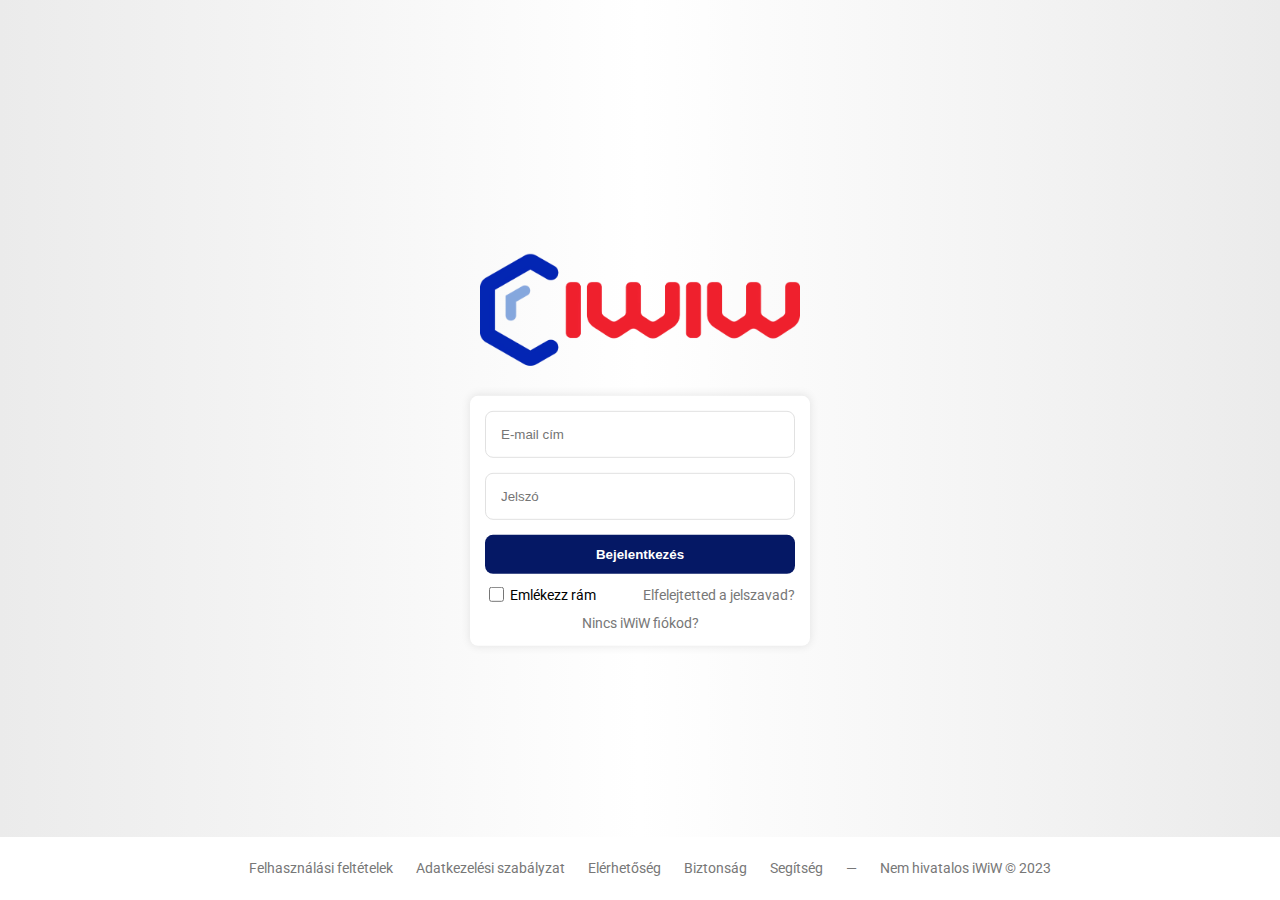
<file: index.html>
<!DOCTYPE html>
<html lang="hu">
    <head>
        <title>Bejelentkezés | iWiW</title>
        <meta charset="utf-8"/>
        <meta name="viewport" content="width=device-width, initial-scale=1.0"/>
        <link rel="stylesheet" type="text/css" href="css/main.css"/>
        <link rel="stylesheet" type="text/css" href="css/index.css"/>
        <link rel="stylesheet" type="text/css" href="css/print/login.css"/>
        <link rel="icon" type="image/x-icon" href="img/iwiw-logo-16x16.png"/>
    </head>
    <body>
        <div class="main">
            <div class="logo">
                <img src="img/iwiw-logo.png" alt="iWiW logó"/>
            </div>
            <div class="login">
                <form method="POST">
                    <input type="email" class="loginput email" name="u_email" placeholder="E-mail cím" required/>
                    <input type="password" class="loginput password" name="u_password" placeholder="Jelszó" required/>
                    <input type="submit" name="login_submit" onclick="window.location.href = 'pages/home.html'" value="Bejelentkezés"/> 
                    <div class="logunder">
                        <div>
                            <input type="checkbox" id="remember-cbox" name="remember"/>
                            <label for="remember-cbox" id="remember-label">Emlékezz rám</label>
                        </div>
                        <a href="" id="pswdreset">Elfelejtetted a jelszavad?</a>
                    </div>
                    <a href="pages/register.html" id="register">Nincs iWiW fiókod?</a>
                </form>
            </div>
        </div>
        <footer>
            <ul>
                <li><a href="pages/footer/tos.html">Felhasználási feltételek</a></li>
                <li><a href="pages/footer/dmp.html">Adatkezelési szabályzat</a></li>
                <li><a href="pages/footer/contact.html">Elérhetőség</a></li>
                <li><a href="pages/footer/security.html">Biztonság</a></li>
                <li><a href="pages/footer/support.html">Segítség</a></li>
                <li>—</li>
                <li>Nem hivatalos iWiW &copy; 2023</li>
            </ul>
        </footer>
    </body>
</html>
</file>
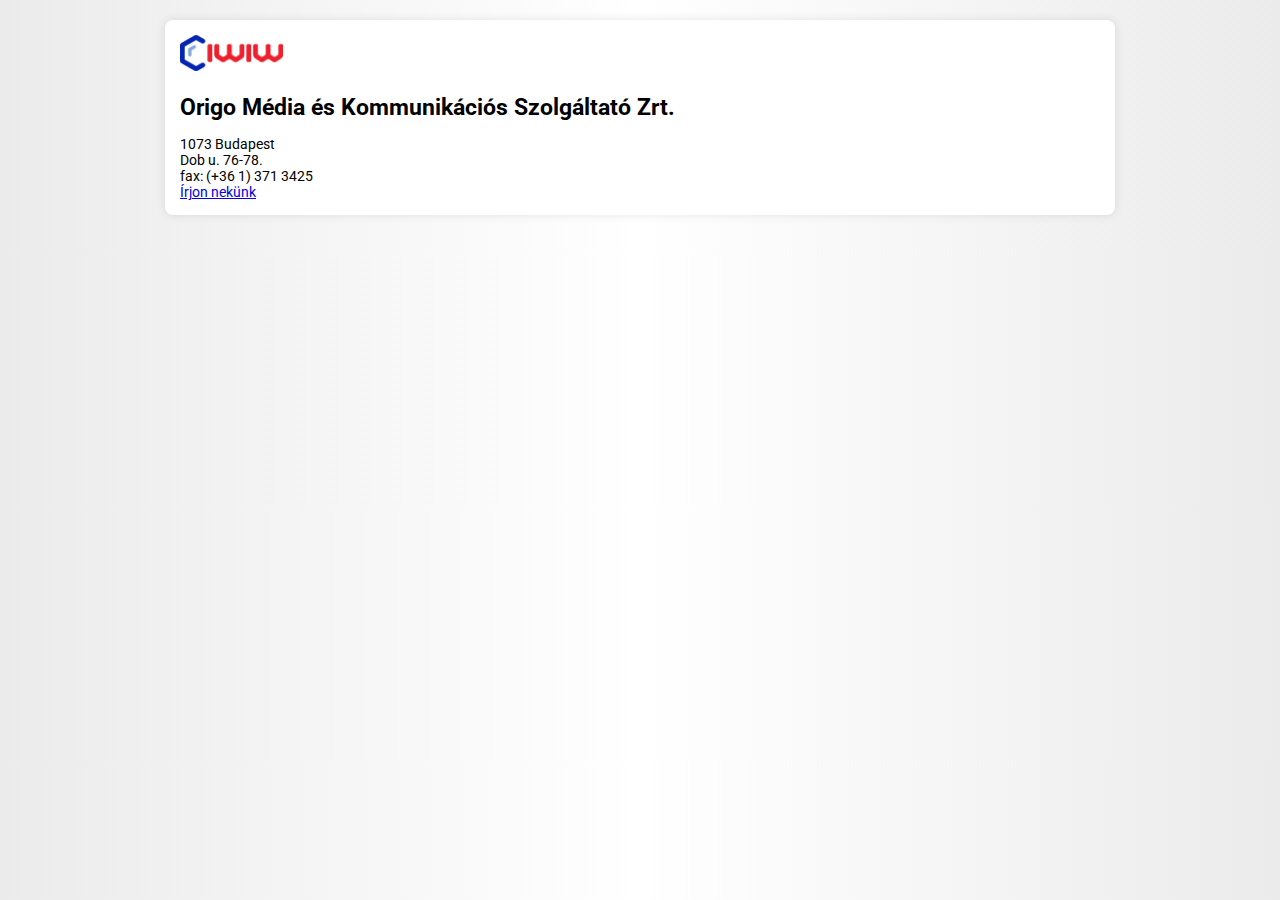
<file: pages/contact.html>
<!DOCTYPE html>
<html lang="hu">
    <head>
        <meta charset="UTF-8">
        <meta charset="UTF-8">
        <meta name="viewport" content="width=device-width, initial-scale=1.0"/>
        <link rel="stylesheet" type="text/css" href="../css/main.css"/>
        <link rel="stylesheet" type="text/css" href="../css/tos.css"/>
        <link rel="icon" type="image/x-icon" href="../img/iwiw-logo-16x16.png"/>
        <title>Elérhetőségek | iWiW</title>
    </head>
    <body>
        <div class="maincontainer">
            <div class="text">
                <a href="../index.html"><img src="../img/iwiw-logo.png" alt="iWiW" class="altiwiwlogo"/></a>
                <h1>Origo Média és Kommunikációs Szolgáltató Zrt. </h1>
                1073 Budapest<br/>
                Dob u. 76-78.<br/>
                fax: (+36 1)&nbsp;371&nbsp;3425<br/>
                <a href="https://youtu.be/FtutLA63Cp8">Írjon nekünk</a>
            </div>
        </div>
    </body>
</html>
</file>
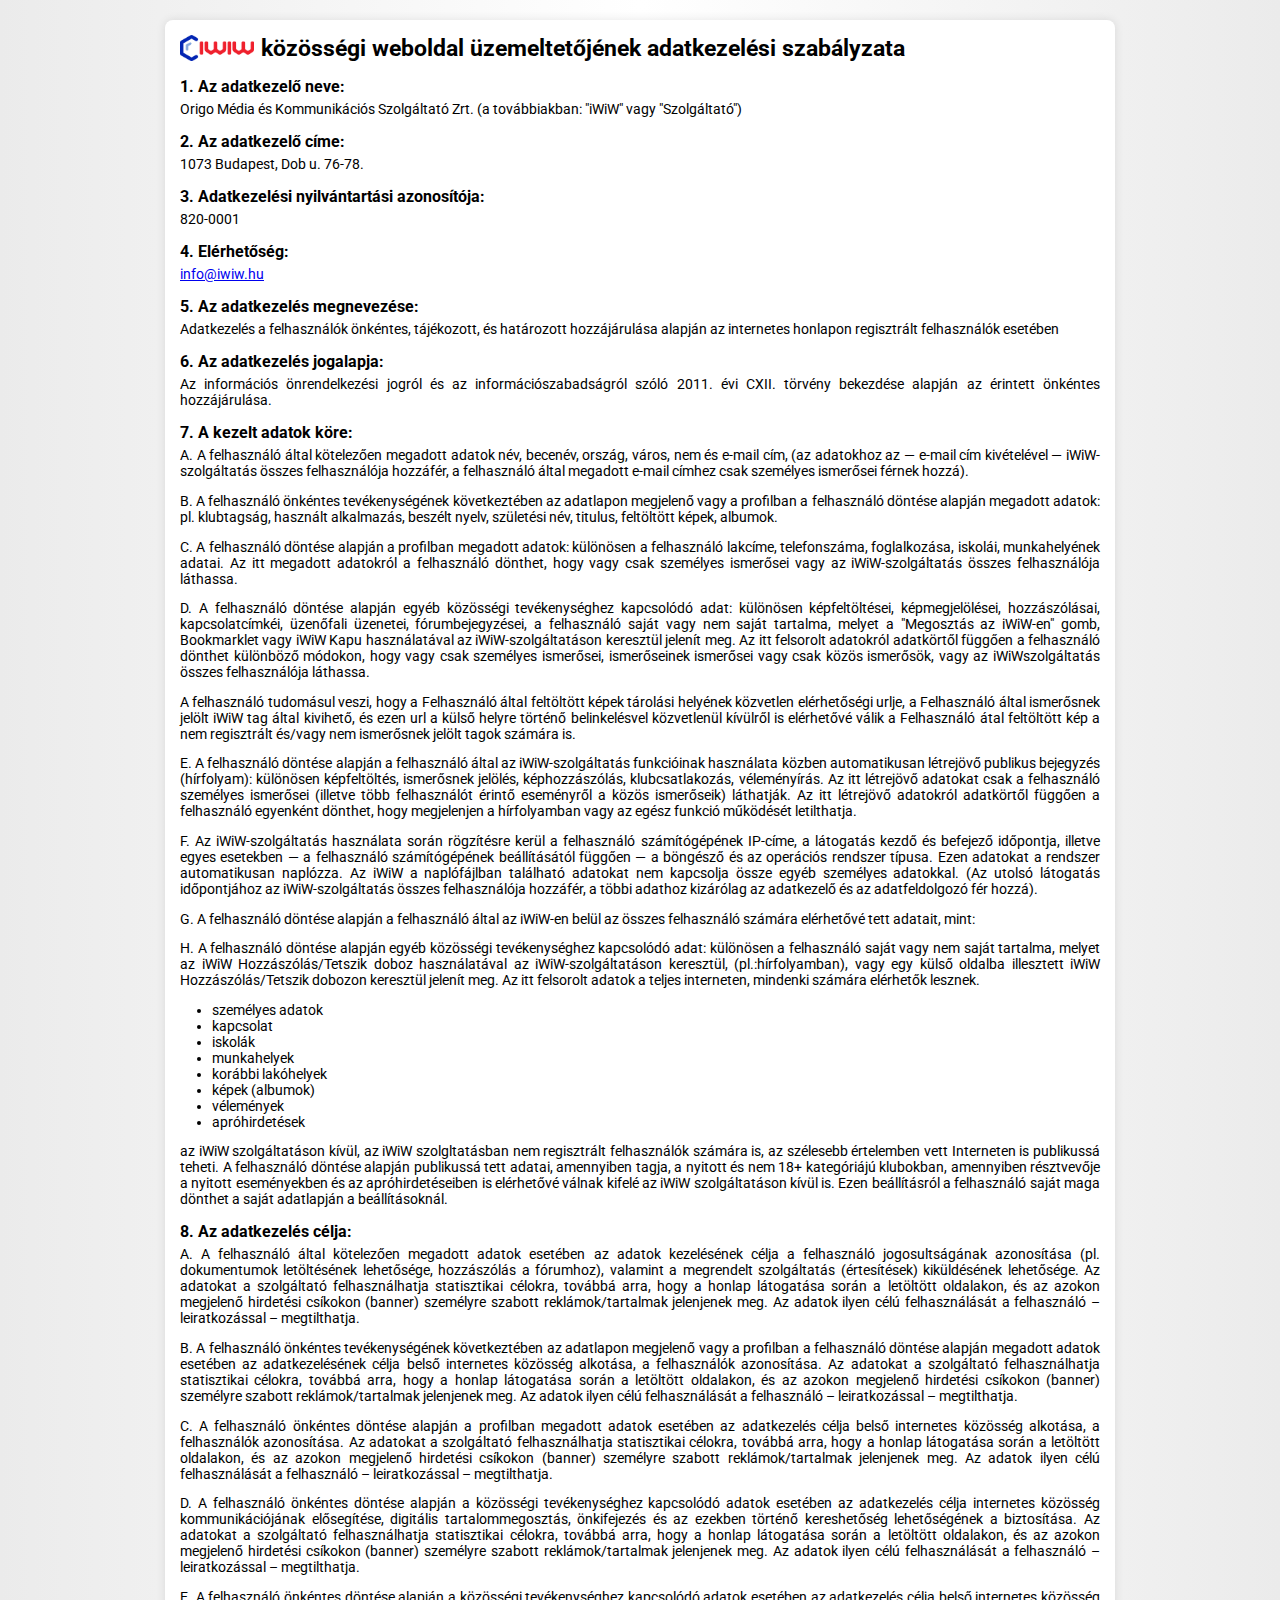
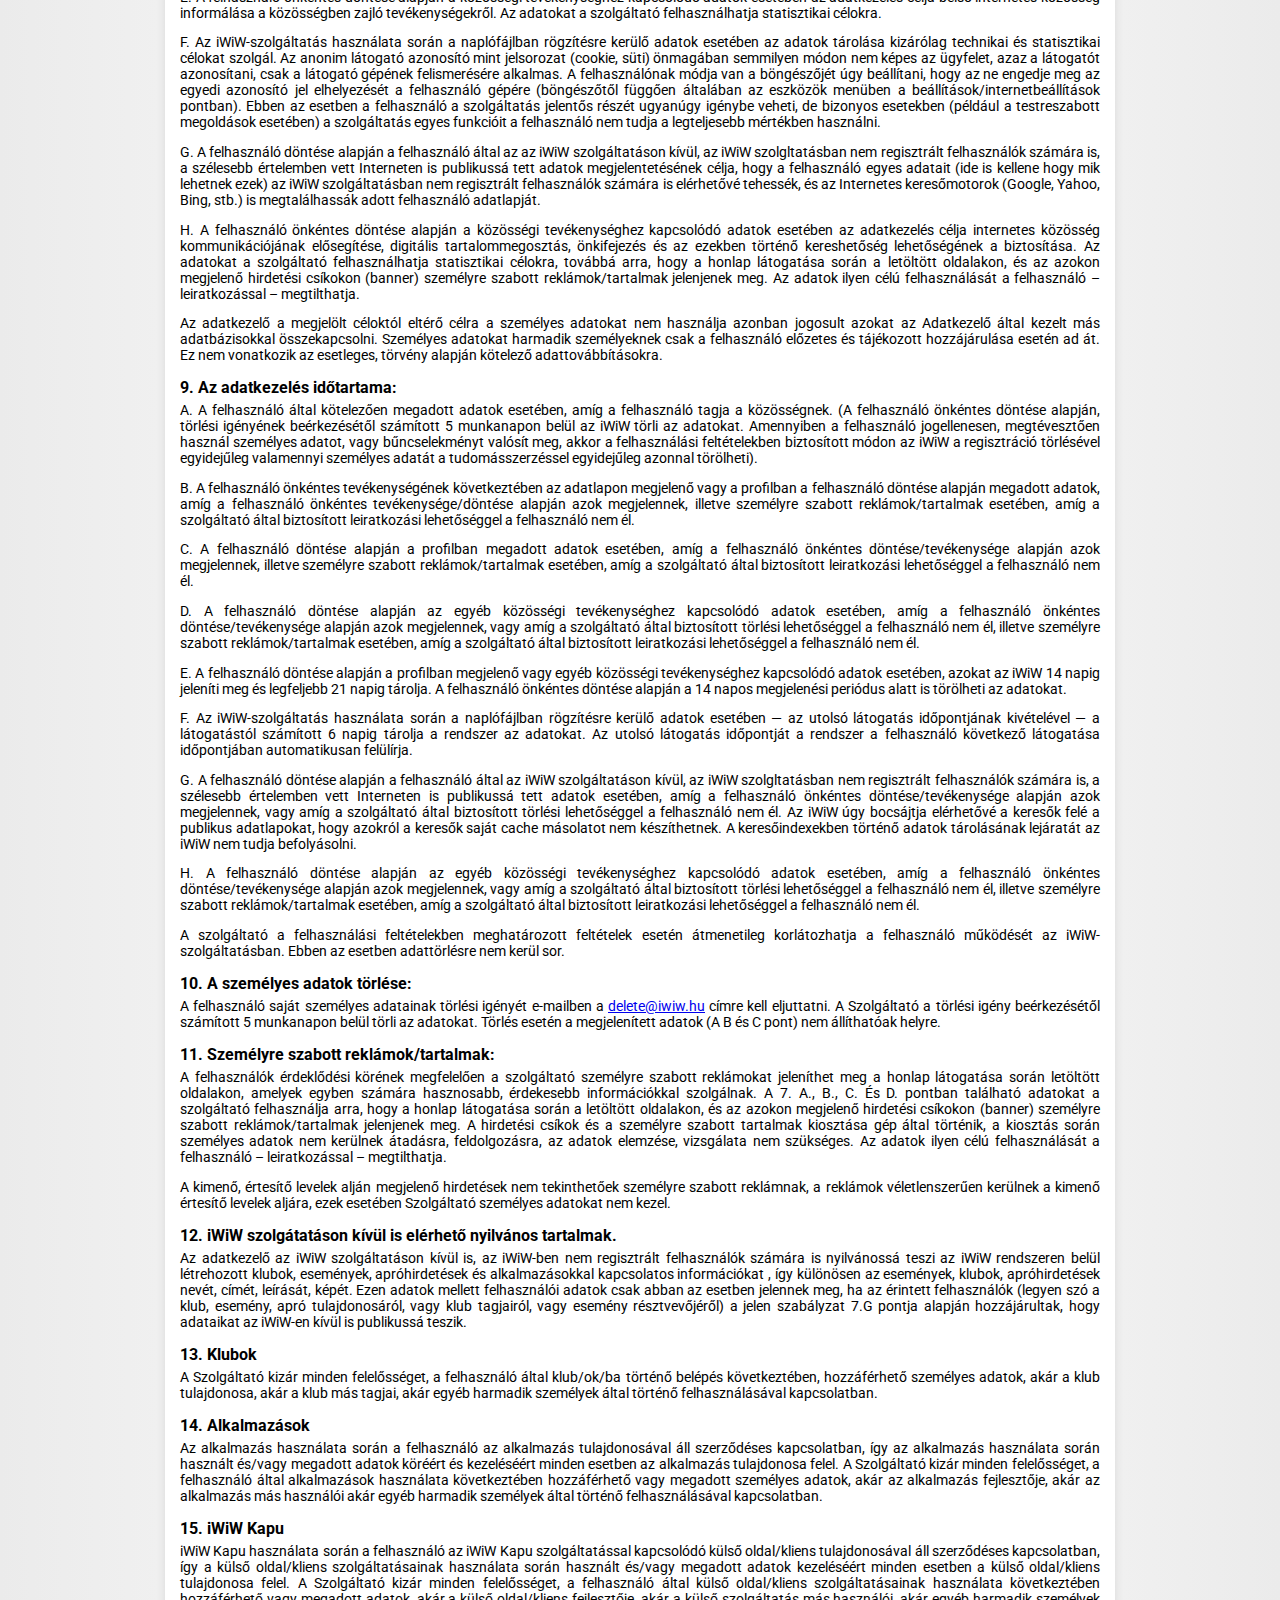
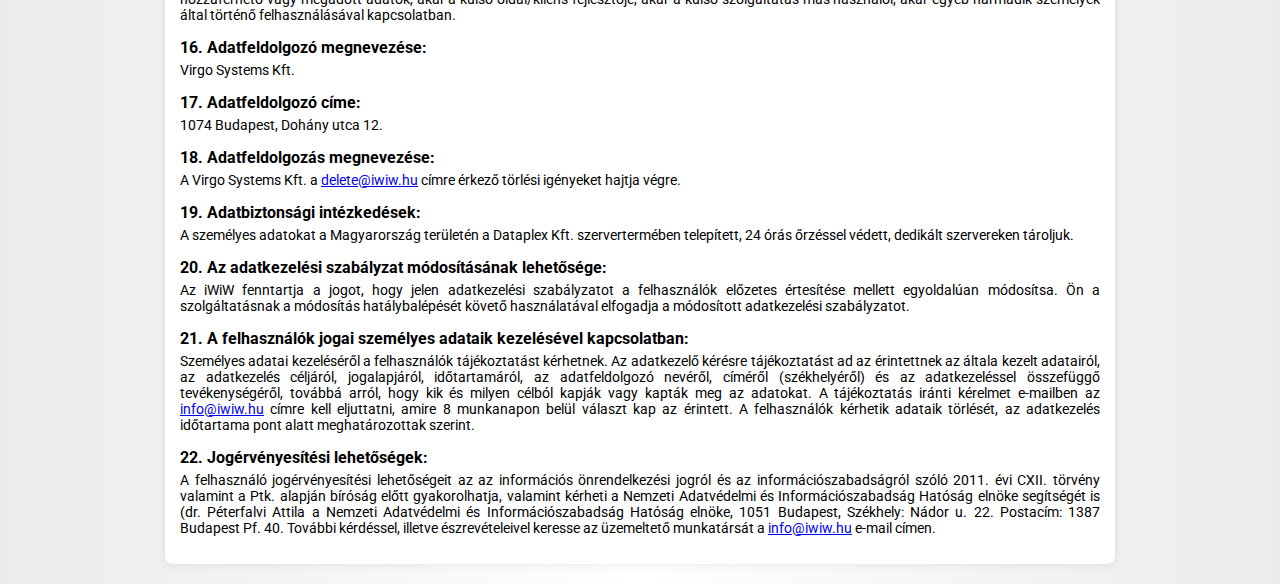
<file: pages/dmp.html>
<!DOCTYPE html>
<html lang="hu">
    <head>
        <meta charset="UTF-8">
        <meta charset="UTF-8">
        <meta name="viewport" content="width=device-width, initial-scale=1.0"/>
        <link rel="stylesheet" type="text/css" href="../css/main.css"/>
        <link rel="stylesheet" type="text/css" href="../css/tos.css"/>
        <link rel="icon" type="image/x-icon" href="../img/iwiw-logo-16x16.png"/>
        <title>Adatkezelési szabályzat | iWiW</title>
    </head>
    <body>
        <div class="maincontainer">
            <div class="text">
                <div class="title">
                    <a href="../index.html"><img src="../img/iwiw-logo.png" alt="iWiW" class="iwiwlogo"/></a>
                    <h1>közösségi weboldal üzemeltetőjének adatkezelési szabályzata</h1>
                </div>

                <h2>1. Az adatkezelő neve:</h2>
                <p>Origo Média és Kommunikációs Szolgáltató Zrt. (a továbbiakban: &quot;iWiW&quot; vagy &quot;Szolgáltató&quot;)</p>

                <h2>2. Az adatkezelő címe: </h2>
                <p>1073 Budapest, Dob u. 76-78.</p>

                <h2>3. Adatkezelési nyilvántartási azonosítója: </h2>
                <p>820-0001 </p>

                <h2>4. Elérhetőség: </h2>
                <p><a href="mailto:info@iwiw.hu">info@iwiw.hu</a></p>

                <h2>5. Az adatkezelés megnevezése: </h2>
                <p>Adatkezelés a felhasználók önkéntes, tájékozott, és határozott hozzájárulása alapján az internetes honlapon regisztrált felhasználók esetében </p>

                <h2>6. Az adatkezelés jogalapja: </h2>
                <p>Az információs önrendelkezési jogról és az információszabadságról szóló 2011. évi CXII. törvény bekezdése alapján az érintett önkéntes hozzájárulása.</p>

                <h2>7. A kezelt adatok köre: </h2>
                <p>A. A felhasználó által kötelezően megadott adatok név, becenév, ország, város, nem és e-mail cím, (az adatokhoz az — e-mail cím kivételével — iWiW-szolgáltatás összes felhasználója hozzáfér, a felhasználó által megadott e-mail címhez csak személyes ismerősei férnek hozzá).</p>
                <p>B. A felhasználó önkéntes tevékenységének következtében az adatlapon megjelenő vagy a profilban a felhasználó döntése alapján megadott adatok: pl. klubtagság, használt alkalmazás, beszélt nyelv, születési név, titulus, feltöltött képek, albumok.</p>
                <p>C. A felhasználó döntése alapján a profilban megadott adatok: különösen a felhasználó lakcíme, telefonszáma, foglalkozása, iskolái, munkahelyének adatai. Az itt megadott adatokról a felhasználó dönthet, hogy vagy csak személyes ismerősei vagy az iWiW-szolgáltatás összes felhasználója láthassa.</p>
                <p>D. A felhasználó döntése alapján egyéb közösségi tevékenységhez kapcsolódó adat: különösen képfeltöltései, képmegjelölései, hozzászólásai, kapcsolatcímkéi, üzenőfali üzenetei, fórumbejegyzései, a felhasználó saját vagy nem saját tartalma, melyet a &quot;Megosztás az iWiW-en&quot; gomb, Bookmarklet vagy iWiW Kapu használatával az iWiW-szolgáltatáson keresztül jelenít meg. Az itt felsorolt adatokról adatkörtől függően a felhasználó dönthet különböző módokon, hogy vagy csak személyes ismerősei, ismerőseinek ismerősei vagy csak közös ismerősök, vagy az iWiWszolgáltatás összes felhasználója láthassa.</p>
                <p>A felhasználó tudomásul veszi, hogy a Felhasználó által feltöltött képek tárolási helyének közvetlen elérhetőségi urlje, a Felhasználó által ismerősnek jelölt iWiW tag által kivihető, és ezen url a külső helyre történő belinkelésvel közvetlenül kívülről is elérhetővé válik a Felhasználó átal feltöltött kép a nem regisztrált és/vagy nem ismerősnek jelölt tagok számára is.</p>
                <p>E. A felhasználó döntése alapján a felhasználó által az iWiW-szolgáltatás funkcióinak használata közben automatikusan létrejövő publikus bejegyzés (hírfolyam): különösen képfeltöltés, ismerősnek jelölés, képhozzászólás, klubcsatlakozás, véleményírás. Az itt létrejövő adatokat csak a felhasználó személyes ismerősei (illetve több felhasználót érintő eseményről a közös ismerőseik) láthatják. Az itt létrejövő adatokról adatkörtől függően a felhasználó egyenként dönthet, hogy megjelenjen a hírfolyamban vagy az egész funkció működését letilthatja.</p>
                <p>F. Az iWiW-szolgáltatás használata során rögzítésre kerül a felhasználó számítógépének IP-címe, a látogatás kezdő és befejező időpontja, illetve egyes esetekben — a felhasználó számítógépének beállításától függően — a böngésző és az operációs rendszer típusa. Ezen adatokat a rendszer automatikusan naplózza. Az iWiW a naplófájlban található adatokat nem kapcsolja össze egyéb személyes adatokkal. (Az utolsó látogatás időpontjához az iWiW-szolgáltatás összes felhasználója hozzáfér, a többi adathoz kizárólag az adatkezelő és az adatfeldolgozó fér hozzá).</p>
                <p>G. A felhasználó döntése alapján a felhasználó által az iWiW-en belül az összes felhasználó számára elérhetővé tett adatait, mint: </p>
                <p>H. A felhasználó döntése alapján egyéb közösségi tevékenységhez kapcsolódó adat: különösen a felhasználó saját vagy nem saját tartalma, melyet az iWiW Hozzászólás/Tetszik doboz használatával az iWiW-szolgáltatáson keresztül, (pl.:hírfolyamban), vagy egy külső oldalba illesztett iWiW Hozzászólás/Tetszik dobozon keresztül jelenít meg. Az itt felsorolt adatok a teljes interneten, mindenki számára elérhetők lesznek.</p>
                <ul>
                    <li>személyes adatok </li>
                    <li>kapcsolat   </li>
                    <li>iskolák </li>
                    <li>munkahelyek </li>
                    <li>korábbi lakóhelyek </li>
                    <li>képek (albumok) </li>
                    <li>vélemények   </li>
                    <li>apróhirdetések </li>
                </ul>
                <p>az iWiW szolgáltatáson kívül, az iWiW szolgltatásban nem regisztrált felhasználók számára is, az szélesebb értelemben vett Interneten is publikussá teheti. A felhasználó döntése alapján publikussá tett adatai, amennyiben tagja, a nyitott és nem 18+ kategóriájú klubokban, amennyiben résztvevője a nyitott eseményekben és az apróhirdetéseiben is elérhetővé válnak kifelé az iWiW szolgáltatáson kívül is. Ezen beállításról a felhasználó saját maga dönthet a saját adatlapján a beállításoknál.</p>

                <h2>8. Az adatkezelés célja: </h2>
                <p>A. A felhasználó által kötelezően megadott adatok esetében az adatok kezelésének célja a felhasználó jogosultságának azonosítása (pl. dokumentumok letöltésének lehetősége, hozzászólás a fórumhoz), valamint a megrendelt szolgáltatás (értesítések) kiküldésének lehetősége. Az adatokat a szolgáltató felhasználhatja statisztikai célokra, továbbá arra, hogy a honlap látogatása során a letöltött oldalakon, és az azokon megjelenő hirdetési csíkokon (banner) személyre szabott reklámok/tartalmak jelenjenek meg. Az adatok ilyen célú felhasználását a felhasználó – leiratkozással – megtilthatja.</p>
                <p>B. A felhasználó önkéntes tevékenységének következtében az adatlapon megjelenő vagy a profilban a felhasználó döntése alapján megadott adatok esetében az adatkezelésének célja belső internetes közösség alkotása, a felhasználók azonosítása. Az adatokat a szolgáltató felhasználhatja statisztikai célokra, továbbá arra, hogy a honlap látogatása során a letöltött oldalakon, és az azokon megjelenő hirdetési csíkokon (banner) személyre szabott reklámok/tartalmak jelenjenek meg. Az adatok ilyen célú felhasználását a felhasználó – leiratkozással – megtilthatja.</p>
                <p>C. A felhasználó önkéntes döntése alapján a profilban megadott adatok esetében az adatkezelés célja belső internetes közösség alkotása, a felhasználók azonosítása. Az adatokat a szolgáltató felhasználhatja statisztikai célokra, továbbá arra, hogy a honlap látogatása során a letöltött oldalakon, és az azokon megjelenő hirdetési csíkokon (banner) személyre szabott reklámok/tartalmak jelenjenek meg. Az adatok ilyen célú felhasználását a felhasználó – leiratkozással – megtilthatja.</p>
                <p>D. A felhasználó önkéntes döntése alapján a közösségi tevékenységhez kapcsolódó adatok esetében az adatkezelés célja internetes közösség kommunikációjának elősegítése, digitális tartalommegosztás, önkifejezés és az ezekben történő kereshetőség lehetőségének a biztosítása. Az adatokat a szolgáltató felhasználhatja statisztikai célokra, továbbá arra, hogy a honlap látogatása során a letöltött oldalakon, és az azokon megjelenő hirdetési csíkokon (banner) személyre szabott reklámok/tartalmak jelenjenek meg. Az adatok ilyen célú felhasználását a felhasználó – leiratkozással – megtilthatja.</p>
                <p>E. A felhasználó önkéntes döntése alapján a közösségi tevékenységhez kapcsolódó adatok esetében az adatkezelés célja belső internetes közösség informálása a közösségben zajló tevékenységekről. Az adatokat a szolgáltató felhasználhatja statisztikai célokra.</p>
                <p>F. Az iWiW-szolgáltatás használata során a naplófájlban rögzítésre kerülő adatok esetében az adatok tárolása kizárólag technikai és statisztikai célokat szolgál. Az anonim látogató azonosító mint jelsorozat (cookie, süti) önmagában semmilyen módon nem képes az ügyfelet, azaz a látogatót azonosítani, csak a látogató gépének felismerésére alkalmas. A felhasználónak módja van a böngészőjét úgy beállítani, hogy az ne engedje meg az egyedi azonosító jel elhelyezését a felhasználó gépére (böngészőtől függően általában az eszközök menüben a beállítások/internetbeállítások pontban). Ebben az esetben a felhasználó a szolgáltatás jelentős részét ugyanúgy igénybe veheti, de bizonyos esetekben (például a testreszabott megoldások esetében) a szolgáltatás egyes funkcióit a felhasználó nem tudja a legteljesebb mértékben használni.</p>
                <p>G. A felhasználó döntése alapján a felhasználó által az az iWiW szolgáltatáson kívül, az iWiW szolgltatásban nem regisztrált felhasználók számára is, a szélesebb értelemben vett Interneten is publikussá tett adatok megjelentetésének célja, hogy a felhasználó egyes adatait (ide is kellene hogy mik lehetnek ezek) az iWiW szolgáltatásban nem regisztrált felhasználók számára is elérhetővé tehessék, és az Internetes keresőmotorok (Google, Yahoo, Bing, stb.) is megtalálhassák adott felhasználó adatlapját.</p>
                <p>H. A felhasználó önkéntes döntése alapján a közösségi tevékenységhez kapcsolódó adatok esetében az adatkezelés célja internetes közösség kommunikációjának elősegítése, digitális tartalommegosztás, önkifejezés és az ezekben történő kereshetőség lehetőségének a biztosítása. Az adatokat a szolgáltató felhasználhatja statisztikai célokra, továbbá arra, hogy a honlap látogatása során a letöltött oldalakon, és az azokon megjelenő hirdetési csíkokon (banner) személyre szabott reklámok/tartalmak jelenjenek meg. Az adatok ilyen célú felhasználását a felhasználó – leiratkozással – megtilthatja.</p>
                <p>Az adatkezelő a megjelölt céloktól eltérő célra a személyes adatokat nem használja azonban jogosult azokat az Adatkezelő által kezelt más adatbázisokkal összekapcsolni. Személyes adatokat harmadik személyeknek csak a felhasználó előzetes és tájékozott hozzájárulása esetén ad át. Ez nem vonatkozik az esetleges, törvény alapján kötelező adattovábbításokra.</p>

                <h2>9. Az adatkezelés időtartama: </h2>
                <p>A. A felhasználó által kötelezően megadott adatok esetében, amíg a felhasználó tagja a közösségnek. (A felhasználó önkéntes döntése alapján, törlési igényének beérkezésétől számított 5 munkanapon belül az iWiW törli az adatokat. Amennyiben a felhasználó jogellenesen, megtévesztően használ személyes adatot, vagy bűncselekményt valósít meg, akkor a felhasználási feltételekben biztosított módon az iWiW a regisztráció törlésével egyidejűleg valamennyi személyes adatát a tudomásszerzéssel egyidejűleg azonnal törölheti).</p>
                <p>B. A felhasználó önkéntes tevékenységének következtében az adatlapon megjelenő vagy a profilban a felhasználó döntése alapján megadott adatok, amíg a felhasználó önkéntes tevékenysége/döntése alapján azok megjelennek, illetve személyre szabott reklámok/tartalmak esetében, amíg a szolgáltató által biztosított leiratkozási lehetőséggel a felhasználó nem él.</p>
                <p>C. A felhasználó döntése alapján a profilban megadott adatok esetében, amíg a felhasználó önkéntes döntése/tevékenysége alapján azok megjelennek, illetve személyre szabott reklámok/tartalmak esetében, amíg a szolgáltató által biztosított leiratkozási lehetőséggel a felhasználó nem él.</p>
                <p>D. A felhasználó döntése alapján az egyéb közösségi tevékenységhez kapcsolódó adatok esetében, amíg a felhasználó önkéntes döntése/tevékenysége alapján azok megjelennek, vagy amíg a szolgáltató által biztosított törlési lehetőséggel a felhasználó nem él, illetve személyre szabott reklámok/tartalmak esetében, amíg a szolgáltató által biztosított leiratkozási lehetőséggel a felhasználó nem él.</p>
                <p>E. A felhasználó döntése alapján a profilban megjelenő vagy egyéb közösségi tevékenységhez kapcsolódó adatok esetében, azokat az iWiW 14 napig jeleníti meg és legfeljebb 21 napig tárolja. A felhasználó önkéntes döntése alapján a 14 napos megjelenési periódus alatt is törölheti az adatokat.</p>
                <p>F. Az iWiW-szolgáltatás használata során a naplófájlban rögzítésre kerülő adatok esetében — az utolsó látogatás időpontjának kivételével — a látogatástól számított 6 napig tárolja a rendszer az adatokat. Az utolsó látogatás időpontját a rendszer a felhasználó következő látogatása időpontjában automatikusan felülírja.</p>
                <p>G. A felhasználó döntése alapján a felhasználó által az iWiW szolgáltatáson kívül, az iWiW szolgltatásban nem regisztrált felhasználók számára is, a szélesebb értelemben vett Interneten is publikussá tett adatok esetében, amíg a felhasználó önkéntes döntése/tevékenysége alapján azok megjelennek, vagy amíg a szolgáltató által biztosított törlési lehetőséggel a felhasználó nem él. Az iWiW úgy bocsájtja elérhetővé a keresők felé a publikus adatlapokat, hogy azokról a keresők saját cache másolatot nem készíthetnek. A keresőindexekben történő adatok tárolásának lejáratát az iWiW nem tudja befolyásolni.</p>
                <p>H. A felhasználó döntése alapján az egyéb közösségi tevékenységhez kapcsolódó adatok esetében, amíg a felhasználó önkéntes döntése/tevékenysége alapján azok megjelennek, vagy amíg a szolgáltató által biztosított törlési lehetőséggel a felhasználó nem él, illetve személyre szabott reklámok/tartalmak esetében, amíg a szolgáltató által biztosított leiratkozási lehetőséggel a felhasználó nem él.</p>
                <p>A szolgáltató a felhasználási feltételekben meghatározott feltételek esetén átmenetileg korlátozhatja a felhasználó működését az iWiW-szolgáltatásban. Ebben az esetben adattörlésre nem kerül sor.</p>

                <h2>10. A személyes adatok törlése: </h2>
                <p>A felhasználó saját személyes adatainak törlési igényét e-mailben a <a href="mailto:delete@iwiw.hu">delete@iwiw.hu</a> címre kell eljuttatni. A Szolgáltató a törlési igény beérkezésétől számított 5 munkanapon belül törli az adatokat. Törlés esetén a megjelenített adatok (A B és C pont) nem állíthatóak helyre.</p>

                <h2>11. Személyre szabott reklámok/tartalmak: </h2>
                <p>A felhasználók érdeklődési körének megfelelően a szolgáltató személyre szabott reklámokat jeleníthet meg a honlap látogatása során letöltött oldalakon, amelyek egyben számára hasznosabb, érdekesebb információkkal szolgálnak. A 7. A., B., C. És D. pontban található adatokat a szolgáltató felhasználja arra, hogy a honlap látogatása során a letöltött oldalakon, és az azokon megjelenő hirdetési csíkokon (banner) személyre szabott reklámok/tartalmak jelenjenek meg. A hirdetési csíkok és a személyre szabott tartalmak kiosztása gép által történik, a kiosztás során személyes adatok nem kerülnek átadásra, feldolgozásra, az adatok elemzése, vizsgálata nem szükséges. Az adatok ilyen célú felhasználását a felhasználó – leiratkozással – megtilthatja.</p>
                <p>A kimenő, értesítő levelek alján megjelenő hirdetések nem tekinthetőek személyre szabott reklámnak, a reklámok véletlenszerűen kerülnek a kimenő értesítő levelek aljára, ezek esetében Szolgáltató személyes adatokat nem kezel.</p>

                <h2>12. iWiW szolgátatáson kívül is elérhető nyilvános tartalmak. </h2>
                <p>Az adatkezelő az iWiW szolgáltatáson kívül is, az iWiW-ben nem regisztrált felhasználók számára is nyilvánossá teszi az iWiW rendszeren belül létrehozott klubok, események, apróhirdetések és alkalmazásokkal kapcsolatos információkat , így különösen az események, klubok, apróhirdetések nevét, címét, leírását, képét. Ezen adatok mellett felhasználói adatok csak abban az esetben jelennek meg, ha az érintett felhasználók (legyen szó a klub, esemény, apró tulajdonosáról, vagy klub tagjairól, vagy esemény résztvevőjéről) a jelen szabályzat 7.G pontja alapján hozzájárultak, hogy adataikat az iWiW-en kívül is publikussá teszik.</p>

                <h2>13. Klubok </h2>
                <p>A Szolgáltató kizár minden felelősséget, a felhasználó által klub/ok/ba történő belépés következtében, hozzáférhető személyes adatok, akár a klub tulajdonosa, akár a klub más tagjai, akár egyéb harmadik személyek által történő felhasználásával kapcsolatban.</p>

                <h2>14. Alkalmazások</h2>
                <p>Az alkalmazás használata során a felhasználó az alkalmazás tulajdonosával áll szerződéses kapcsolatban, így az alkalmazás használata során használt és/vagy megadott adatok köréért és kezeléséért minden esetben az alkalmazás tulajdonosa felel. A Szolgáltató kizár minden felelősséget, a felhasználó által alkalmazások használata következtében hozzáférhető vagy megadott személyes adatok, akár az alkalmazás fejlesztője, akár az alkalmazás más használói akár egyéb harmadik személyek által történő felhasználásával kapcsolatban.</p>

                <h2>15. iWiW Kapu</h2>
                <p>iWiW Kapu használata során a felhasználó az iWiW Kapu szolgáltatással kapcsolódó külső oldal/kliens tulajdonosával áll szerződéses kapcsolatban, így a külső oldal/kliens szolgáltatásainak használata során használt és/vagy megadott adatok kezeléséért minden esetben a külső oldal/kliens tulajdonosa felel. A Szolgáltató kizár minden felelősséget, a felhasználó által külső oldal/kliens szolgáltatásainak használata következtében hozzáférhető vagy megadott adatok, akár a külső oldal/kliens fejlesztője, akár a külső szolgáltatás más használói, akár egyéb harmadik személyek által történő felhasználásával kapcsolatban.</p>

                <h2>16. Adatfeldolgozó megnevezése: </h2>
                <p>Virgo Systems Kft.</p>

                <h2>17. Adatfeldolgozó címe: </h2>
                <p>1074 Budapest, Dohány utca 12.</p>

                <h2>18. Adatfeldolgozás megnevezése: </h2>
                <p>A Virgo Systems Kft. a <a href="mailto:delete@iwiw.hu">delete@iwiw.hu</a> címre érkező törlési igényeket hajtja végre.</p>

                <h2>19. Adatbiztonsági intézkedések: </h2>
                <p>A személyes adatokat a Magyarország területén a Dataplex Kft. szervertermében telepített, 24 órás őrzéssel védett, dedikált szervereken tároljuk.</p>

                <h2>20. Az adatkezelési szabályzat módosításának lehetősége: </h2>
                <p>Az iWiW fenntartja a jogot, hogy jelen adatkezelési szabályzatot a felhasználók előzetes értesítése mellett egyoldalúan módosítsa. Ön a szolgáltatásnak a módosítás hatálybalépését követő használatával elfogadja a módosított adatkezelési szabályzatot.</p>

                <h2>21. A felhasználók jogai személyes adataik kezelésével kapcsolatban: </h2>
                <p> Személyes adatai kezeléséről a felhasználók tájékoztatást kérhetnek. Az adatkezelő kérésre tájékoztatást ad az érintettnek az általa kezelt adatairól, az adatkezelés céljáról, jogalapjáról, időtartamáról, az adatfeldolgozó nevéről, címéről (székhelyéről) és az adatkezeléssel összefüggő tevékenységéről, továbbá arról, hogy kik és milyen célból kapják vagy kapták meg az adatokat. A tájékoztatás iránti kérelmet e-mailben az <a href="mailto:info@iwiw.hu">info@iwiw.hu</a> címre kell eljuttatni, amire 8 munkanapon belül választ kap az érintett. A felhasználók kérhetik adataik törlését, az adatkezelés időtartama pont alatt meghatározottak szerint.</p>

                <h2>22. Jogérvényesítési lehetőségek: </h2>
                <p>A felhasználó jogérvényesítési lehetőségeit az az információs önrendelkezési jogról és az információszabadságról szóló 2011. évi CXII. törvény valamint a Ptk. alapján bíróság előtt gyakorolhatja, valamint kérheti a Nemzeti Adatvédelmi és Információszabadság Hatóság elnöke segítségét is (dr. Péterfalvi Attila a Nemzeti Adatvédelmi és Információszabadság Hatóság elnöke, 1051 Budapest, Székhely: Nádor u. 22. Postacím: 1387 Budapest Pf. 40. További kérdéssel, illetve észrevételeivel keresse az üzemeltető munkatársát a <a href="mailto:info@iwiw.hu">info@iwiw.hu</a> e-mail címen.</p>
            </div>
        </div>
    </body>
</html>
</file>
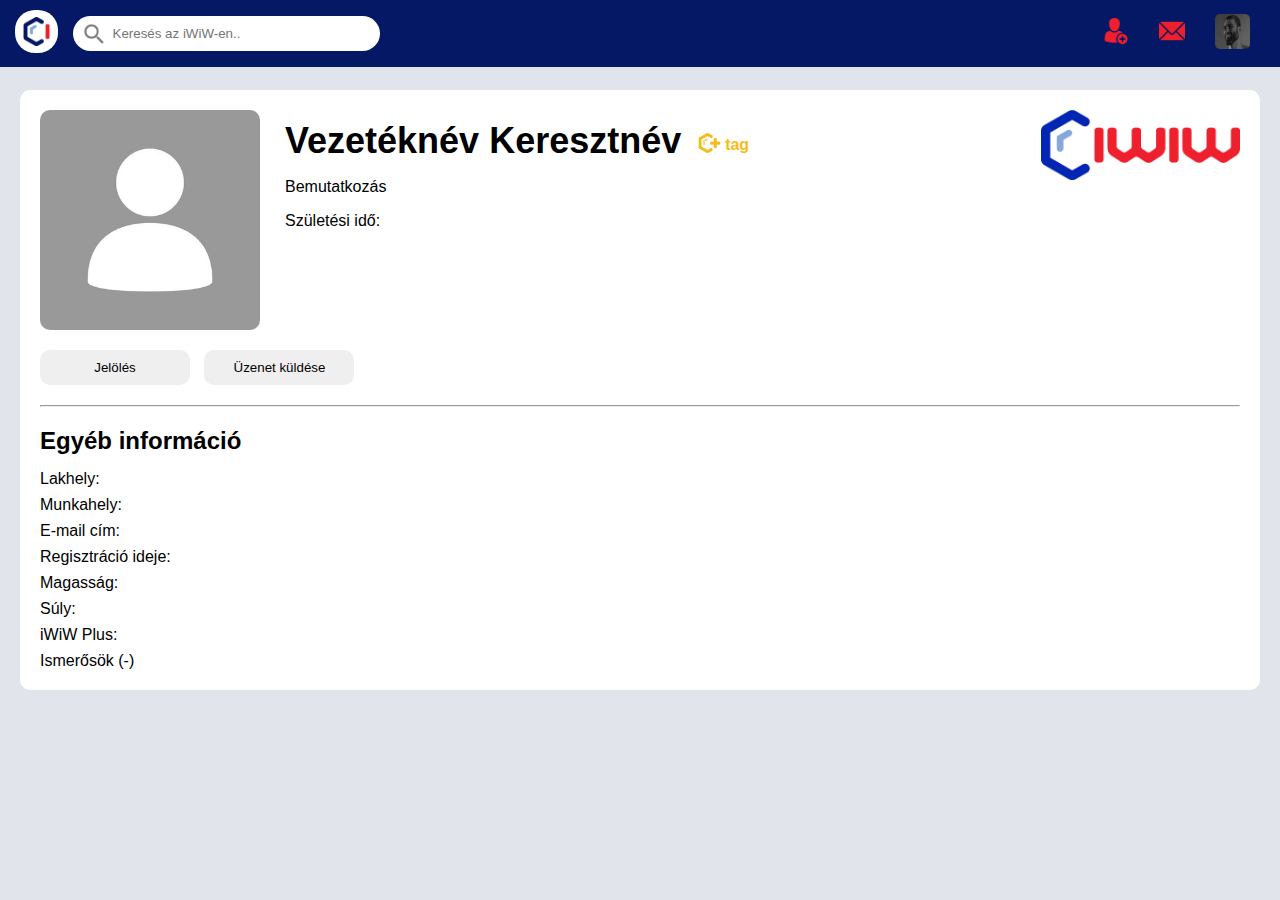
<file: pages/profile.html>
<!DOCTYPE html>
<html lang="hu">
    <head>
        <title>Kezdőlap | iWiW</title>
        <meta charset="utf-8"/>
        <meta name="viewport" content="width=device-width, initial-scale=1.0"/>
        <link rel="stylesheet" type="text/css" href="../css/profile.css"/>
        <link rel="stylesheet" type="text/css" href="../css/header.css"/>
        <link rel="stylesheet" type="text/css" href="../css/print/profile.css"/>
        <link rel="icon" type="image/x-icon" href="../img/iwiw-logo-16x16.png"/>
        <script src="../js/user.js"></script>
        <script>
            var title = decodeURIComponent(window.location.search.replace(/^.*?\=/,''));
            document.title = title + " | iWiW";

            document.addEventListener('DOMContentLoaded', () => {
                let selectedUser;
                for(let i = 0; i < users.length; i++) {
                    if(users[i].nev === title) {
                        selectedUser = users[i];
                        break;
                    }
                }

                const fullNameSpan = document.querySelector(".user-fullname");
                fullNameSpan.textContent = selectedUser.nev;

                const profileImg = document.querySelector(".user-img");
                profileImg.setAttribute("src", selectedUser.profilkepUrl);

                const introParagraph = document.querySelector(".user-introduction");
                introParagraph.textContent = selectedUser.bemutatkozas;

                const birthDateSpan = document.querySelector(".user-birthdate");
                let splittedDate = selectedUser.szulDatum.split('/');
                const currentYear = new Date().getFullYear();
                let age = currentYear - parseInt(splittedDate[0]);
                birthDateSpan.textContent = birthDateSpan.textContent + " " + splittedDate[0] + ". " + splittedDate[1] + ". " + splittedDate[2] + "." + " (" + age + " éves)";

                const registeredSpan = document.querySelector(".user-registered");
                registeredSpan.textContent = registeredSpan.textContent + " " + selectedUser.regisztracioIdeje;

                const locationSpan = document.querySelector(".user-location");
                locationSpan.textContent = locationSpan.textContent + " " + selectedUser.lakhely;

                const workplaceSpan = document.querySelector(".user-workplace");
                workplaceSpan.textContent = workplaceSpan.textContent + " " + selectedUser.munkahely;

                const emailSpan = document.querySelector(".user-email");
                emailSpan.textContent = emailSpan.textContent + " " + selectedUser.email;

                const friendsSpan = document.querySelector(".user-friends");
                friendsSpan.textContent = "Ismerősök (" + selectedUser.ismerosokSzama + ")";
                
                const heightSpan = document.querySelector(".user-height");
                let text_h;
                if(selectedUser.magassag == -1) text_h = " Nem adta meg";
                else text_h = " " + selectedUser.magassag;
                heightSpan.textContent = heightSpan.textContent + text_h + " cm";

                const weightSpan = document.querySelector(".user-weight");
                let text_w;
                if(selectedUser.suly == -1) text_w = " Nem adta meg";
                else text_w = " " + selectedUser.suly;
                weightSpan.textContent = weightSpan.textContent + text_w + " kg";

                const plusSpan = document.querySelector(".user-plus");
                let text_p;
                if(selectedUser.iwiwplus == true) {
                    text_p = "Igen";
                    const iwiwPlusLogo = document.querySelector(".iwiw-plus-logo");
                    iwiwPlusLogo.style.display = "inline-block";
                    const iwiwPlusLogoLabel = document.querySelector(".iwiw-plus-label");
                    iwiwPlusLogoLabel.style.display = "inline-block";
                } else {
                    text_p = "Nem";
                    const iwiwPlusLogo = document.querySelector(".iwiw-plus-logo");
                    iwiwPlusLogo.style.display = "none";
                    const iwiwPlusLogoLabel = document.querySelector(".iwiw-plus-label");
                    iwiwPlusLogoLabel.style.display = "none";
                }
                plusSpan.textContent = plusSpan.textContent + " " + text_p;
            });
        </script>
    </head>
    <body>
        <header>
            <div class="logo">
                <a href="../pages/home.html"><img src="../img/iwiw-logo-512x512.png" alt="iwiw logó"></a>
            </div>
            <div class="search-container">
                <input type="text" name="searchbar" size="30" placeholder="Keresés az iWiW-en.."/>
                <img src="../img/icons/search-icon.png" alt="kereső ikon"/>
            </div>
            <nav class="main-menu">
                <ul>
                    <li><img class="icon menu" src="../img/icons/event-icon.png" alt="események menüpont"></li>
                    <li><img class="icon menu" src="../img/icons/friends-icon.png" alt="ismerősök menüpont"></li>
                    <li><img class="icon menu" src="../img/icons/groups-icon.png" alt="csoportok menüpont"></li>
                    <li><img class="icon menu" src="../img/icons/forum-icon.png" alt="fórum menüpont"></li>
                    <li><img class="icon menu" src="../img/icons/apps-icon.png" alt="alkalmazások menüpont"></li>
                    <li><img class="icon menu" src="../img/icons/market-icon.png" alt="apró menüpont"></li>
                </ul>
            </nav>
            <nav class="side-menu">
                <ul>
                    <li><img class="icon profile" src="../img/icons/added-icon.png" alt="új ismerősök menüpont"></li>
                    <li><img class="icon profile" src="../img/icons/message-icon.png" alt="üzenetek menüpont"></li>
                    <li><img class="icon profile pic" src="../img/static/profile-pic.jpg" alt="profilkép menüpont"></li>
                </ul>
            </nav>
        </header>
        <main>
            <div>
                <a href="home.html"><img src="../img/iwiw-logo.png" class="iwiw-logo" alt="iwiw logó"></a>
            </div>
            <div class="profile-info">
                <img src="../img/static/default-profile.png" class="user-img" alt="profilkép">
                <div class="profile-details">
                    <div>
                        <span class="user-fullname">Vezetéknév Keresztnév</span>
                        <img src="../img/iwiw-plus-logo.png" class="iwiw-plus-logo" title="iWiW+ Tagság" alt="iWiW Plus Tagság">
                        <span class="iwiw-plus-label">tag</span>
                    </div>
                    <p class="user-introduction">Bemutatkozás</p>
                    <span class="user-birthdate">Születési idő:</span>
                </div>
            </div>
            <div class="profile-interactions">
                <button type="submit" class="add-button">Jelölés</button>
                <button type="submit" class="message-button">Üzenet küldése</button>
            </div>
            <hr id="profile-separator">
            <span class="other-information-label">Egyéb információ</span>
            <div class="other-information">
                <span class="user-location">Lakhely: </span>
                <span class="user-workplace">Munkahely:</span>
                <span class="user-email">E-mail cím:</span>
                <span class="user-registered">Regisztráció ideje:</span>
                <span class="user-height">Magasság:</span>
                <span class="user-weight">Súly:</span>
                <span class="user-plus">iWiW Plus:</span>
            </div>
            <span class="user-friends">Ismerősök (-)</span>
        </main>
    </body>
</html>
</file>
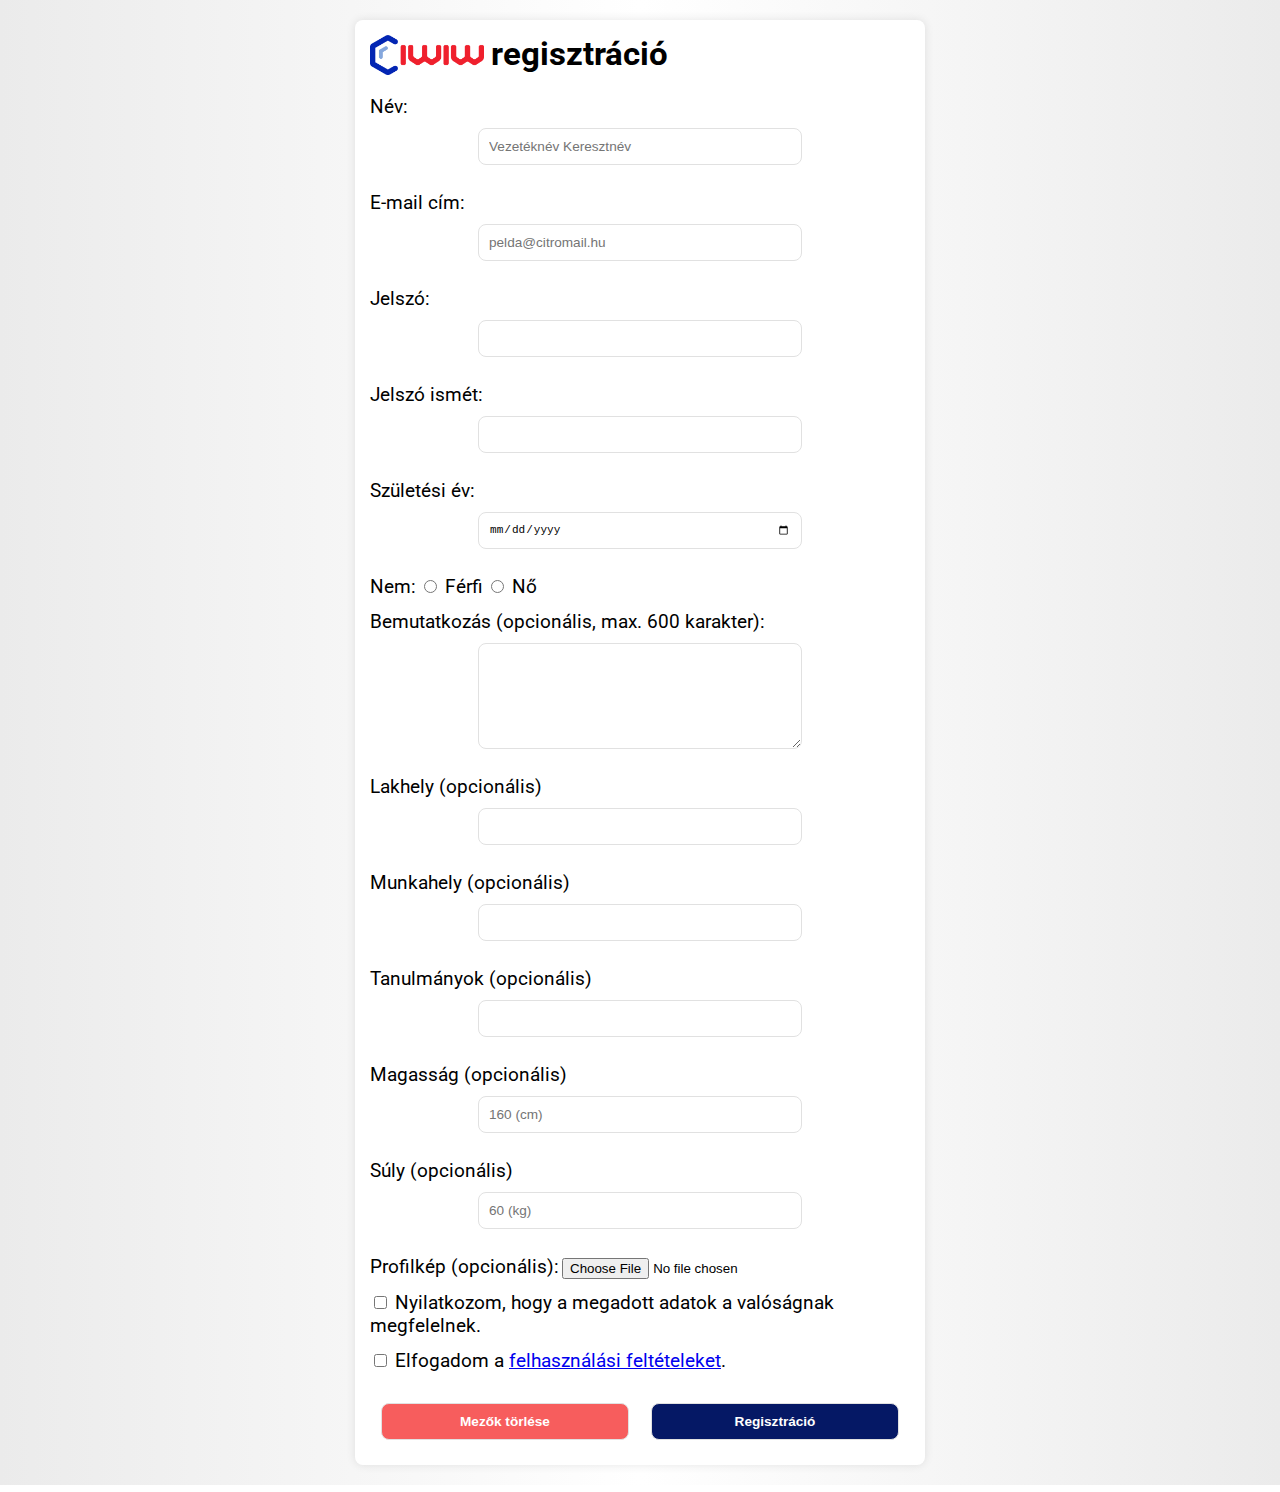
<file: pages/register.html>
<!DOCTYPE html>
    <html lang="hu">
    <head>
        <meta charset="UTF-8">
        <meta name="viewport" content="width=device-width, initial-scale=1.0"/>
        <link rel="stylesheet" type="text/css" href="../css/main.css"/>
        <link rel="stylesheet" type="text/css" href="../css/footers.css"/>
        <link rel="stylesheet" type="text/css" href="../css/register.css"/>
        <link rel="stylesheet" type="text/css" href="../css/print/footers.css"/>
        <link rel="stylesheet" type="text/css" href="../css/print/register.css"/>
        <link rel="icon" type="image/x-icon" href="../img/iwiw-logo-16x16.png"/>
        <title>Regisztráció | iWiW</title>
    </head>
    <body>
        <div class="maincontainer">
            <div class="text">
                <div class="title">
                    <a href="../index.html"><img src="../img/iwiw-logo.png" alt="iWiW" class="iwiwlogo"/></a>
                    <h1>regisztráció</h1>

                    <form action="../php/register.php" method="post" autocomplete="off" enctype="multipart/form-data">
                        <label for="name-label">Név:</label>
                        <input type="text" name="username" id="name-label" placeholder="Vezetéknév Keresztnév" required>

                        <label for="email-label">E-mail cím:</label>
                        <input type="email" name="email" id="email-label" placeholder="pelda@citromail.hu" required>

                        <label for="password-label">Jelszó:
                            <br>
                            <span class="passwd-msg" id="passwd-msg-1">
                                A jelszónak legalább 8 karakter hosszúnak kell lennie, tartalmaznia kell legalább egy nagybetűt és egy számot.
                            </span>
                        </label>
                        <input type="password" name="password" id="password-label" required
                               pattern="^(?=.*[A-Z])(?=.*\d)(?=.*[a-z]).{8,}$"
                               title="A jelszónak legalább 8 karakter hosszúnak kell lennie, tartalmaznia kell legalább egy nagybetűt és egy számot.">

                        <label for="password-check-label">Jelszó ismét: <br><span class="passwd-msg" id="passwd-msg-2">A jelszavak nem egyeznek!</span></label>
                        <input type="password" name="confirm_password" id="password-check-label" required>

                        <label for="year-of-birth-label">Születési év:</label>
                        <input type="date" name="year-of-birth" id="year-of-birth-label" min="1900-01-01" max="2023-03-19" required>

                        <div class="radio-button-container">
                            <span class="pseudo-label">Nem:</span>
                            <label><input type="radio" name="gender" value="male" required> Férfi</label>
                            <label><input type="radio" name="gender" value="female"> Nő</label>
                        </div>

                        <label for="introduction-label">Bemutatkozás (opcionális, max. 600 karakter): </label>
                        <textarea name="introduction" id="introduction-label" maxlength="600" rows="7"></textarea>

                        <label for="residence-label">Lakhely (opcionális)</label>
                        <input type="text" name="residence" id="residence-label" placeholder="">

                        <label for="workplace-label">Munkahely (opcionális)</label>
                        <input type="text" name="workplace" id="workplace-label" placeholder="">

                        <div class="pagebreak"> </div>

                        <label for="studies-label">Tanulmányok (opcionális)</label>
                        <input type="text" name="studies" id="studies-label" placeholder="">

                        <label for="height-label">Magasság (opcionális)</label>
                        <input type="number" name="height" id="height-label" placeholder="160 (cm)" min="1" max="300">

                        <label for="weight-label">Súly (opcionális)</label>
                        <input type="number" name="weight" id="weight-label" placeholder="60 (kg)"  min="1" max="300">

                        <label for="profile-picture-label">Profilkép (opcionális):</label>
                        <input type="file" name="profile-picture" id="profile-picture-label">

                        <div class="checkbox-container">
                            <label>
                                <input type="checkbox" name="checkbox-01" value="confirm-data" required>
                                Nyilatkozom, hogy a megadott adatok a valóságnak megfelelnek.
                            </label>
                            <label>
                                <input type="checkbox" name="checkbox-02" value="accept-terms-and-conditions" required>
                                Elfogadom a <a target="_blank" href="footer/tos.html">felhasználási feltételeket</a>.
                            </label>
                        </div>

                        <input type="reset" name="reset" value="Mezők törlése">
                        <input type="submit"  name="register"  id="submit-btn" value="Regisztráció">
                    </form>

                    <script>
                        const passwordInput = document.getElementById("password-label");
                        const passwordAgainInput = document.getElementById("password-check-label");
                        const submitButton = document.getElementById("submit-btn");
                        const passwdMsg1 = document.getElementById("passwd-msg-1");
                        const passwdMsg2 = document.getElementById("passwd-msg-2");
                        const passwdRegex = /^(?=.*[A-Z])(?=.*\d)[A-Za-z\d]{8,}$/;

                        passwordInput.addEventListener("input",function (){
                            if(passwdRegex.test(passwordInput.value))
                            {
                                submitButton.disabled = false;
                                passwdMsg1.style.display = "none";
                            }
                            else{
                                submitButton.disabled = true;
                                passwdMsg1.style.display = "inline";
                            }
                        });

                        passwordAgainInput.addEventListener("input", function() {
                            if (passwordInput.value === passwordAgainInput.value) {
                                submitButton.disabled = false;
                                passwdMsg2.style.display = "none";
                            } else {
                                submitButton.disabled = true;
                                passwdMsg2.style.display = "inline";
                            }
                        });
                    </script>


                </div>
            </div>
        </div>
    </body>
</html>
</file>
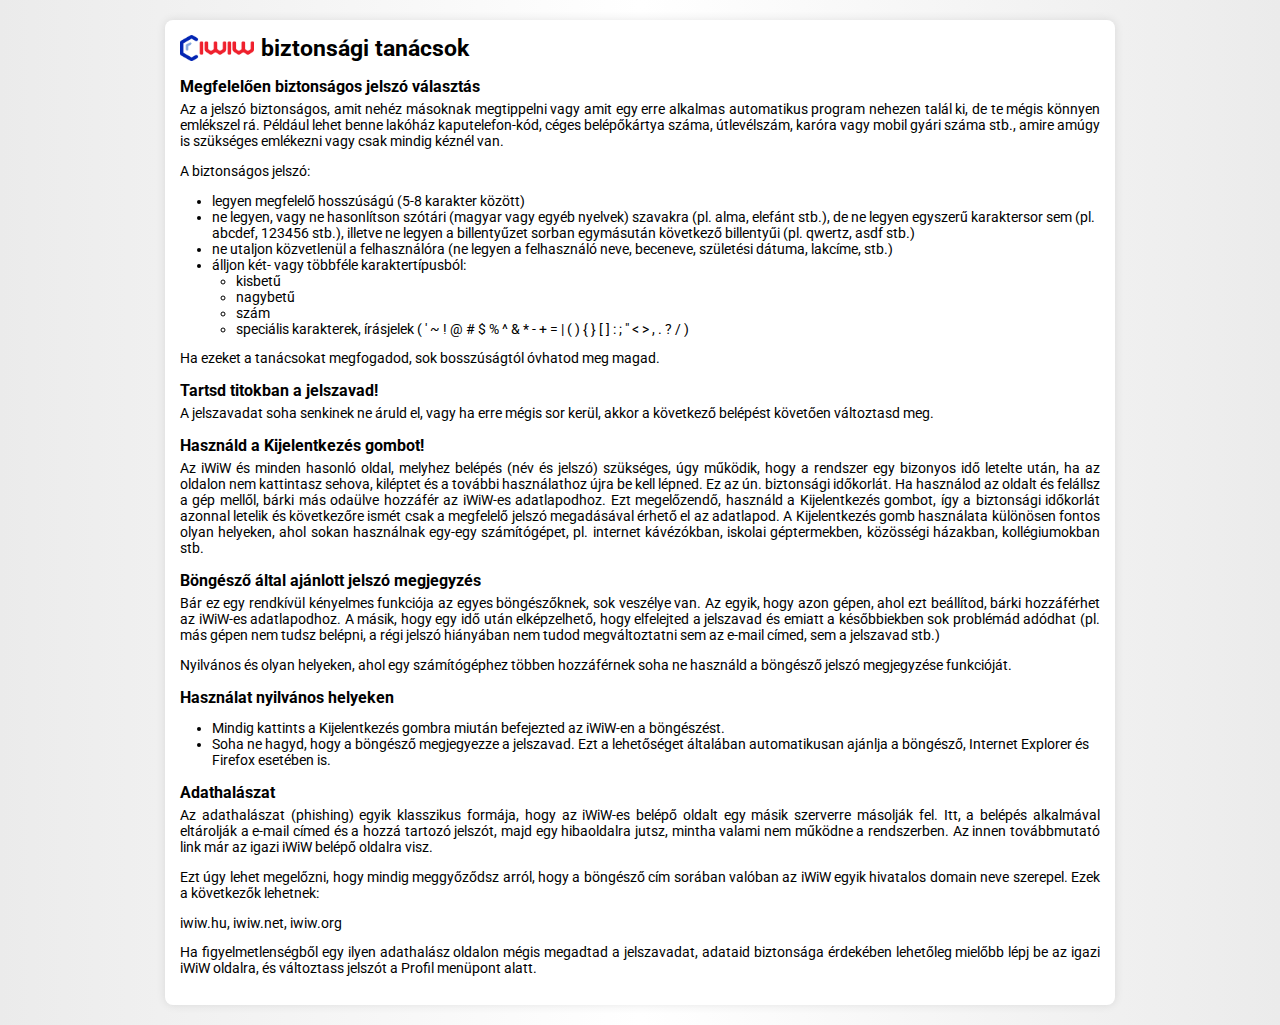
<file: pages/security.html>
<!DOCTYPE html>
    <html lang="hu">
    <head>
        <meta charset="UTF-8">
        <meta charset="UTF-8">
        <meta name="viewport" content="width=device-width, initial-scale=1.0"/>
        <link rel="stylesheet" type="text/css" href="../css/main.css"/>
        <link rel="stylesheet" type="text/css" href="../css/tos.css"/>
        <link rel="icon" type="image/x-icon" href="../img/iwiw-logo-16x16.png"/>
        <title>Biztonság | iWiW</title>
    </head>
    <body>
        <div class="maincontainer">
            <div class="text">
                <div class="title">
                    <a href="../index.html"><img src="../img/iwiw-logo.png" alt="iWiW" class="iwiwlogo"/></a>
                    <h1>biztonsági tanácsok</h1>
                </div>

                <h2>Megfelelően biztonságos jelszó választás</h2>

                <p>Az a jelszó biztonságos, amit nehéz másoknak megtippelni vagy amit egy erre alkalmas
                    automatikus program nehezen talál ki, de te mégis könnyen emlékszel rá. Például lehet benne lakóház
                    kaputelefon-kód, céges belépőkártya száma, útlevélszám, karóra vagy mobil gyári száma stb.,
                    amire amúgy is szükséges emlékezni vagy csak mindig kéznél van.</p>

                <p>A biztonságos jelszó:</p>

                <ul>
                    <li>legyen megfelelő hosszúságú (5-8 karakter között)</li>
                    <li>ne legyen, vagy ne hasonlítson szótári (magyar vagy egyéb nyelvek) szavakra (pl. alma, elefánt stb.),
                        de ne legyen egyszerű karaktersor sem (pl. abcdef, 123456 stb.), illetve ne legyen a billentyűzet sorban
                        egymásután következő billentyűi (pl. qwertz, asdf stb.)</li>
                    <li>ne utaljon közvetlenül a felhasználóra (ne legyen a felhasználó neve, beceneve, születési dátuma, lakcíme, stb.)</li>
                    <li>álljon két- vagy többféle karaktertípusból:</li>
                    <li style="list-style-type: none;">
                        <ul>
                            <li>kisbetű</li>
                            <li>nagybetű</li>
                            <li>szám</li>
                            <li>speciális karakterek, írásjelek
                                ( &#x27; ~ ! @ # $ % ^ &amp; * - + = | ( ) { } [ ] : ; &#x22; &lt; &gt; , . ? / )</li>
                        </ul>
                    </li>
                </ul>

                <p>Ha ezeket a tanácsokat megfogadod, sok bosszúságtól óvhatod meg magad.</p>

                <h2>Tartsd titokban a jelszavad!</h2>

                <p>A jelszavadat soha senkinek ne áruld el, vagy ha erre mégis sor kerül, akkor a következő
                    belépést követően változtasd meg.</p>

                <h2> Használd a Kijelentkezés gombot!</h2>

                <p>Az iWiW és minden hasonló oldal, melyhez belépés (név és jelszó) szükséges, úgy működik, hogy a rendszer
                    egy bizonyos idő letelte után, ha az oldalon nem kattintasz sehova, kiléptet és a további használathoz újra
                    be kell lépned. Ez az ún. biztonsági időkorlát. Ha használod az oldalt és felállsz a gép mellől, bárki más
                    odaülve hozzáfér az iWiW-es adatlapodhoz. Ezt megelőzendő, használd a Kijelentkezés gombot, így a biztonsági
                    időkorlát azonnal letelik és következőre ismét csak a megfelelő jelszó megadásával érhető el az adatlapod.
                    A Kijelentkezés gomb használata különösen fontos olyan helyeken, ahol sokan használnak egy-egy számítógépet,
                    pl. internet kávézókban, iskolai géptermekben, közösségi házakban, kollégiumokban stb.</p>

                <h2>Böngésző által ajánlott jelszó megjegyzés</h2>

                <p>Bár ez egy rendkívül kényelmes funkciója az egyes böngészőknek, sok veszélye van. Az egyik, hogy azon
                    gépen, ahol ezt beállítod, bárki hozzáférhet az iWiW-es adatlapodhoz. A másik, hogy egy idő után elképzelhető,
                    hogy elfelejted a jelszavad és emiatt a későbbiekben sok problémád adódhat (pl. más gépen nem tudsz belépni,
                    a régi jelszó hiányában nem tudod megváltoztatni sem az e-mail címed, sem a jelszavad stb.)</p>

                <p>Nyilvános és olyan helyeken, ahol egy számítógéphez többen hozzáférnek soha ne használd
                    a böngésző jelszó megjegyzése funkcióját.</p>

                <h2>Használat nyilvános helyeken</h2>

                <ul>
                    <li>Mindig kattints a Kijelentkezés gombra miután befejezted az iWiW-en a böngészést.</li>
                    <li>Soha ne hagyd, hogy a böngésző megjegyezze a jelszavad. Ezt a lehetőséget általában
                        automatikusan ajánlja a böngésző, Internet Explorer és Firefox esetében is.</li>
                </ul>


                <h2>Adathalászat</h2>
                <p>Az adathalászat (phishing) egyik klasszikus formája, hogy az iWiW-es belépő oldalt egy másik szerverre másolják fel.
                    Itt, a belépés alkalmával eltárolják a e-mail címed és a hozzá tartozó jelszót, majd egy hibaoldalra jutsz,
                    mintha valami nem működne a rendszerben. Az innen továbbmutató link már az igazi iWiW belépő oldalra visz.</p>

                <p>Ezt úgy lehet megelőzni, hogy mindig meggyőződsz arról, hogy a böngésző cím sorában valóban az iWiW egyik
                    hivatalos domain neve szerepel. Ezek a következők lehetnek:</p>

                <p>iwiw.hu, iwiw.net, iwiw.org</p>

                <p>Ha figyelmetlenségből egy ilyen adathalász oldalon mégis megadtad a jelszavadat, adataid biztonsága érdekében
                    lehetőleg mielőbb lépj be az igazi iWiW oldalra, és változtass jelszót a Profil menüpont alatt.</p>
            </div>
        </div>
    </body>
</html>
</file>
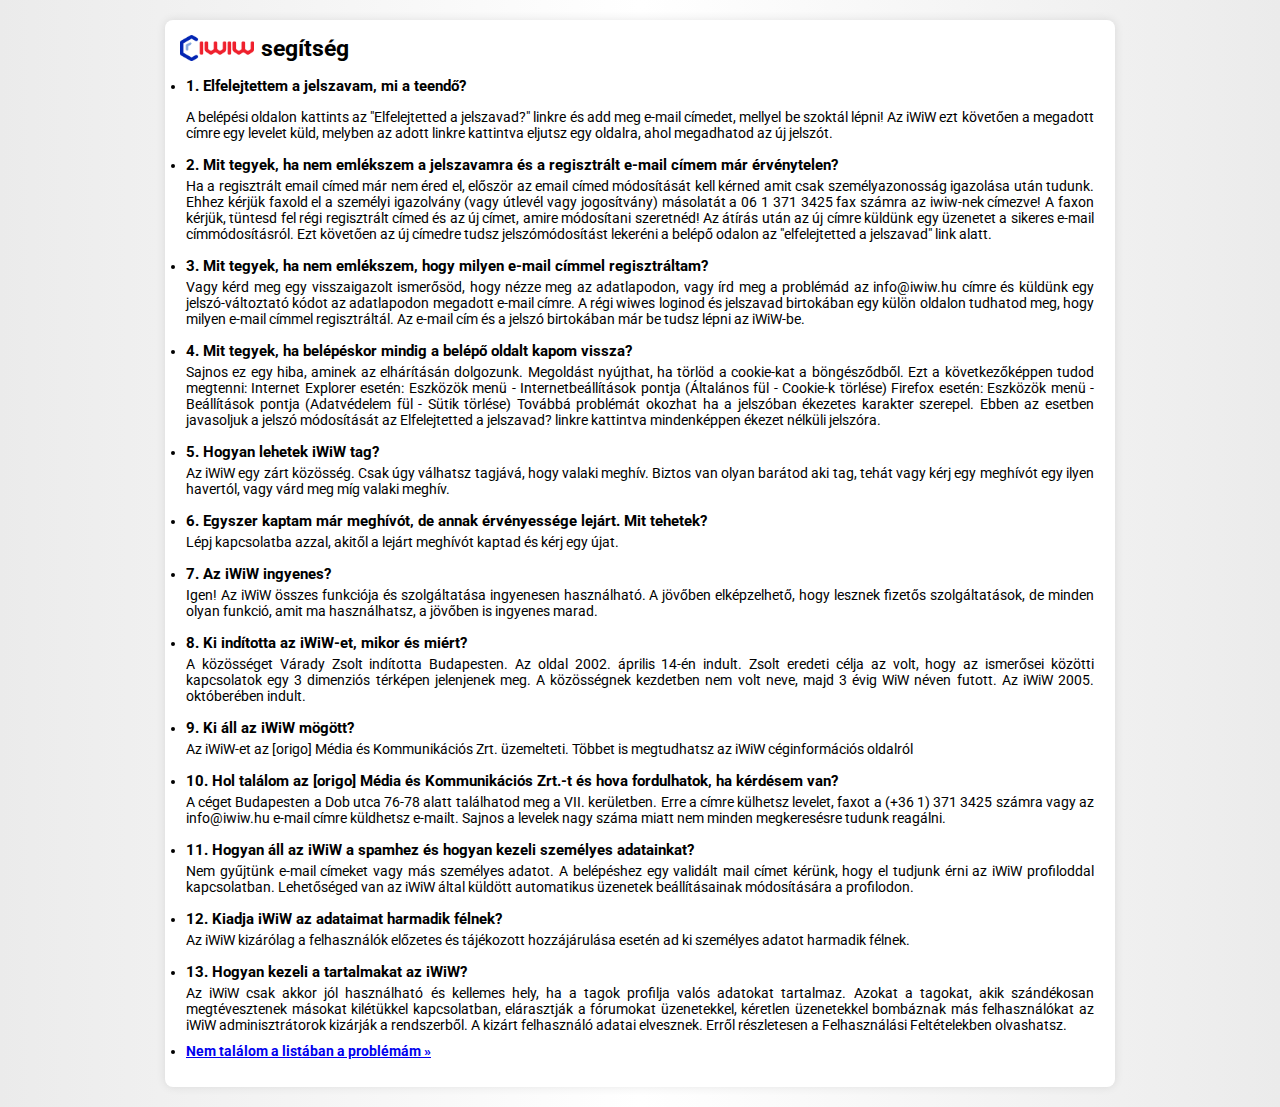
<file: pages/support.html>
<!DOCTYPE html>
<html lang="hu">
    <head>
        <meta charset="UTF-8">
        <meta charset="UTF-8">
        <meta name="viewport" support-a="width=device-width, initial-scale=1.0"/>
        <link rel="stylesheet" type="text/css" href="../css/main.css"/>
        <link rel="stylesheet" type="text/css" href="../css/tos.css"/>
        <link rel="icon" type="image/x-icon" href="../img/iwiw-logo-16x16.png"/>
        <title>Segítség | iWiW</title>
    </head>
    <body>
        <div class="maincontainer">
            <div class="text">
                <div class="title">
                    <a href="../index.html"><img src="../img/iwiw-logo.png" alt="iWiW" class="iwiwlogo"/></a>
                    <h1>segítség</h1>
                </div>


                <ul id="ul-support">
                    <li>
                        <p class="support-q">1. Elfelejtettem a jelszavam, mi a teendő? </p>
                        <p class="ssupport-a">A belépési oldalon kattints az "Elfelejtetted a jelszavad?" linkre és add meg e-mail címedet, mellyel be szoktál lépni! Az iWiW ezt követően a megadott címre egy levelet küld, melyben az adott linkre kattintva eljutsz egy oldalra, ahol megadhatod az új jelszót.</p>
                    </li>
                    <li>
                        <p class="support-q">2. Mit tegyek, ha nem emlékszem a jelszavamra és a regisztrált e-mail címem már érvénytelen? </p>
                        <p class="support-a">Ha a regisztrált email címed már nem éred el, először az email címed módosítását kell kérned amit csak személyazonosság igazolása után tudunk. Ehhez kérjük faxold el a személyi igazolvány (vagy útlevél vagy jogosítvány) másolatát a 06 1 371 3425 fax számra az iwiw-nek címezve! A faxon kérjük, tüntesd fel régi regisztrált címed és az új címet, amire módosítani szeretnéd! Az átírás után az új címre küldünk egy üzenetet a sikeres e-mail címmódosításról. Ezt követően az új címedre tudsz jelszómódosítást lekeréni a belépő odalon az "elfelejtetted a jelszavad" link alatt.</p>
                    </li>
                    <li>
                        <p class="support-q">3. Mit tegyek, ha nem emlékszem, hogy milyen e-mail címmel regisztráltam?</p>
                        <p class="support-a">Vagy kérd meg egy visszaigazolt ismerősöd, hogy nézze meg az adatlapodon, vagy írd meg a problémád az info@iwiw.hu címre és küldünk egy jelszó-változtató kódot az adatlapodon megadott e-mail címre.
                            A régi wiwes loginod és jelszavad birtokában egy külön oldalon tudhatod meg, hogy milyen e-mail címmel regisztráltál. Az e-mail cím és a jelszó birtokában már be tudsz lépni az iWiW-be.</p>
                    </li>
                    <li>
                        <p class="support-q">4. Mit tegyek, ha belépéskor mindig a belépő oldalt kapom vissza?</p>
                        <p class="support-a">Sajnos ez egy hiba, aminek az elhárításán dolgozunk. Megoldást nyújthat, ha törlöd a cookie-kat a böngésződből. Ezt a következőképpen tudod megtenni:
                            Internet Explorer esetén: Eszközök menü - Internetbeállítások pontja (Általános fül - Cookie-k törlése)
                            Firefox esetén: Eszközök menü - Beállítások pontja (Adatvédelem fül - Sütik törlése)
                            Továbbá problémát okozhat ha a jelszóban ékezetes karakter szerepel.
                            Ebben az esetben javasoljuk a jelszó módosítását az Elfelejtetted a jelszavad? linkre kattintva mindenképpen ékezet nélküli jelszóra.</p>
                    </li>
                    <li>
                        <p class="support-q">5. Hogyan lehetek iWiW tag?</p>
                        <p class="support-a">Az iWiW egy zárt közösség. Csak úgy válhatsz tagjává, hogy valaki meghív. Biztos van olyan barátod aki tag, tehát vagy kérj egy meghívót egy ilyen havertól, vagy várd meg míg valaki meghív.</p>
                    </li>
                    <li>
                        <p class="support-q">6. Egyszer kaptam már meghívót, de annak érvényessége lejárt. Mit tehetek?</p>
                        <p class="support-a">Lépj kapcsolatba azzal, akitől a lejárt meghívót kaptad és kérj egy újat.</p>
                    </li>
                    <li>
                        <p class="support-q">7. Az iWiW ingyenes?</p>
                        <p class="support-a">Igen! Az iWiW összes funkciója és szolgáltatása ingyenesen használható. A jövőben elképzelhető, hogy lesznek fizetős szolgáltatások, de minden olyan funkció, amit ma használhatsz, a jövőben is ingyenes marad.</p>
                    </li>
                    <li>
                        <p class="support-q">8. Ki indította az iWiW-et, mikor és miért?</p>
                        <p class="support-a">A közösséget Várady Zsolt indította Budapesten. Az oldal 2002. április 14-én indult. Zsolt eredeti célja az volt, hogy az ismerősei közötti kapcsolatok egy 3 dimenziós térképen jelenjenek meg. A közösségnek kezdetben nem volt neve, majd 3 évig WiW néven futott. Az iWiW 2005. októberében indult.</p>
                    </li>
                    <li>
                        <p class="support-q">9. Ki áll az iWiW mögött?</p>
                        <p class="support-a">Az iWiW-et az [origo] Média és Kommunikációs Zrt. üzemelteti. Többet is megtudhatsz az iWiW céginformációs oldalról</p>
                    </li>
                    <li>
                        <p class="support-q">10. Hol találom az [origo] Média és Kommunikációs Zrt.-t és hova fordulhatok, ha kérdésem van?</p>
                        <p class="support-a">A céget Budapesten a Dob utca 76-78 alatt találhatod meg a VII. kerületben. Erre a címre külhetsz levelet, faxot a (+36 1) 371 3425 számra vagy az info@iwiw.hu e-mail címre küldhetsz e-mailt. Sajnos a levelek nagy száma miatt nem minden megkeresésre tudunk reagálni.</p>
                    </li>
                    <li>
                        <p class="support-q">11. Hogyan áll az iWiW a spamhez és hogyan kezeli személyes adatainkat?</p>
                        <p class="support-a">Nem gyűjtünk e-mail címeket vagy más személyes adatot. A belépéshez egy validált mail címet kérünk, hogy el tudjunk érni az iWiW profiloddal kapcsolatban. Lehetőséged van az iWiW által küldött automatikus üzenetek beállításainak módosítására a profilodon.</p>
                    </li>
                    <li>
                        <p class="support-q">12. Kiadja iWiW az adataimat harmadik félnek?</p>
                        <p class="support-a">Az iWiW kizárólag a felhasználók előzetes és tájékozott hozzájárulása esetén ad ki személyes adatot harmadik félnek.</p>
                    </li>
                    <li>
                        <p class="support-q">13. Hogyan kezeli a tartalmakat az iWiW?</p>
                        <p class="support-a">Az iWiW csak akkor jól használható és kellemes hely, ha a tagok profilja valós adatokat tartalmaz. Azokat a tagokat, akik szándékosan megtévesztenek másokat kilétükkel kapcsolatban, elárasztják a fórumokat üzenetekkel, kéretlen üzenetekkel bombáznak más felhasználókat az iWiW adminisztrátorok kizárják a rendszerből. A kizárt felhasználó adatai elvesznek. Erről részletesen a Felhasználási Feltételekben olvashatsz.</p>
                    </li>
                    <li>
                        <a href="/web/20130308161925/http://iwiw.hu/i/segitseg-keres?parentID=&amp;prefix=13.">
                            <strong>Nem találom a listában a problémám &raquo;</strong></a>
                    </li>
                </ul>


            </div>
        </div>
    </body>
</html>
</file>
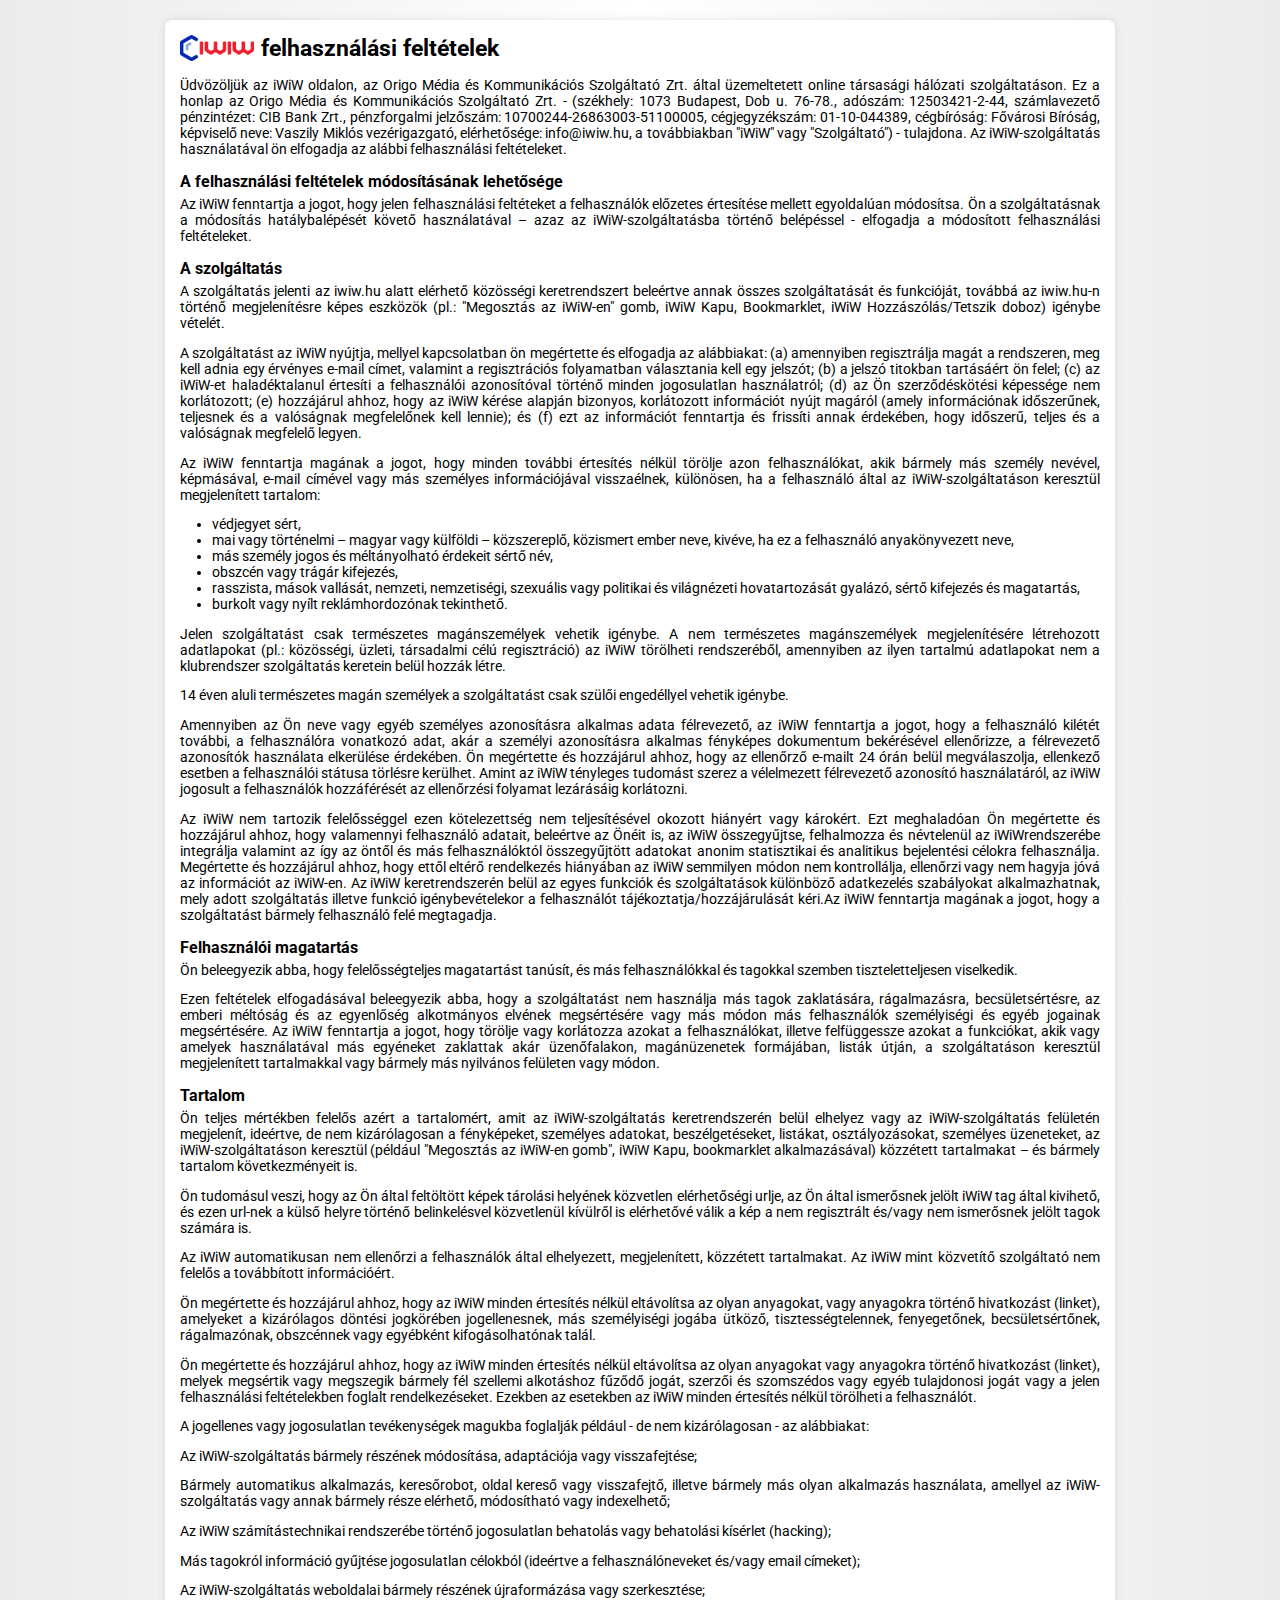
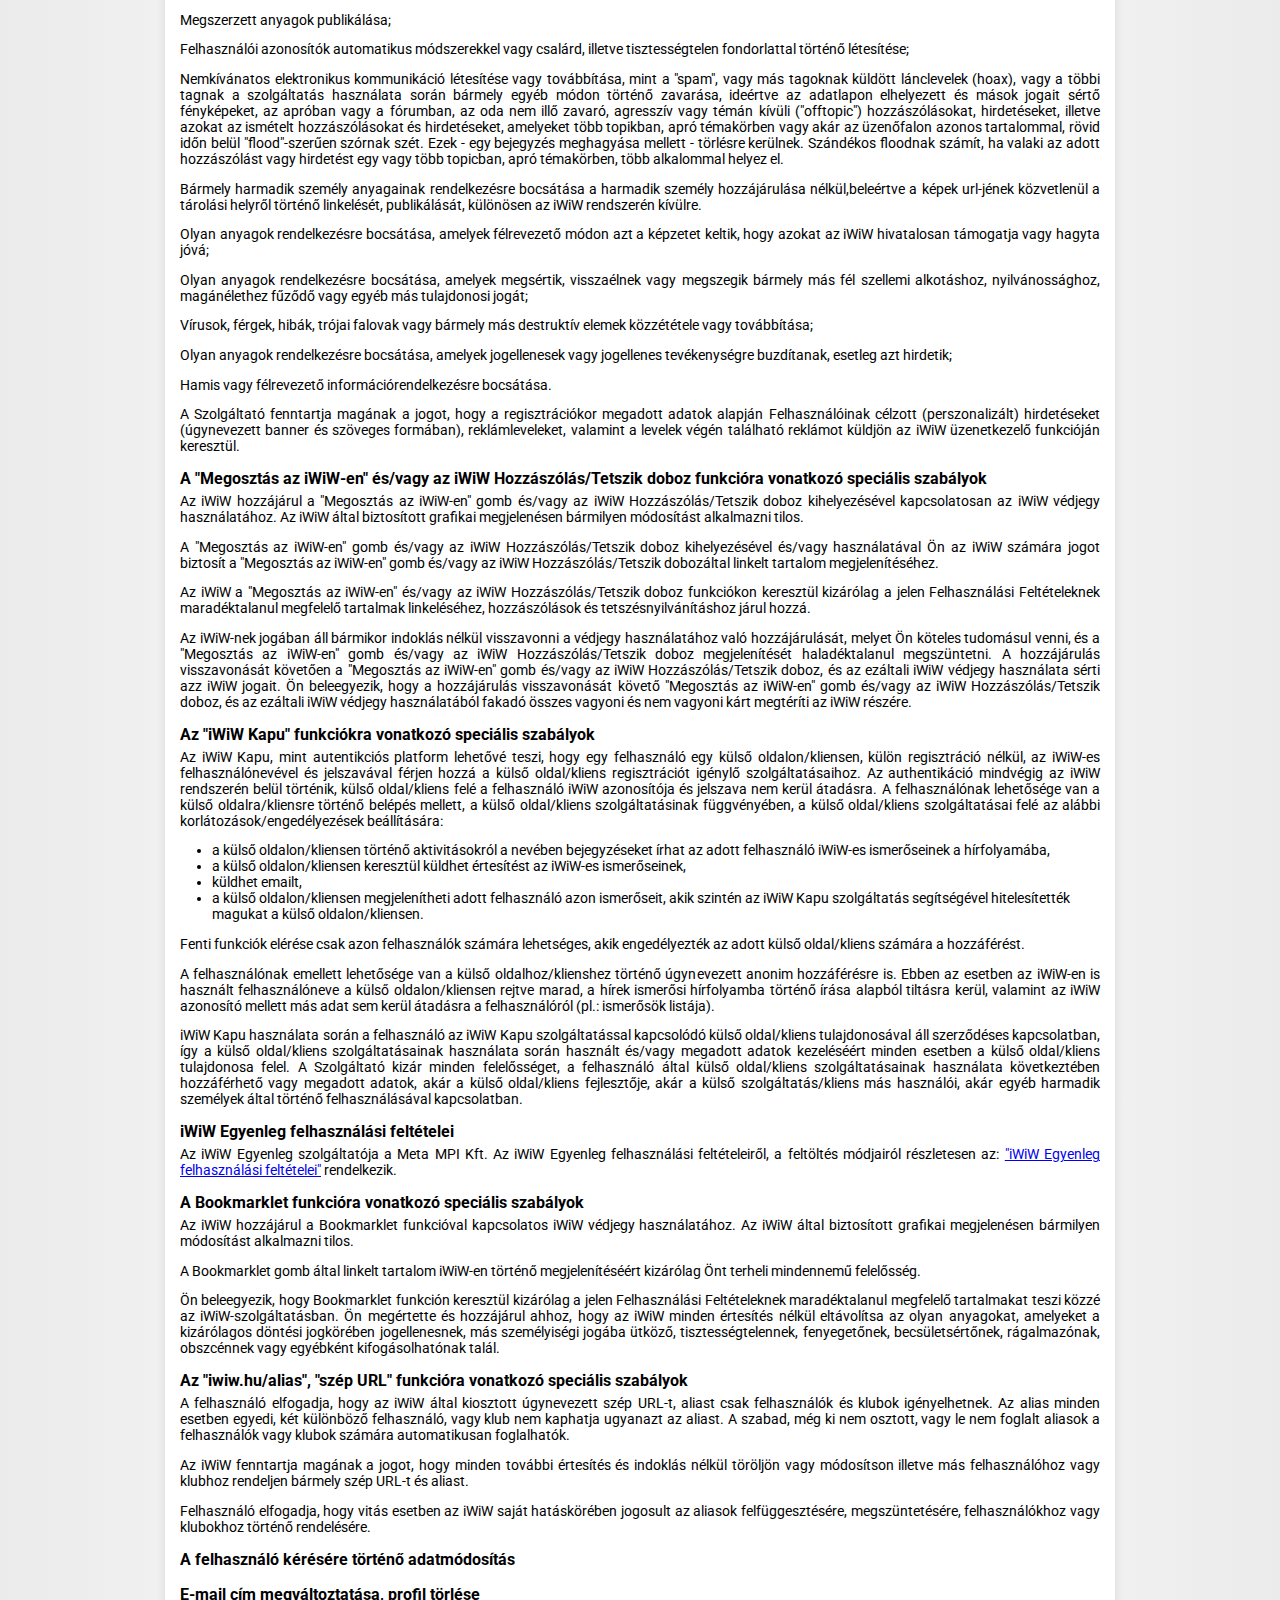
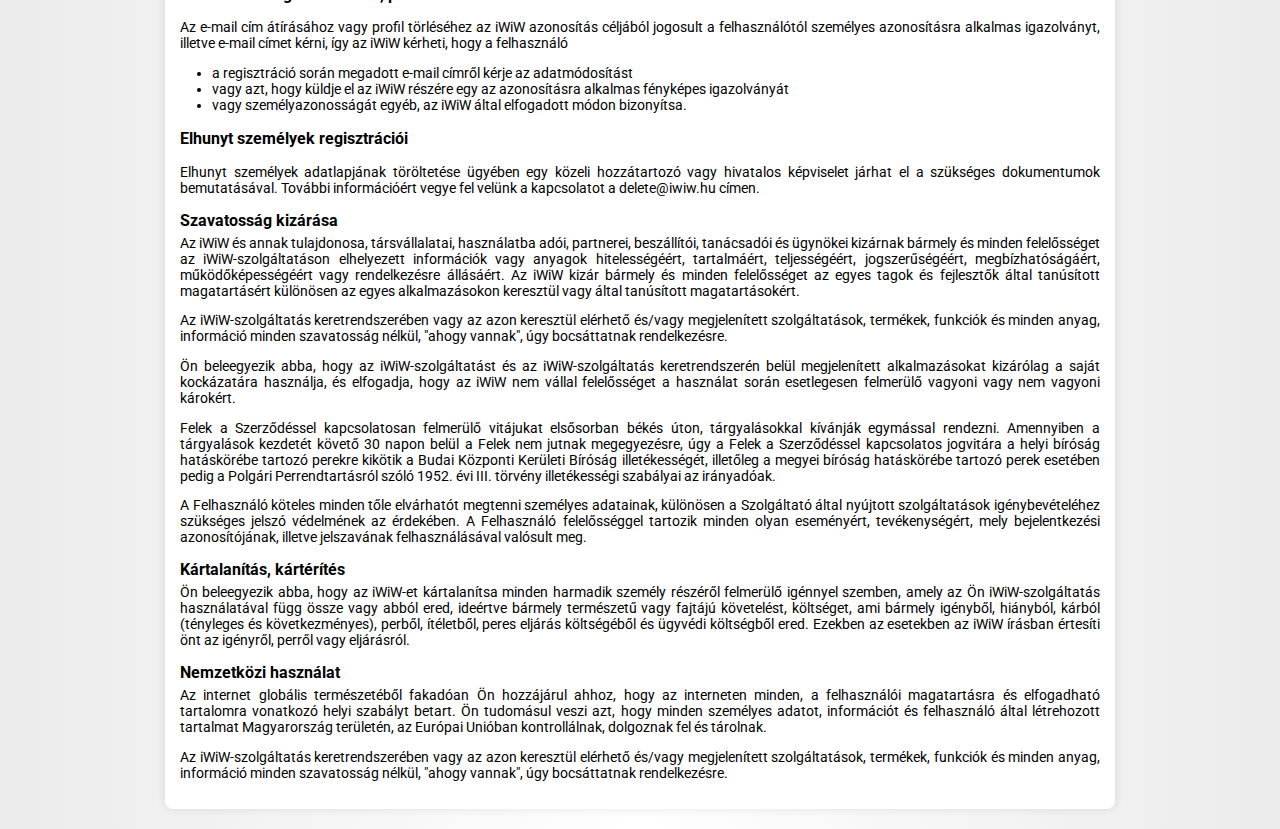
<file: pages/tos.html>
<!DOCTYPE html>
<html lang="hu">
    <head>
        <meta charset="UTF-8">
        <meta name="viewport" content="width=device-width, initial-scale=1.0"/>
        <link rel="stylesheet" type="text/css" href="../css/main.css"/>
        <link rel="stylesheet" type="text/css" href="../css/tos.css"/>
        <link rel="icon" type="image/x-icon" href="../img/iwiw-logo-16x16.png"/>
        <title>Felhasználási feltételek | iWiW</title>
    </head>
    <body>
        <div class="maincontainer">
            <div class="text">
                <div class="title">
                    <a href="../index.html"><img src="../img/iwiw-logo.png" alt="iWiW" class="iwiwlogo"/></a>
                    <h1>felhasználási feltételek </h1>
                </div>

                <p>Üdvözöljük az iWiW oldalon, az Origo Média és Kommunikációs Szolgáltató Zrt. által üzemeltetett online társasági hálózati szolgáltatáson. Ez a honlap az Origo Média és Kommunikációs Szolgáltató Zrt. - (székhely: 1073 Budapest, Dob u. 76-78., adószám: 12503421-2-44, számlavezető pénzintézet: CIB Bank Zrt., pénzforgalmi jelzőszám: 10700244-26863003-51100005, cégjegyzékszám: 01-10-044389, cégbíróság: Fővárosi Bíróság, képviselő neve: Vaszily Miklós vezérigazgató, elérhetősége: info@iwiw.hu, a továbbiakban &quot;iWiW&quot; vagy &quot;Szolgáltató&quot;) - tulajdona. Az iWiW-szolgáltatás használatával ön elfogadja az alábbi felhasználási feltételeket.</p>

                <h2>A felhasználási feltételek módosításának lehetősége </h2>
                <p>Az iWiW fenntartja a jogot, hogy jelen felhasználási feltéteket a felhasználók előzetes értesítése mellett egyoldalúan módosítsa. Ön a szolgáltatásnak a módosítás hatálybalépését követő használatával – azaz az iWiW-szolgáltatásba történő belépéssel - elfogadja a módosított felhasználási feltételeket.</p>

                <h2>A szolgáltatás </h2>
                <p>A szolgáltatás jelenti az iwiw.hu alatt elérhető közösségi keretrendszert beleértve annak összes szolgáltatását és funkcióját, továbbá az iwiw.hu-n történő megjelenítésre képes eszközök (pl.: &quot;Megosztás az iWiW-en&quot; gomb, iWiW Kapu, Bookmarklet, iWiW Hozzászólás/Tetszik doboz) igénybe vételét.</p>
                <p>A szolgáltatást az iWiW nyújtja, mellyel kapcsolatban ön megértette és elfogadja az alábbiakat: (a) amennyiben regisztrálja magát a rendszeren, meg kell adnia egy érvényes e-mail címet, valamint a regisztrációs folyamatban választania kell egy jelszót; (b) a jelszó titokban tartásáért ön felel; (c) az iWiW-et haladéktalanul értesíti a felhasználói azonosítóval történő minden jogosulatlan használatról; (d) az Ön szerződéskötési képessége nem korlátozott; (e) hozzájárul ahhoz, hogy az iWiW kérése alapján bizonyos, korlátozott információt nyújt magáról (amely információnak időszerűnek, teljesnek és a valóságnak megfelelőnek kell lennie); és (f) ezt az információt fenntartja és frissíti annak érdekében, hogy időszerű, teljes és a valóságnak megfelelő legyen.</p>
                <p>Az iWiW fenntartja magának a jogot, hogy minden további értesítés nélkül törölje azon felhasználókat, akik bármely más személy nevével, képmásával, e-mail címével vagy más személyes információjával visszaélnek, különösen, ha a felhasználó által az iWiW-szolgáltatáson keresztül megjelenített tartalom: </p>
                <ul>
                    <li>védjegyet sért, </li>
                    <li>mai vagy történelmi – magyar vagy külföldi – közszereplő, közismert ember neve, kivéve, ha ez a felhasználó anyakönyvezett neve, </li>
                    <li>más személy jogos és méltányolható érdekeit sértő név, </li>
                    <li>obszcén vagy trágár kifejezés, </li>
                    <li>rasszista, mások vallását, nemzeti, nemzetiségi, szexuális vagy politikai és világnézeti hovatartozását gyalázó, sértő kifejezés és magatartás, </li>
                    <li>burkolt vagy nyílt reklámhordozónak tekinthető.</li>
                </ul>
                <p>Jelen szolgáltatást csak természetes magánszemélyek vehetik igénybe. A nem természetes magánszemélyek megjelenítésére létrehozott adatlapokat (pl.: közösségi, üzleti, társadalmi célú regisztráció) az iWiW törölheti rendszeréből, amennyiben az ilyen tartalmú adatlapokat nem a klubrendszer szolgáltatás keretein belül hozzák létre.</p>
                <p>14 éven aluli természetes magán személyek a szolgáltatást csak szülői engedéllyel vehetik igénybe.</p>
                <p>Amennyiben az Ön neve vagy egyéb személyes azonosításra alkalmas adata félrevezető, az iWiW fenntartja a jogot, hogy a felhasználó kilétét további, a felhasználóra vonatkozó adat, akár a személyi azonosításra alkalmas fényképes dokumentum bekérésével ellenőrizze, a félrevezető azonosítók használata elkerülése érdekében. Ön megértette és hozzájárul ahhoz, hogy az ellenőrző e-mailt 24 órán belül megválaszolja, ellenkező esetben a felhasználói státusa törlésre kerülhet. Amint az iWiW tényleges tudomást szerez a vélelmezett félrevezető azonosító használatáról, az iWiW jogosult a felhasználók hozzáférését az ellenőrzési folyamat lezárásáig korlátozni.</p>
                <p>Az iWiW nem tartozik felelősséggel ezen kötelezettség nem teljesítésével okozott hiányért vagy károkért. Ezt meghaladóan Ön megértette és hozzájárul ahhoz, hogy valamennyi felhasználó adatait, beleértve az Önéit is, az iWiW összegyűjtse, felhalmozza és névtelenül az iWiWrendszerébe integrálja valamint az így az öntől és más felhasználóktól összegyűjtött adatokat anonim statisztikai és analitikus bejelentési célokra felhasználja. Megértette és hozzájárul ahhoz, hogy ettől eltérő rendelkezés hiányában az iWiW semmilyen módon nem kontrollálja, ellenőrzi vagy nem hagyja jóvá az információt az iWiW-en. Az iWiW keretrendszerén belül az egyes funkciók és szolgáltatások különböző adatkezelés szabályokat alkalmazhatnak, mely adott szolgáltatás illetve funkció igénybevételekor a felhasználót tájékoztatja/hozzájárulását kéri.Az iWiW fenntartja magának a jogot, hogy a szolgáltatást bármely felhasználó felé megtagadja.</p>

                <h2>Felhasználói magatartás </h2>
                <p>Ön beleegyezik abba, hogy felelősségteljes magatartást tanúsít, és más felhasználókkal és tagokkal szemben tiszteletteljesen viselkedik.</p>
                <p>Ezen feltételek elfogadásával beleegyezik abba, hogy a szolgáltatást nem használja más tagok zaklatására, rágalmazásra, becsületsértésre, az emberi méltóság és az egyenlőség alkotmányos elvének megsértésére vagy más módon más felhasználók személyiségi és egyéb jogainak megsértésére. Az iWiW fenntartja a jogot, hogy törölje vagy korlátozza azokat a felhasználókat, illetve felfüggessze azokat a funkciókat, akik vagy amelyek használatával más egyéneket zaklattak akár üzenőfalakon, magánüzenetek formájában, listák útján, a szolgáltatáson keresztül megjelenített tartalmakkal vagy bármely más nyilvános felületen vagy módon.</p>

                <h2>Tartalom </h2>
                <p>Ön teljes mértékben felelős azért a tartalomért, amit az iWiW-szolgáltatás keretrendszerén belül elhelyez vagy az iWiW-szolgáltatás felületén megjelenít, ideértve, de nem kizárólagosan a fényképeket, személyes adatokat, beszélgetéseket, listákat, osztályozásokat, személyes üzeneteket, az iWiW-szolgáltatáson keresztül (például &quot;Megosztás az iWiW-en gomb&quot;, iWiW Kapu, bookmarklet alkalmazásával) közzétett tartalmakat – és bármely tartalom következményeit is.</p>
                <p>Ön tudomásul veszi, hogy az Ön által feltöltött képek tárolási helyének közvetlen elérhetőségi urlje, az Ön által ismerősnek jelölt iWiW tag által kivihető, és ezen url-nek a külső helyre történő belinkelésvel közvetlenül kívülről is elérhetővé válik a kép a nem regisztrált és/vagy nem ismerősnek jelölt tagok számára is.</p>
                <p>Az iWiW automatikusan nem ellenőrzi a felhasználók által elhelyezett, megjelenített, közzétett tartalmakat. Az iWiW mint közvetítő szolgáltató nem felelős a továbbított információért.</p>
                <p>Ön megértette és hozzájárul ahhoz, hogy az iWiW minden értesítés nélkül eltávolítsa az olyan anyagokat, vagy anyagokra történő hivatkozást (linket), amelyeket a kizárólagos döntési jogkörében jogellenesnek, más személyiségi jogába ütköző, tisztességtelennek, fenyegetőnek, becsületsértőnek, rágalmazónak, obszcénnek vagy egyébként kifogásolhatónak talál.</p>
                <p>Ön megértette és hozzájárul ahhoz, hogy az iWiW minden értesítés nélkül eltávolítsa az olyan anyagokat vagy anyagokra történő hivatkozást (linket), melyek megsértik vagy megszegik bármely fél szellemi alkotáshoz fűződő jogát, szerzői és szomszédos vagy egyéb tulajdonosi jogát vagy a jelen felhasználási feltételekben foglalt rendelkezéseket. Ezekben az esetekben az iWiW minden értesítés nélkül törölheti a felhasználót.</p>
                <p>A jogellenes vagy jogosulatlan tevékenységek magukba foglalják például - de nem kizárólagosan - az alábbiakat:</p>
                <p>Az iWiW-szolgáltatás bármely részének módosítása, adaptációja vagy visszafejtése;</p>
                <p>Bármely automatikus alkalmazás, keresőrobot, oldal kereső vagy visszafejtő, illetve bármely más olyan alkalmazás használata, amellyel az iWiW-szolgáltatás vagy annak bármely része elérhető, módosítható vagy indexelhető;</p>
                <p>Az iWiW számítástechnikai rendszerébe történő jogosulatlan behatolás vagy behatolási kísérlet (hacking);</p>
                <p>Más tagokról információ gyűjtése jogosulatlan célokból (ideértve a felhasználóneveket és/vagy email címeket);</p>
                <p>Az iWiW-szolgáltatás weboldalai bármely részének újraformázása vagy szerkesztése;</p>
                <p>Megszerzett anyagok publikálása;</p>
                <p>Felhasználói azonosítók automatikus módszerekkel vagy csalárd, illetve tisztességtelen fondorlattal történő létesítése;</p>
                <p>Nemkívánatos elektronikus kommunikáció létesítése vagy továbbítása, mint a &quot;spam&quot;, vagy más tagoknak küldött lánclevelek (hoax), vagy a többi tagnak a szolgáltatás használata során bármely egyéb módon történő zavarása, ideértve az adatlapon elhelyezett és mások jogait sértő fényképeket, az apróban vagy a fórumban, az oda nem illő zavaró, agresszív vagy témán kívüli (&quot;offtopic&quot;) hozzászólásokat, hirdetéseket, illetve azokat az ismételt hozzászólásokat és hirdetéseket, amelyeket több topikban, apró témakörben vagy akár az üzenőfalon azonos tartalommal, rövid időn belül &quot;flood&quot;-szerűen szórnak szét. Ezek - egy bejegyzés meghagyása mellett - törlésre kerülnek. Szándékos floodnak számít, ha valaki az adott hozzászólást vagy hirdetést egy vagy több topicban, apró témakörben, több alkalommal helyez el.</p>
                <p>Bármely harmadik személy anyagainak rendelkezésre bocsátása a harmadik személy hozzájárulása nélkül,beleértve a képek url-jének közvetlenül a tárolási helyről történő linkelését, publikálását, különösen az iWiW rendszerén kívülre.</p>
                <p>Olyan anyagok rendelkezésre bocsátása, amelyek félrevezető módon azt a képzetet keltik, hogy azokat az iWiW hivatalosan támogatja vagy hagyta jóvá;</p>
                <p>Olyan anyagok rendelkezésre bocsátása, amelyek megsértik, visszaélnek vagy megszegik bármely más fél szellemi alkotáshoz, nyilvánossághoz, magánélethez fűződő vagy egyéb más tulajdonosi jogát;</p>
                <p>Vírusok, férgek, hibák, trójai falovak vagy bármely más destruktív elemek közzététele vagy továbbítása;</p>
                <p>Olyan anyagok rendelkezésre bocsátása, amelyek jogellenesek vagy jogellenes tevékenységre buzdítanak, esetleg azt hirdetik;</p>
                <p>Hamis vagy félrevezető információrendelkezésre bocsátása.</p>
                <p>A Szolgáltató fenntartja magának a jogot, hogy a regisztrációkor megadott adatok alapján Felhasználóinak célzott (perszonalizált) hirdetéseket (úgynevezett banner és szöveges formában), reklámleveleket, valamint a levelek végén található reklámot küldjön az iWiW üzenetkezelő funkcióján keresztül.</p>

                <h2>A &quot;Megosztás az iWiW-en&quot; és/vagy az iWiW Hozzászólás/Tetszik doboz funkcióra vonatkozó speciális szabályok</h2>
                <p>Az iWiW hozzájárul a &quot;Megosztás az iWiW-en&quot; gomb és/vagy az iWiW Hozzászólás/Tetszik doboz kihelyezésével kapcsolatosan az iWiW védjegy használatához. Az iWiW által biztosított grafikai megjelenésen bármilyen módosítást alkalmazni tilos.</p>
                <p>A &quot;Megosztás az iWiW-en&quot; gomb és/vagy az iWiW Hozzászólás/Tetszik doboz kihelyezésével és/vagy használatával Ön az iWiW számára jogot biztosít a &quot;Megosztás az iWiW-en&quot; gomb és/vagy az iWiW Hozzászólás/Tetszik dobozáltal linkelt tartalom megjelenítéséhez.</p>
                <p>Az iWiW a &quot;Megosztás az iWiW-en&quot; és/vagy az iWiW Hozzászólás/Tetszik doboz funkciókon keresztül kizárólag a jelen Felhasználási Feltételeknek maradéktalanul megfelelő tartalmak linkeléséhez, hozzászólások és tetszésnyilvánításhoz járul hozzá.</p>
                <p>Az iWiW-nek jogában áll bármikor indoklás nélkül visszavonni a védjegy használatához való hozzájárulását, melyet Ön köteles tudomásul venni, és a &quot;Megosztás az iWiW-en&quot; gomb és/vagy az iWiW Hozzászólás/Tetszik doboz megjelenítését haladéktalanul megszüntetni. A hozzájárulás visszavonását követően a &quot;Megosztás az iWiW-en&quot; gomb és/vagy az iWiW Hozzászólás/Tetszik doboz, és az ezáltali iWiW védjegy használata sérti azz iWiW jogait. Ön beleegyezik, hogy a hozzájárulás visszavonását követő &quot;Megosztás az iWiW-en&quot; gomb és/vagy az iWiW Hozzászólás/Tetszik doboz, és az ezáltali iWiW védjegy használatából fakadó összes vagyoni és nem vagyoni kárt megtéríti az iWiW részére.</p>

                <h2>Az &quot;iWiW Kapu&quot; funkciókra vonatkozó speciális szabályok</h2>
                <p>Az iWiW Kapu, mint autentikciós platform lehetővé teszi, hogy egy felhasználó egy külső oldalon/kliensen, külön regisztráció nélkül, az iWiW-es felhasználónevével és jelszavával férjen hozzá a külső oldal/kliens regisztrációt igénylő szolgáltatásaihoz. Az authentikáció mindvégig az iWiW rendszerén belül történik, külső oldal/kliens felé a felhasználó iWiW azonosítója és jelszava nem kerül átadásra. A felhasználónak lehetősége van a külső oldalra/kliensre történő belépés mellett, a külső oldal/kliens szolgáltatásinak függvényében, a külső oldal/kliens szolgáltatásai felé az alábbi korlátozások/engedélyezések beállítására: </p>
                <ul>
                    <li>a külső oldalon/kliensen történő aktivitásokról a nevében bejegyzéseket írhat az adott felhasználó iWiW-es ismerőseinek a hírfolyamába, </li>
                    <li>a külső oldalon/kliensen keresztül küldhet értesítést az iWiW-es ismerőseinek, </li>
                    <li>küldhet emailt, </li>
                    <li>a külső oldalon/kliensen megjelenítheti adott felhasználó azon ismerőseit, akik szintén az iWiW Kapu szolgáltatás segítségével hitelesítették magukat a külső oldalon/kliensen.</li>
                </ul>
                <p>Fenti funkciók elérése csak azon felhasználók számára lehetséges, akik engedélyezték az adott külső oldal/kliens számára a hozzáférést.</p>
                <p>A felhasználónak emellett lehetősége van a külső oldalhoz/klienshez történő úgynevezett anonim hozzáférésre is. Ebben az esetben az iWiW-en is használt felhasználóneve a külső oldalon/kliensen rejtve marad, a hírek ismerősi hírfolyamba történő írása alapból tiltásra kerül, valamint az iWiW azonosító mellett más adat sem kerül átadásra a felhasználóról (pl.: ismerősök listája).</p>
                <p>iWiW Kapu használata során a felhasználó az iWiW Kapu szolgáltatással kapcsolódó külső oldal/kliens tulajdonosával áll szerződéses kapcsolatban, így a külső oldal/kliens szolgáltatásainak használata során használt és/vagy megadott adatok kezeléséért minden esetben a külső oldal/kliens tulajdonosa felel. A Szolgáltató kizár minden felelősséget, a felhasználó által külső oldal/kliens szolgáltatásainak használata következtében hozzáférhető vagy megadott adatok, akár a külső oldal/kliens fejlesztője, akár a külső szolgáltatás/kliens más használói, akár egyéb harmadik személyek által történő felhasználásával kapcsolatban.</p>

                <h2>iWiW Egyenleg felhasználási feltételei</h2>
                <p>Az iWiW Egyenleg szolgáltatója a Meta MPI Kft. Az iWiW Egyenleg felhasználási feltételeiről, a feltöltés módjairól részletesen az: <a href="https://youtu.be/dQw4w9WgXcQ" target="_blank">&quot;iWiW Egyenleg felhasználási feltételei&quot;</a> rendelkezik.</p>

                <h2>A Bookmarklet funkcióra vonatkozó speciális szabályok</h2>
                <p>Az iWiW hozzájárul a Bookmarklet funkcióval kapcsolatos iWiW védjegy használatához. Az iWiW által biztosított grafikai megjelenésen bármilyen módosítást alkalmazni tilos.</p>
                <p>A Bookmarklet gomb által linkelt tartalom iWiW-en történő megjelenítéséért kizárólag Önt terheli mindennemű felelősség.</p>
                <p>Ön beleegyezik, hogy Bookmarklet funkción keresztül kizárólag a jelen Felhasználási Feltételeknek maradéktalanul megfelelő tartalmakat teszi közzé az iWiW-szolgáltatásban. Ön megértette és hozzájárul ahhoz, hogy az iWiW minden értesítés nélkül eltávolítsa az olyan anyagokat, amelyeket a kizárólagos döntési jogkörében jogellenesnek, más személyiségi jogába ütköző, tisztességtelennek, fenyegetőnek, becsületsértőnek, rágalmazónak, obszcénnek vagy egyébként kifogásolhatónak talál.</p>

                <h2>Az &quot;iwiw.hu/alias&quot;, &quot;szép URL&quot; funkcióra vonatkozó speciális szabályok </h2>
                <p>A felhasználó elfogadja, hogy az iWiW által kiosztott úgynevezett szép URL-t, aliast csak felhasználók és klubok igényelhetnek. Az alias minden esetben egyedi, két különböző felhasználó, vagy klub nem kaphatja ugyanazt az aliast. A szabad, még ki nem osztott, vagy le nem foglalt aliasok a felhasználók vagy klubok számára automatikusan foglalhatók.</p>
                <p>Az iWiW fenntartja magának a jogot, hogy minden további értesítés és indoklás nélkül töröljön vagy módosítson illetve más felhasználóhoz vagy klubhoz rendeljen bármely szép URL-t és aliast.</p>
                <p>Felhasználó elfogadja, hogy vitás esetben az iWiW saját hatáskörében jogosult az aliasok felfüggesztésére, megszüntetésére, felhasználókhoz vagy klubokhoz történő rendelésére.</p>

                <h2>A felhasználó kérésére történő adatmódosítás </h2>
                <h3>E-mail cím megváltoztatása, profil törlése </h3>
                <p>Az e-mail cím átírásához vagy profil törléséhez az iWiW azonosítás céljából jogosult a felhasználótól személyes azonosításra alkalmas igazolványt, illetve e-mail címet kérni, így az iWiW kérheti, hogy a felhasználó</p>
                <ul>
                    <li> a regisztráció során megadott e-mail címről kérje az adatmódosítást</li>
                    <li> vagy azt, hogy küldje el az iWiW részére egy az azonosításra alkalmas fényképes igazolványát</li>
                    <li> vagy személyazonosságát egyéb, az iWiW által elfogadott módon bizonyítsa.</li>
                </ul>
                <h3>Elhunyt személyek regisztrációi </h3>
                <p>Elhunyt személyek adatlapjának töröltetése ügyében egy közeli hozzátartozó vagy hivatalos képviselet járhat el a szükséges dokumentumok bemutatásával. További információért vegye fel velünk a kapcsolatot a delete@iwiw.hu címen.</p>

                <h2>Szavatosság kizárása</h2>
                <p>Az iWiW és annak tulajdonosa, társvállalatai, használatba adói, partnerei, beszállítói, tanácsadói és ügynökei kizárnak bármely és minden felelősséget az iWiW-szolgáltatáson elhelyezett információk vagy anyagok hitelességéért, tartalmáért, teljességéért, jogszerűségéért, megbízhatóságáért, működőképességéért vagy rendelkezésre állásáért. Az iWiW kizár bármely és minden felelősséget az egyes tagok és fejlesztők által tanúsított magatartásért különösen az egyes alkalmazásokon keresztül vagy által tanúsított magatartásokért.</p>
                <p>Az iWiW-szolgáltatás keretrendszerében vagy az azon keresztül elérhető és/vagy megjelenített szolgáltatások, termékek, funkciók és minden anyag, információ minden szavatosság nélkül, &quot;ahogy vannak&quot;, úgy bocsáttatnak rendelkezésre.</p>
                <p>Ön beleegyezik abba, hogy az iWiW-szolgáltatást és az iWiW-szolgáltatás keretrendszerén belül megjelenített alkalmazásokat kizárólag a saját kockázatára használja, és elfogadja, hogy az iWiW nem vállal felelősséget a használat során esetlegesen felmerülő vagyoni vagy nem vagyoni károkért.</p>
                <p>Felek a Szerződéssel kapcsolatosan felmerülő vitájukat elsősorban békés úton, tárgyalásokkal kívánják egymással rendezni. Amennyiben a tárgyalások kezdetét követő 30 napon belül a Felek nem jutnak megegyezésre, úgy a Felek a Szerződéssel kapcsolatos jogvitára a helyi bíróság hatáskörébe tartozó perekre kikötik a Budai Központi Kerületi Bíróság illetékességét, illetőleg a megyei bíróság hatáskörébe tartozó perek esetében pedig a Polgári Perrendtartásról szóló 1952. évi III. törvény illetékességi szabályai az irányadóak.</p>
                <p>A Felhasználó köteles minden tőle elvárhatót megtenni személyes adatainak, különösen a Szolgáltató által nyújtott szolgáltatások igénybevételéhez szükséges jelszó védelmének az érdekében. A Felhasználó felelősséggel tartozik minden olyan eseményért, tevékenységért, mely bejelentkezési azonosítójának, illetve jelszavának felhasználásával valósult meg.</p>

                <h2>Kártalanítás, kártérítés </h2>
                <p>Ön beleegyezik abba, hogy az iWiW-et kártalanítsa minden harmadik személy részéről felmerülő igénnyel szemben, amely az Ön iWiW-szolgáltatás használatával függ össze vagy abból ered, ideértve bármely természetű vagy fajtájú követelést, költséget, ami bármely igényből, hiányból, kárból (tényleges és következményes), perből, ítéletből, peres eljárás költségéből és ügyvédi költségből ered. Ezekben az esetekben az iWiW írásban értesíti önt az igényről, perről vagy eljárásról.</p>

                <h2>Nemzetközi használat </h2>
                <p>Az internet globális természetéből fakadóan Ön hozzájárul ahhoz, hogy az interneten minden, a felhasználói magatartásra és elfogadható tartalomra vonatkozó helyi szabályt betart. Ön tudomásul veszi azt, hogy minden személyes adatot, információt és felhasználó által létrehozott tartalmat Magyarország területén, az Európai Unióban kontrollálnak, dolgoznak fel és tárolnak.</p>
                <p>Az iWiW-szolgáltatás keretrendszerében vagy az azon keresztül elérhető és/vagy megjelenített szolgáltatások, termékek, funkciók és minden anyag, információ minden szavatosság nélkül, &quot;ahogy vannak&quot;, úgy bocsáttatnak rendelkezésre.</p>
            </div>
        </div>
    </body>
</html>
</file>
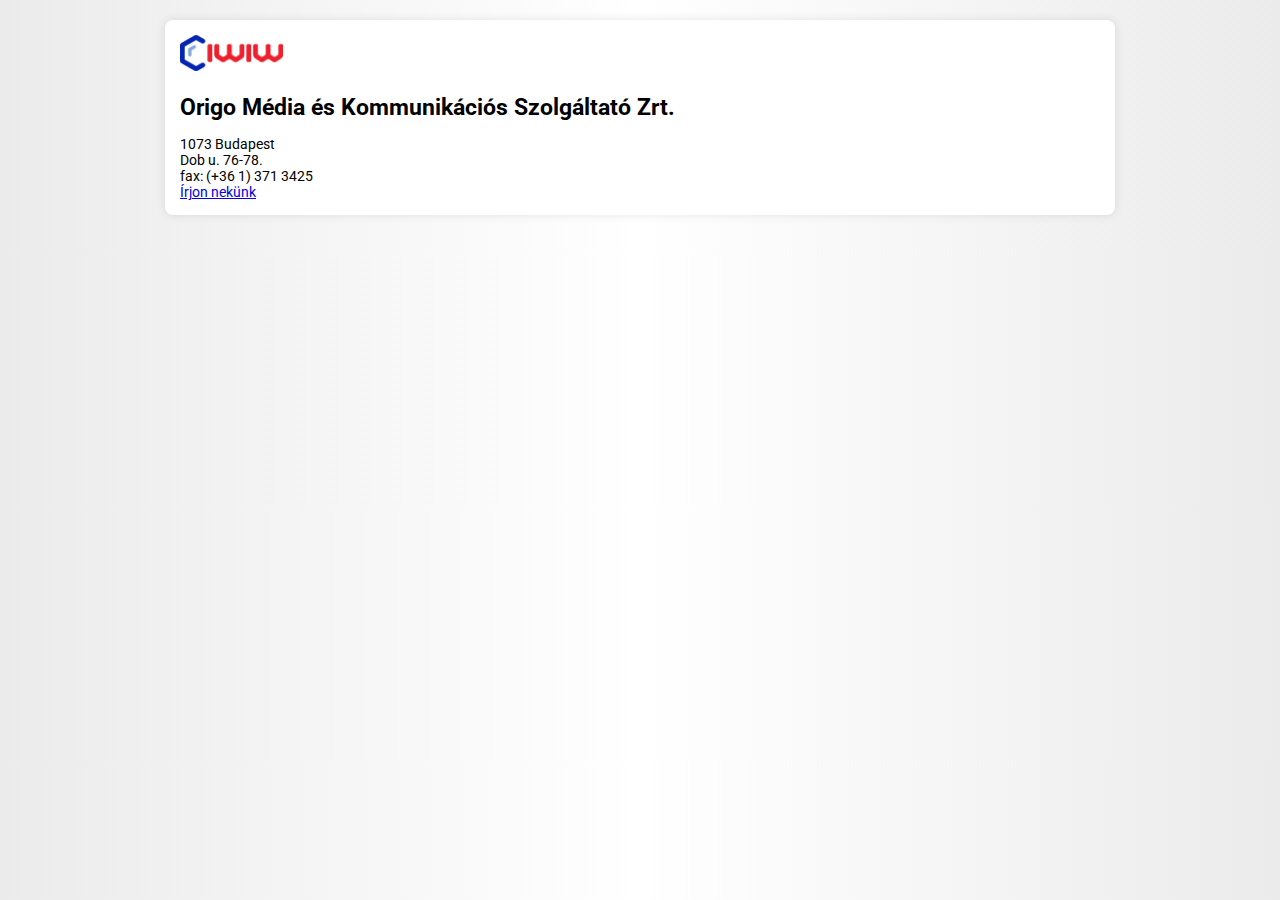
<file: pages/footer/contact.html>
<!DOCTYPE html>
<html lang="hu">
    <head>
        <meta charset="UTF-8">
        <meta name="viewport" content="width=device-width, initial-scale=1.0"/>
        <link rel="stylesheet" type="text/css" href="../../css/main.css"/>
        <link rel="stylesheet" type="text/css" href="../../css/footers.css"/>
        <link rel="stylesheet" type="text/css" href="../../css/print/footers.css"/>
        <link rel="icon" type="image/x-icon" href="../../img/iwiw-logo-16x16.png"/>
        <title>Elérhetőségek | iWiW</title>
    </head>
    <body>
        <div class="maincontainer">
            <div class="text">
                <a href="../../index.html"><img src="../../img/iwiw-logo.png" alt="iWiW" class="altiwiwlogo"/></a>
                <h1>Origo Média és Kommunikációs Szolgáltató Zrt. </h1>
                1073 Budapest<br/>
                Dob u. 76-78.<br/>
                fax: (+36 1)&nbsp;371&nbsp;3425<br/>
                <a href="https://youtu.be/FtutLA63Cp8">Írjon nekünk</a>
            </div>
        </div>
    </body>
</html>
</file>
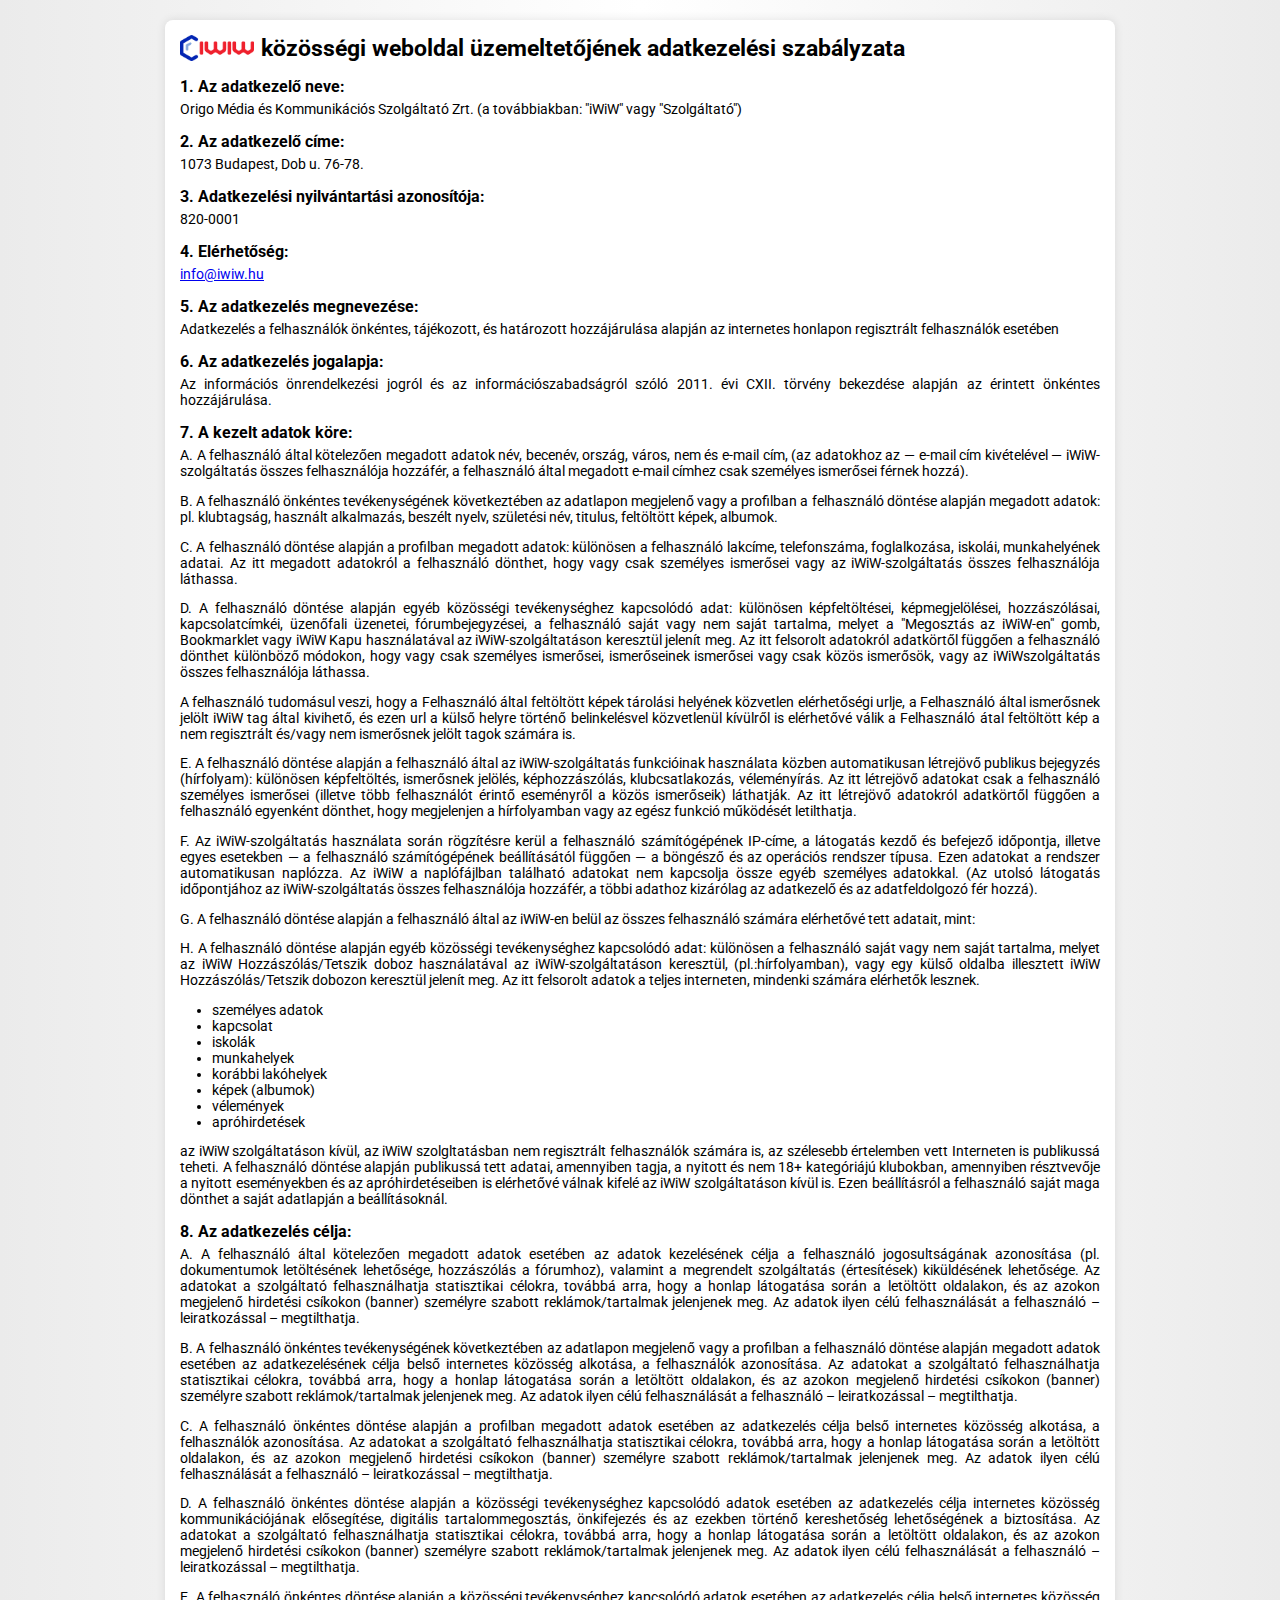
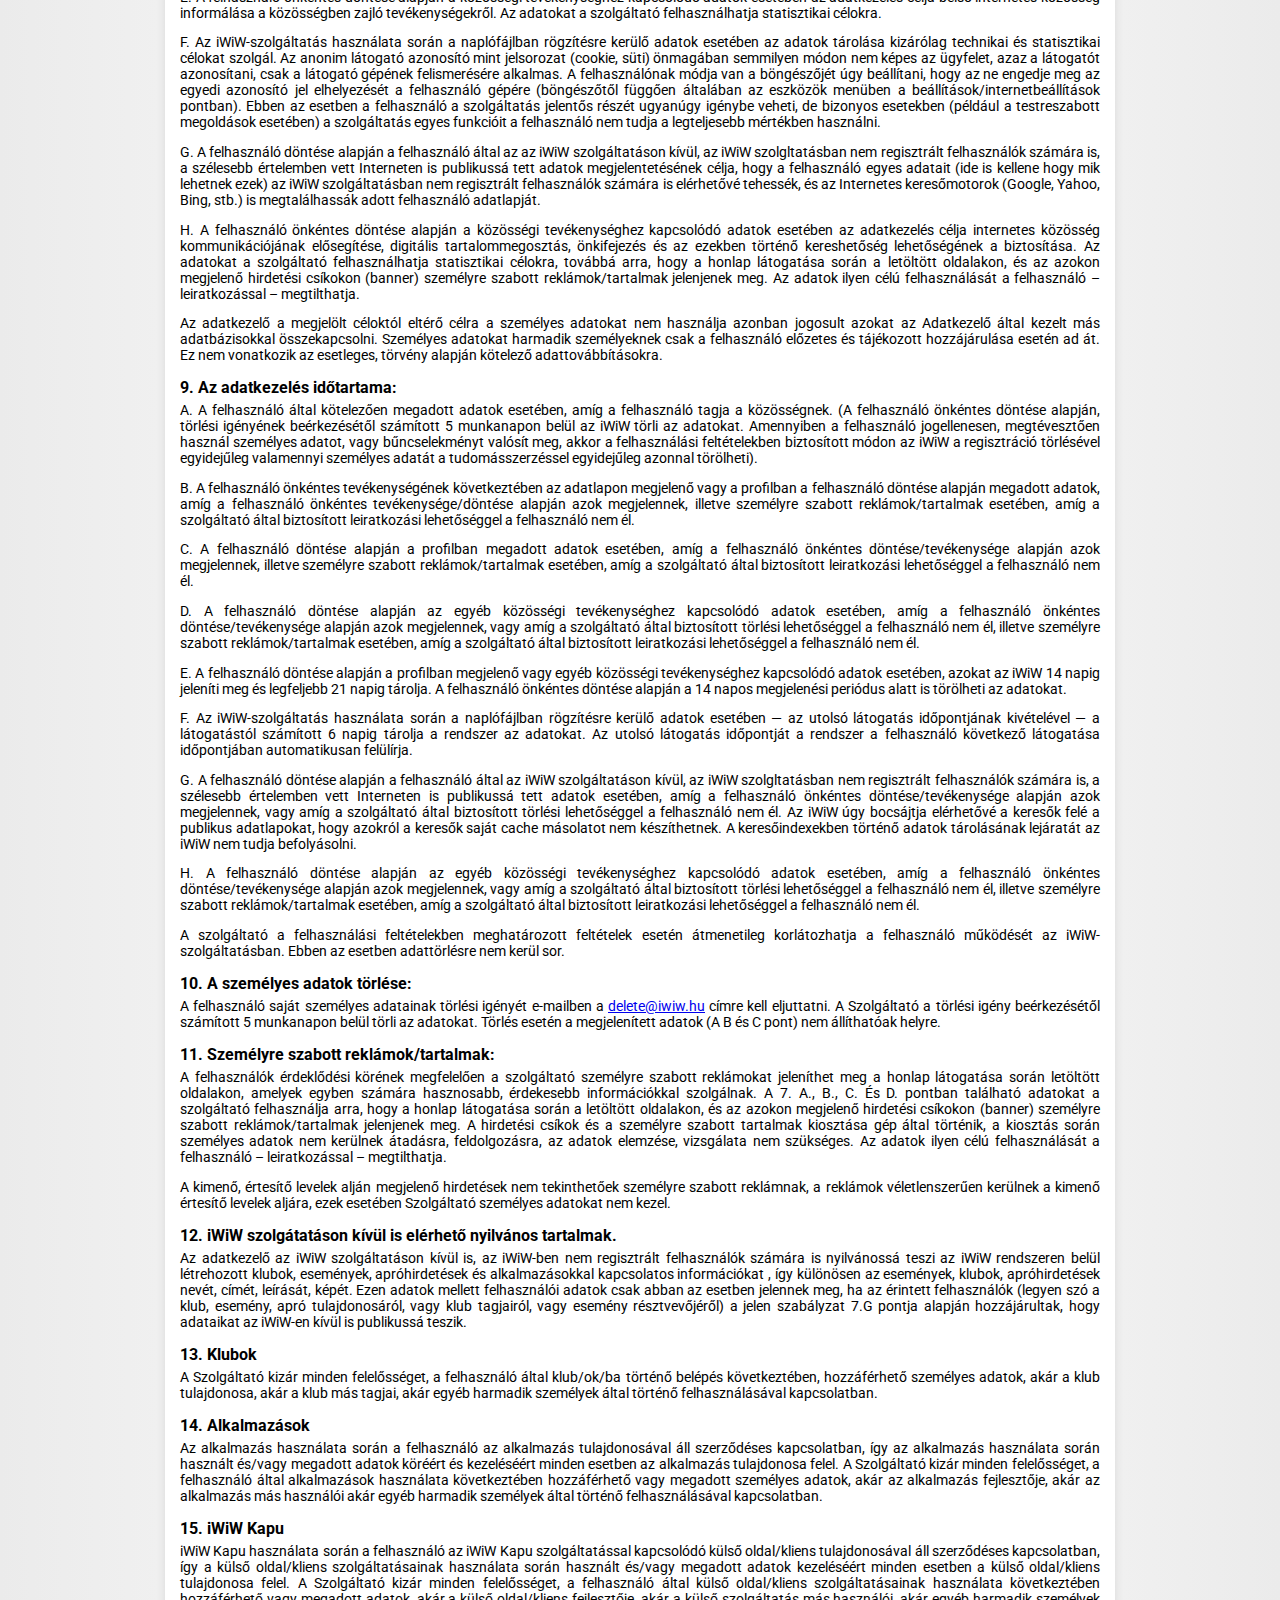
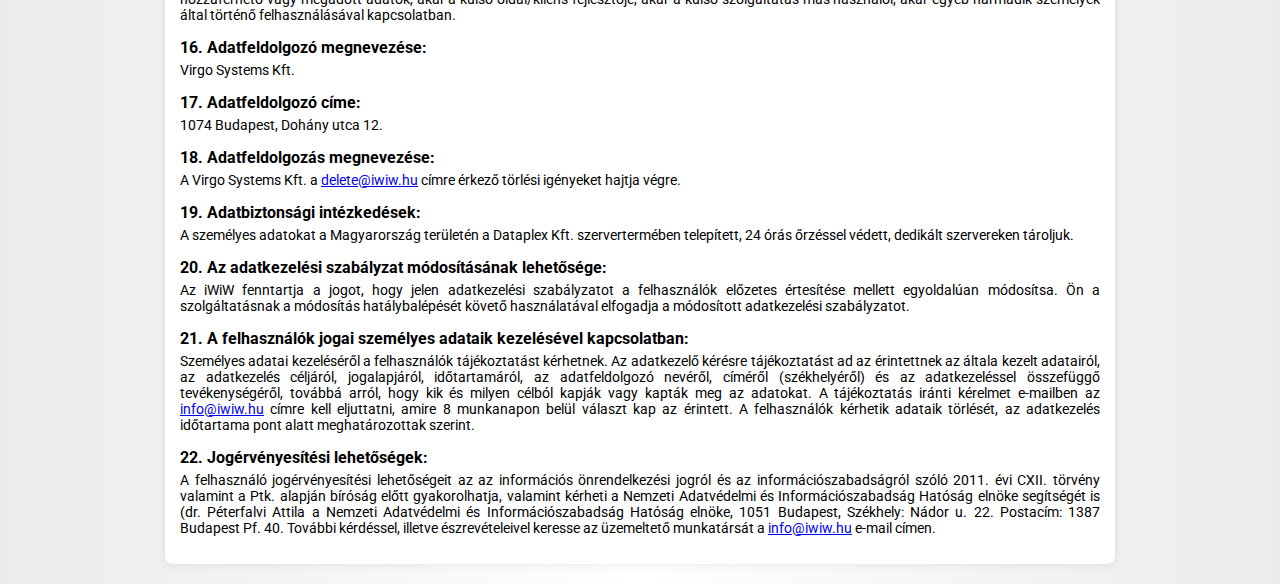
<file: pages/footer/dmp.html>
<!DOCTYPE html>
<html lang="hu">
    <head>
        <meta charset="UTF-8">
        <meta name="viewport" content="width=device-width, initial-scale=1.0"/>
        <link rel="stylesheet" type="text/css" href="../../css/main.css"/>
        <link rel="stylesheet" type="text/css" href="../../css/footers.css"/>
        <link rel="stylesheet" type="text/css" href="../../css/print/footers.css"/>
        <link rel="icon" type="image/x-icon" href="../../img/iwiw-logo-16x16.png"/>
        <title>Adatkezelési szabályzat | iWiW</title>
    </head>
    <body>
        <div class="maincontainer">
            <div class="text">
                <div class="title">
                    <a href="../../index.php"><img src="../../img/iwiw-logo.png" alt="iWiW" class="iwiwlogo"/></a>
                    <h1>közösségi weboldal üzemeltetőjének adatkezelési szabályzata</h1>
                </div>

                <h2>1. Az adatkezelő neve:</h2>
                <p>Origo Média és Kommunikációs Szolgáltató Zrt. (a továbbiakban: &quot;iWiW&quot; vagy &quot;Szolgáltató&quot;)</p>

                <h2>2. Az adatkezelő címe: </h2>
                <p>1073 Budapest, Dob u. 76-78.</p>

                <h2>3. Adatkezelési nyilvántartási azonosítója: </h2>
                <p>820-0001 </p>

                <h2>4. Elérhetőség: </h2>
                <p><a href="mailto:info@iwiw.hu">info@iwiw.hu</a></p>

                <h2>5. Az adatkezelés megnevezése: </h2>
                <p>Adatkezelés a felhasználók önkéntes, tájékozott, és határozott hozzájárulása alapján az internetes honlapon regisztrált felhasználók esetében </p>

                <h2>6. Az adatkezelés jogalapja: </h2>
                <p>Az információs önrendelkezési jogról és az információszabadságról szóló 2011. évi CXII. törvény bekezdése alapján az érintett önkéntes hozzájárulása.</p>

                <h2>7. A kezelt adatok köre: </h2>
                <p>A. A felhasználó által kötelezően megadott adatok név, becenév, ország, város, nem és e-mail cím, (az adatokhoz az — e-mail cím kivételével — iWiW-szolgáltatás összes felhasználója hozzáfér, a felhasználó által megadott e-mail címhez csak személyes ismerősei férnek hozzá).</p>
                <p>B. A felhasználó önkéntes tevékenységének következtében az adatlapon megjelenő vagy a profilban a felhasználó döntése alapján megadott adatok: pl. klubtagság, használt alkalmazás, beszélt nyelv, születési név, titulus, feltöltött képek, albumok.</p>
                <p>C. A felhasználó döntése alapján a profilban megadott adatok: különösen a felhasználó lakcíme, telefonszáma, foglalkozása, iskolái, munkahelyének adatai. Az itt megadott adatokról a felhasználó dönthet, hogy vagy csak személyes ismerősei vagy az iWiW-szolgáltatás összes felhasználója láthassa.</p>
                <p>D. A felhasználó döntése alapján egyéb közösségi tevékenységhez kapcsolódó adat: különösen képfeltöltései, képmegjelölései, hozzászólásai, kapcsolatcímkéi, üzenőfali üzenetei, fórumbejegyzései, a felhasználó saját vagy nem saját tartalma, melyet a &quot;Megosztás az iWiW-en&quot; gomb, Bookmarklet vagy iWiW Kapu használatával az iWiW-szolgáltatáson keresztül jelenít meg. Az itt felsorolt adatokról adatkörtől függően a felhasználó dönthet különböző módokon, hogy vagy csak személyes ismerősei, ismerőseinek ismerősei vagy csak közös ismerősök, vagy az iWiWszolgáltatás összes felhasználója láthassa.</p>
                <p>A felhasználó tudomásul veszi, hogy a Felhasználó által feltöltött képek tárolási helyének közvetlen elérhetőségi urlje, a Felhasználó által ismerősnek jelölt iWiW tag által kivihető, és ezen url a külső helyre történő belinkelésvel közvetlenül kívülről is elérhetővé válik a Felhasználó átal feltöltött kép a nem regisztrált és/vagy nem ismerősnek jelölt tagok számára is.</p>
                <p>E. A felhasználó döntése alapján a felhasználó által az iWiW-szolgáltatás funkcióinak használata közben automatikusan létrejövő publikus bejegyzés (hírfolyam): különösen képfeltöltés, ismerősnek jelölés, képhozzászólás, klubcsatlakozás, véleményírás. Az itt létrejövő adatokat csak a felhasználó személyes ismerősei (illetve több felhasználót érintő eseményről a közös ismerőseik) láthatják. Az itt létrejövő adatokról adatkörtől függően a felhasználó egyenként dönthet, hogy megjelenjen a hírfolyamban vagy az egész funkció működését letilthatja.</p>
                <div class="pagebreak"> </div>
                <p>F. Az iWiW-szolgáltatás használata során rögzítésre kerül a felhasználó számítógépének IP-címe, a látogatás kezdő és befejező időpontja, illetve egyes esetekben — a felhasználó számítógépének beállításától függően — a böngésző és az operációs rendszer típusa. Ezen adatokat a rendszer automatikusan naplózza. Az iWiW a naplófájlban található adatokat nem kapcsolja össze egyéb személyes adatokkal. (Az utolsó látogatás időpontjához az iWiW-szolgáltatás összes felhasználója hozzáfér, a többi adathoz kizárólag az adatkezelő és az adatfeldolgozó fér hozzá).</p>
                <p>G. A felhasználó döntése alapján a felhasználó által az iWiW-en belül az összes felhasználó számára elérhetővé tett adatait, mint: </p>
                <p>H. A felhasználó döntése alapján egyéb közösségi tevékenységhez kapcsolódó adat: különösen a felhasználó saját vagy nem saját tartalma, melyet az iWiW Hozzászólás/Tetszik doboz használatával az iWiW-szolgáltatáson keresztül, (pl.:hírfolyamban), vagy egy külső oldalba illesztett iWiW Hozzászólás/Tetszik dobozon keresztül jelenít meg. Az itt felsorolt adatok a teljes interneten, mindenki számára elérhetők lesznek.</p>
                <ul>
                    <li>személyes adatok </li>
                    <li>kapcsolat   </li>
                    <li>iskolák </li>
                    <li>munkahelyek </li>
                    <li>korábbi lakóhelyek </li>
                    <li>képek (albumok) </li>
                    <li>vélemények   </li>
                    <li>apróhirdetések </li>
                </ul>
                <p>az iWiW szolgáltatáson kívül, az iWiW szolgltatásban nem regisztrált felhasználók számára is, az szélesebb értelemben vett Interneten is publikussá teheti. A felhasználó döntése alapján publikussá tett adatai, amennyiben tagja, a nyitott és nem 18+ kategóriájú klubokban, amennyiben résztvevője a nyitott eseményekben és az apróhirdetéseiben is elérhetővé válnak kifelé az iWiW szolgáltatáson kívül is. Ezen beállításról a felhasználó saját maga dönthet a saját adatlapján a beállításoknál.</p>

                <h2>8. Az adatkezelés célja: </h2>
                <p>A. A felhasználó által kötelezően megadott adatok esetében az adatok kezelésének célja a felhasználó jogosultságának azonosítása (pl. dokumentumok letöltésének lehetősége, hozzászólás a fórumhoz), valamint a megrendelt szolgáltatás (értesítések) kiküldésének lehetősége. Az adatokat a szolgáltató felhasználhatja statisztikai célokra, továbbá arra, hogy a honlap látogatása során a letöltött oldalakon, és az azokon megjelenő hirdetési csíkokon (banner) személyre szabott reklámok/tartalmak jelenjenek meg. Az adatok ilyen célú felhasználását a felhasználó – leiratkozással – megtilthatja.</p>
                <p>B. A felhasználó önkéntes tevékenységének következtében az adatlapon megjelenő vagy a profilban a felhasználó döntése alapján megadott adatok esetében az adatkezelésének célja belső internetes közösség alkotása, a felhasználók azonosítása. Az adatokat a szolgáltató felhasználhatja statisztikai célokra, továbbá arra, hogy a honlap látogatása során a letöltött oldalakon, és az azokon megjelenő hirdetési csíkokon (banner) személyre szabott reklámok/tartalmak jelenjenek meg. Az adatok ilyen célú felhasználását a felhasználó – leiratkozással – megtilthatja.</p>
                <p>C. A felhasználó önkéntes döntése alapján a profilban megadott adatok esetében az adatkezelés célja belső internetes közösség alkotása, a felhasználók azonosítása. Az adatokat a szolgáltató felhasználhatja statisztikai célokra, továbbá arra, hogy a honlap látogatása során a letöltött oldalakon, és az azokon megjelenő hirdetési csíkokon (banner) személyre szabott reklámok/tartalmak jelenjenek meg. Az adatok ilyen célú felhasználását a felhasználó – leiratkozással – megtilthatja.</p>
                <p>D. A felhasználó önkéntes döntése alapján a közösségi tevékenységhez kapcsolódó adatok esetében az adatkezelés célja internetes közösség kommunikációjának elősegítése, digitális tartalommegosztás, önkifejezés és az ezekben történő kereshetőség lehetőségének a biztosítása. Az adatokat a szolgáltató felhasználhatja statisztikai célokra, továbbá arra, hogy a honlap látogatása során a letöltött oldalakon, és az azokon megjelenő hirdetési csíkokon (banner) személyre szabott reklámok/tartalmak jelenjenek meg. Az adatok ilyen célú felhasználását a felhasználó – leiratkozással – megtilthatja.</p>
                <div class="pagebreak"> </div>
                <p>E. A felhasználó önkéntes döntése alapján a közösségi tevékenységhez kapcsolódó adatok esetében az adatkezelés célja belső internetes közösség informálása a közösségben zajló tevékenységekről. Az adatokat a szolgáltató felhasználhatja statisztikai célokra.</p>
                <p>F. Az iWiW-szolgáltatás használata során a naplófájlban rögzítésre kerülő adatok esetében az adatok tárolása kizárólag technikai és statisztikai célokat szolgál. Az anonim látogató azonosító mint jelsorozat (cookie, süti) önmagában semmilyen módon nem képes az ügyfelet, azaz a látogatót azonosítani, csak a látogató gépének felismerésére alkalmas. A felhasználónak módja van a böngészőjét úgy beállítani, hogy az ne engedje meg az egyedi azonosító jel elhelyezését a felhasználó gépére (böngészőtől függően általában az eszközök menüben a beállítások/internetbeállítások pontban). Ebben az esetben a felhasználó a szolgáltatás jelentős részét ugyanúgy igénybe veheti, de bizonyos esetekben (például a testreszabott megoldások esetében) a szolgáltatás egyes funkcióit a felhasználó nem tudja a legteljesebb mértékben használni.</p>
                <p>G. A felhasználó döntése alapján a felhasználó által az az iWiW szolgáltatáson kívül, az iWiW szolgltatásban nem regisztrált felhasználók számára is, a szélesebb értelemben vett Interneten is publikussá tett adatok megjelentetésének célja, hogy a felhasználó egyes adatait (ide is kellene hogy mik lehetnek ezek) az iWiW szolgáltatásban nem regisztrált felhasználók számára is elérhetővé tehessék, és az Internetes keresőmotorok (Google, Yahoo, Bing, stb.) is megtalálhassák adott felhasználó adatlapját.</p>
                <p>H. A felhasználó önkéntes döntése alapján a közösségi tevékenységhez kapcsolódó adatok esetében az adatkezelés célja internetes közösség kommunikációjának elősegítése, digitális tartalommegosztás, önkifejezés és az ezekben történő kereshetőség lehetőségének a biztosítása. Az adatokat a szolgáltató felhasználhatja statisztikai célokra, továbbá arra, hogy a honlap látogatása során a letöltött oldalakon, és az azokon megjelenő hirdetési csíkokon (banner) személyre szabott reklámok/tartalmak jelenjenek meg. Az adatok ilyen célú felhasználását a felhasználó – leiratkozással – megtilthatja.</p>
                <p>Az adatkezelő a megjelölt céloktól eltérő célra a személyes adatokat nem használja azonban jogosult azokat az Adatkezelő által kezelt más adatbázisokkal összekapcsolni. Személyes adatokat harmadik személyeknek csak a felhasználó előzetes és tájékozott hozzájárulása esetén ad át. Ez nem vonatkozik az esetleges, törvény alapján kötelező adattovábbításokra.</p>

                <h2>9. Az adatkezelés időtartama: </h2>
                <p>A. A felhasználó által kötelezően megadott adatok esetében, amíg a felhasználó tagja a közösségnek. (A felhasználó önkéntes döntése alapján, törlési igényének beérkezésétől számított 5 munkanapon belül az iWiW törli az adatokat. Amennyiben a felhasználó jogellenesen, megtévesztően használ személyes adatot, vagy bűncselekményt valósít meg, akkor a felhasználási feltételekben biztosított módon az iWiW a regisztráció törlésével egyidejűleg valamennyi személyes adatát a tudomásszerzéssel egyidejűleg azonnal törölheti).</p>
                <p>B. A felhasználó önkéntes tevékenységének következtében az adatlapon megjelenő vagy a profilban a felhasználó döntése alapján megadott adatok, amíg a felhasználó önkéntes tevékenysége/döntése alapján azok megjelennek, illetve személyre szabott reklámok/tartalmak esetében, amíg a szolgáltató által biztosított leiratkozási lehetőséggel a felhasználó nem él.</p>
                <p>C. A felhasználó döntése alapján a profilban megadott adatok esetében, amíg a felhasználó önkéntes döntése/tevékenysége alapján azok megjelennek, illetve személyre szabott reklámok/tartalmak esetében, amíg a szolgáltató által biztosított leiratkozási lehetőséggel a felhasználó nem él.</p>
                <p>D. A felhasználó döntése alapján az egyéb közösségi tevékenységhez kapcsolódó adatok esetében, amíg a felhasználó önkéntes döntése/tevékenysége alapján azok megjelennek, vagy amíg a szolgáltató által biztosított törlési lehetőséggel a felhasználó nem él, illetve személyre szabott reklámok/tartalmak esetében, amíg a szolgáltató által biztosított leiratkozási lehetőséggel a felhasználó nem él.</p>
                <p>E. A felhasználó döntése alapján a profilban megjelenő vagy egyéb közösségi tevékenységhez kapcsolódó adatok esetében, azokat az iWiW 14 napig jeleníti meg és legfeljebb 21 napig tárolja. A felhasználó önkéntes döntése alapján a 14 napos megjelenési periódus alatt is törölheti az adatokat.</p>
                <p>F. Az iWiW-szolgáltatás használata során a naplófájlban rögzítésre kerülő adatok esetében — az utolsó látogatás időpontjának kivételével — a látogatástól számított 6 napig tárolja a rendszer az adatokat. Az utolsó látogatás időpontját a rendszer a felhasználó következő látogatása időpontjában automatikusan felülírja.</p>
                <p>G. A felhasználó döntése alapján a felhasználó által az iWiW szolgáltatáson kívül, az iWiW szolgltatásban nem regisztrált felhasználók számára is, a szélesebb értelemben vett Interneten is publikussá tett adatok esetében, amíg a felhasználó önkéntes döntése/tevékenysége alapján azok megjelennek, vagy amíg a szolgáltató által biztosított törlési lehetőséggel a felhasználó nem él. Az iWiW úgy bocsájtja elérhetővé a keresők felé a publikus adatlapokat, hogy azokról a keresők saját cache másolatot nem készíthetnek. A keresőindexekben történő adatok tárolásának lejáratát az iWiW nem tudja befolyásolni.</p>
                <div class="pagebreak"> </div>
                <p>H. A felhasználó döntése alapján az egyéb közösségi tevékenységhez kapcsolódó adatok esetében, amíg a felhasználó önkéntes döntése/tevékenysége alapján azok megjelennek, vagy amíg a szolgáltató által biztosított törlési lehetőséggel a felhasználó nem él, illetve személyre szabott reklámok/tartalmak esetében, amíg a szolgáltató által biztosított leiratkozási lehetőséggel a felhasználó nem él.</p>
                <p>A szolgáltató a felhasználási feltételekben meghatározott feltételek esetén átmenetileg korlátozhatja a felhasználó működését az iWiW-szolgáltatásban. Ebben az esetben adattörlésre nem kerül sor.</p>

                <h2>10. A személyes adatok törlése: </h2>
                <p>A felhasználó saját személyes adatainak törlési igényét e-mailben a <a href="mailto:delete@iwiw.hu">delete@iwiw.hu</a> címre kell eljuttatni. A Szolgáltató a törlési igény beérkezésétől számított 5 munkanapon belül törli az adatokat. Törlés esetén a megjelenített adatok (A B és C pont) nem állíthatóak helyre.</p>

                <h2>11. Személyre szabott reklámok/tartalmak: </h2>
                <p>A felhasználók érdeklődési körének megfelelően a szolgáltató személyre szabott reklámokat jeleníthet meg a honlap látogatása során letöltött oldalakon, amelyek egyben számára hasznosabb, érdekesebb információkkal szolgálnak. A 7. A., B., C. És D. pontban található adatokat a szolgáltató felhasználja arra, hogy a honlap látogatása során a letöltött oldalakon, és az azokon megjelenő hirdetési csíkokon (banner) személyre szabott reklámok/tartalmak jelenjenek meg. A hirdetési csíkok és a személyre szabott tartalmak kiosztása gép által történik, a kiosztás során személyes adatok nem kerülnek átadásra, feldolgozásra, az adatok elemzése, vizsgálata nem szükséges. Az adatok ilyen célú felhasználását a felhasználó – leiratkozással – megtilthatja.</p>
                <p>A kimenő, értesítő levelek alján megjelenő hirdetések nem tekinthetőek személyre szabott reklámnak, a reklámok véletlenszerűen kerülnek a kimenő értesítő levelek aljára, ezek esetében Szolgáltató személyes adatokat nem kezel.</p>

                <h2>12. iWiW szolgátatáson kívül is elérhető nyilvános tartalmak. </h2>
                <p>Az adatkezelő az iWiW szolgáltatáson kívül is, az iWiW-ben nem regisztrált felhasználók számára is nyilvánossá teszi az iWiW rendszeren belül létrehozott klubok, események, apróhirdetések és alkalmazásokkal kapcsolatos információkat , így különösen az események, klubok, apróhirdetések nevét, címét, leírását, képét. Ezen adatok mellett felhasználói adatok csak abban az esetben jelennek meg, ha az érintett felhasználók (legyen szó a klub, esemény, apró tulajdonosáról, vagy klub tagjairól, vagy esemény résztvevőjéről) a jelen szabályzat 7.G pontja alapján hozzájárultak, hogy adataikat az iWiW-en kívül is publikussá teszik.</p>

                <h2>13. Klubok </h2>
                <p>A Szolgáltató kizár minden felelősséget, a felhasználó által klub/ok/ba történő belépés következtében, hozzáférhető személyes adatok, akár a klub tulajdonosa, akár a klub más tagjai, akár egyéb harmadik személyek által történő felhasználásával kapcsolatban.</p>

                <h2>14. Alkalmazások</h2>
                <p>Az alkalmazás használata során a felhasználó az alkalmazás tulajdonosával áll szerződéses kapcsolatban, így az alkalmazás használata során használt és/vagy megadott adatok köréért és kezeléséért minden esetben az alkalmazás tulajdonosa felel. A Szolgáltató kizár minden felelősséget, a felhasználó által alkalmazások használata következtében hozzáférhető vagy megadott személyes adatok, akár az alkalmazás fejlesztője, akár az alkalmazás más használói akár egyéb harmadik személyek által történő felhasználásával kapcsolatban.</p>

                <h2>15. iWiW Kapu</h2>
                <p>iWiW Kapu használata során a felhasználó az iWiW Kapu szolgáltatással kapcsolódó külső oldal/kliens tulajdonosával áll szerződéses kapcsolatban, így a külső oldal/kliens szolgáltatásainak használata során használt és/vagy megadott adatok kezeléséért minden esetben a külső oldal/kliens tulajdonosa felel. A Szolgáltató kizár minden felelősséget, a felhasználó által külső oldal/kliens szolgáltatásainak használata következtében hozzáférhető vagy megadott adatok, akár a külső oldal/kliens fejlesztője, akár a külső szolgáltatás más használói, akár egyéb harmadik személyek által történő felhasználásával kapcsolatban.</p>

                <h2>16. Adatfeldolgozó megnevezése: </h2>
                <p>Virgo Systems Kft.</p>

                <h2>17. Adatfeldolgozó címe: </h2>
                <p>1074 Budapest, Dohány utca 12.</p>

                <h2>18. Adatfeldolgozás megnevezése: </h2>
                <p>A Virgo Systems Kft. a <a href="mailto:delete@iwiw.hu">delete@iwiw.hu</a> címre érkező törlési igényeket hajtja végre.</p>

                <h2>19. Adatbiztonsági intézkedések: </h2>
                <p>A személyes adatokat a Magyarország területén a Dataplex Kft. szervertermében telepített, 24 órás őrzéssel védett, dedikált szervereken tároljuk.</p>

                <h2>20. Az adatkezelési szabályzat módosításának lehetősége: </h2>
                <p>Az iWiW fenntartja a jogot, hogy jelen adatkezelési szabályzatot a felhasználók előzetes értesítése mellett egyoldalúan módosítsa. Ön a szolgáltatásnak a módosítás hatálybalépését követő használatával elfogadja a módosított adatkezelési szabályzatot.</p>

                <h2>21. A felhasználók jogai személyes adataik kezelésével kapcsolatban: </h2>
                <p> Személyes adatai kezeléséről a felhasználók tájékoztatást kérhetnek. Az adatkezelő kérésre tájékoztatást ad az érintettnek az általa kezelt adatairól, az adatkezelés céljáról, jogalapjáról, időtartamáról, az adatfeldolgozó nevéről, címéről (székhelyéről) és az adatkezeléssel összefüggő tevékenységéről, továbbá arról, hogy kik és milyen célból kapják vagy kapták meg az adatokat. A tájékoztatás iránti kérelmet e-mailben az <a href="mailto:info@iwiw.hu">info@iwiw.hu</a> címre kell eljuttatni, amire 8 munkanapon belül választ kap az érintett. A felhasználók kérhetik adataik törlését, az adatkezelés időtartama pont alatt meghatározottak szerint.</p>

                <h2>22. Jogérvényesítési lehetőségek: </h2>
                <p>A felhasználó jogérvényesítési lehetőségeit az az információs önrendelkezési jogról és az információszabadságról szóló 2011. évi CXII. törvény valamint a Ptk. alapján bíróság előtt gyakorolhatja, valamint kérheti a Nemzeti Adatvédelmi és Információszabadság Hatóság elnöke segítségét is (dr. Péterfalvi Attila a Nemzeti Adatvédelmi és Információszabadság Hatóság elnöke, 1051 Budapest, Székhely: Nádor u. 22. Postacím: 1387 Budapest Pf. 40. További kérdéssel, illetve észrevételeivel keresse az üzemeltető munkatársát a <a href="mailto:info@iwiw.hu">info@iwiw.hu</a> e-mail címen.</p>
            </div>
        </div>
    </body>
</html>
</file>
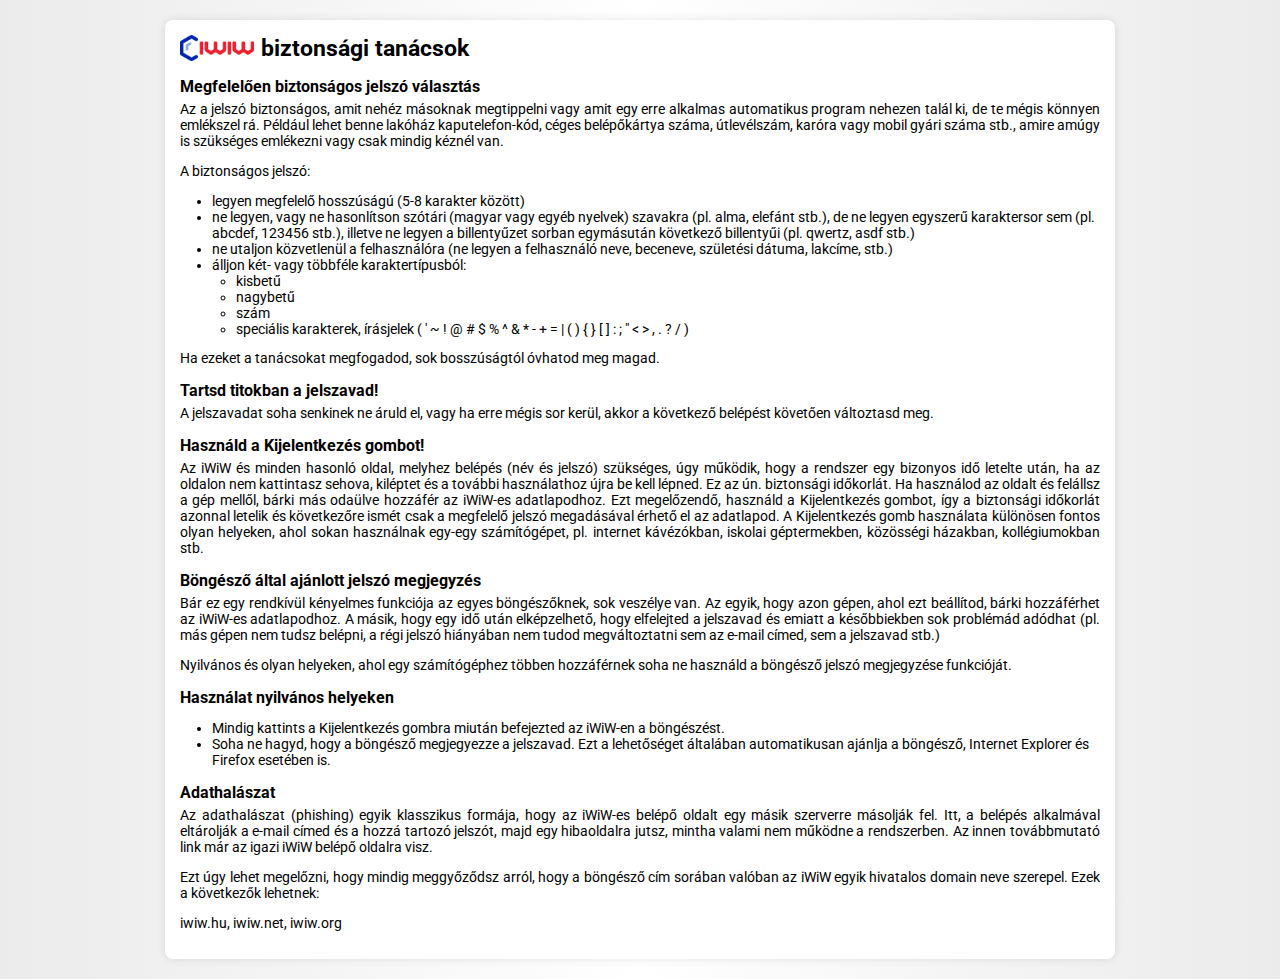
<file: pages/footer/security.html>
<!DOCTYPE html>
    <html lang="hu">
    <head>
        <meta charset="UTF-8">
        <meta name="viewport" content="width=device-width, initial-scale=1.0"/>
        <link rel="stylesheet" type="text/css" href="../../css/main.css"/>
        <link rel="stylesheet" type="text/css" href="../../css/footers.css"/>
        <link rel="stylesheet" type="text/css" href="../../css/print/footers.css"/>
        <link rel="icon" type="image/x-icon" href="../../img/iwiw-logo-16x16.png"/>
        <title>Biztonság | iWiW</title>
    </head>
    <body>
        <div class="maincontainer">
            <div class="text">
                <div class="title">
                    <a href="../../index.php"><img src="../../img/iwiw-logo.png" alt="iWiW" class="iwiwlogo"/></a>
                    <h1>biztonsági tanácsok</h1>
                </div>

                <h2>Megfelelően biztonságos jelszó választás</h2>

                <p>Az a jelszó biztonságos, amit nehéz másoknak megtippelni vagy amit egy erre alkalmas
                    automatikus program nehezen talál ki, de te mégis könnyen emlékszel rá. Például lehet benne lakóház
                    kaputelefon-kód, céges belépőkártya száma, útlevélszám, karóra vagy mobil gyári száma stb.,
                    amire amúgy is szükséges emlékezni vagy csak mindig kéznél van.</p>

                <p>A biztonságos jelszó:</p>

                <ul>
                    <li>legyen megfelelő hosszúságú (5-8 karakter között)</li>
                    <li>ne legyen, vagy ne hasonlítson szótári (magyar vagy egyéb nyelvek) szavakra (pl. alma, elefánt stb.),
                        de ne legyen egyszerű karaktersor sem (pl. abcdef, 123456 stb.), illetve ne legyen a billentyűzet sorban
                        egymásután következő billentyűi (pl. qwertz, asdf stb.)</li>
                    <li>ne utaljon közvetlenül a felhasználóra (ne legyen a felhasználó neve, beceneve, születési dátuma, lakcíme, stb.)</li>
                    <li>álljon két- vagy többféle karaktertípusból:</li>
                    <li style="list-style-type: none;">
                        <ul>
                            <li>kisbetű</li>
                            <li>nagybetű</li>
                            <li>szám</li>
                            <li>speciális karakterek, írásjelek
                                ( &#x27; ~ ! @ # $ % ^ &amp; * - + = | ( ) { } [ ] : ; &#x22; &lt; &gt; , . ? / )</li>
                        </ul>
                    </li>
                </ul>

                <p>Ha ezeket a tanácsokat megfogadod, sok bosszúságtól óvhatod meg magad.</p>

                <h2>Tartsd titokban a jelszavad!</h2>

                <p>A jelszavadat soha senkinek ne áruld el, vagy ha erre mégis sor kerül, akkor a következő
                    belépést követően változtasd meg.</p>

                <h2> Használd a Kijelentkezés gombot!</h2>

                <p>Az iWiW és minden hasonló oldal, melyhez belépés (név és jelszó) szükséges, úgy működik, hogy a rendszer
                    egy bizonyos idő letelte után, ha az oldalon nem kattintasz sehova, kiléptet és a további használathoz újra
                    be kell lépned. Ez az ún. biztonsági időkorlát. Ha használod az oldalt és felállsz a gép mellől, bárki más
                    odaülve hozzáfér az iWiW-es adatlapodhoz. Ezt megelőzendő, használd a Kijelentkezés gombot, így a biztonsági
                    időkorlát azonnal letelik és következőre ismét csak a megfelelő jelszó megadásával érhető el az adatlapod.
                    A Kijelentkezés gomb használata különösen fontos olyan helyeken, ahol sokan használnak egy-egy számítógépet,
                    pl. internet kávézókban, iskolai géptermekben, közösségi házakban, kollégiumokban stb.</p>

                <h2>Böngésző által ajánlott jelszó megjegyzés</h2>

                <p>Bár ez egy rendkívül kényelmes funkciója az egyes böngészőknek, sok veszélye van. Az egyik, hogy azon
                    gépen, ahol ezt beállítod, bárki hozzáférhet az iWiW-es adatlapodhoz. A másik, hogy egy idő után elképzelhető,
                    hogy elfelejted a jelszavad és emiatt a későbbiekben sok problémád adódhat (pl. más gépen nem tudsz belépni,
                    a régi jelszó hiányában nem tudod megváltoztatni sem az e-mail címed, sem a jelszavad stb.)</p>

                <p>Nyilvános és olyan helyeken, ahol egy számítógéphez többen hozzáférnek soha ne használd
                    a böngésző jelszó megjegyzése funkcióját.</p>

                <h2>Használat nyilvános helyeken</h2>

                <ul>
                    <li>Mindig kattints a Kijelentkezés gombra miután befejezted az iWiW-en a böngészést.</li>
                    <li>Soha ne hagyd, hogy a böngésző megjegyezze a jelszavad. Ezt a lehetőséget általában
                        automatikusan ajánlja a böngésző, Internet Explorer és Firefox esetében is.</li>
                </ul>


                <h2>Adathalászat</h2>
                <p>Az adathalászat (phishing) egyik klasszikus formája, hogy az iWiW-es belépő oldalt egy másik szerverre másolják fel.
                    Itt, a belépés alkalmával eltárolják a e-mail címed és a hozzá tartozó jelszót, majd egy hibaoldalra jutsz,
                    mintha valami nem működne a rendszerben. Az innen továbbmutató link már az igazi iWiW belépő oldalra visz.</p>

                <p>Ezt úgy lehet megelőzni, hogy mindig meggyőződsz arról, hogy a böngésző cím sorában valóban az iWiW egyik
                    hivatalos domain neve szerepel. Ezek a következők lehetnek:</p>

                <p>iwiw.hu, iwiw.net, iwiw.org</p>
            </div>
        </div>
    </body>
</html>
</file>
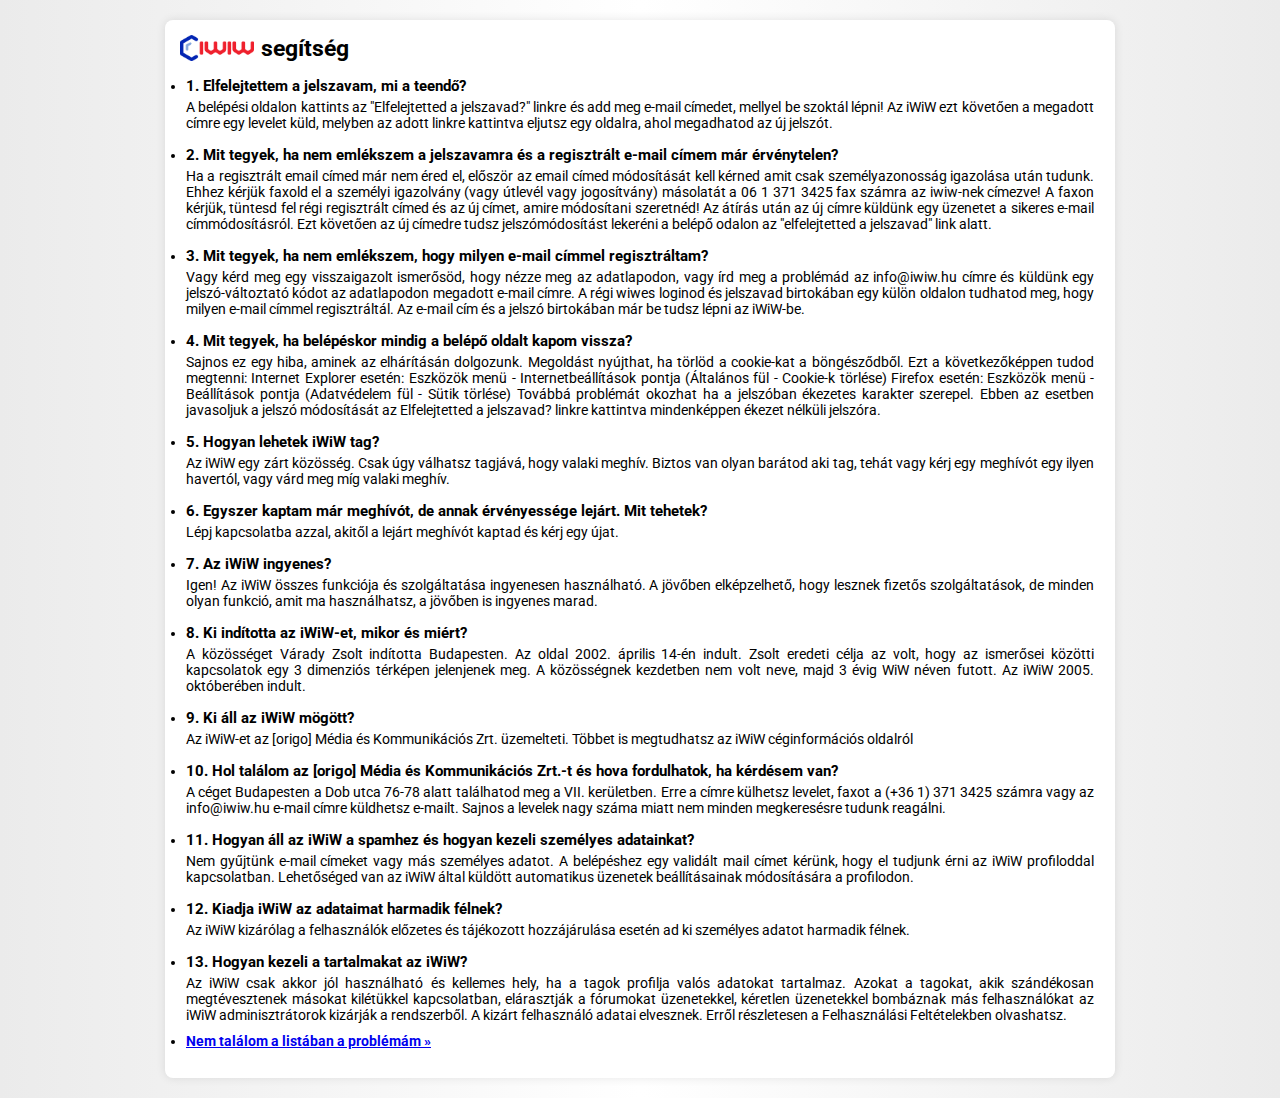
<file: pages/footer/support.html>
<!DOCTYPE html>
<html lang="hu">
    <head>
        <meta charset="UTF-8">
        <meta name="viewport" content="width=device-width, initial-scale=1.0"/>
        <link rel="stylesheet" type="text/css" href="../../css/main.css"/>
        <link rel="stylesheet" type="text/css" href="../../css/footers.css"/>
        <link rel="stylesheet" type="text/css" href="../../css/print/footers.css"/>
        <link rel="icon" type="image/x-icon" href="../../img/iwiw-logo-16x16.png"/>
        <title>Segítség | iWiW</title>
    </head>
    <body>
        <div class="maincontainer">
            <div class="text">
                <div class="title">
                    <a href="../../index.php"><img src="../../img/iwiw-logo.png" alt="iWiW" class="iwiwlogo"/></a>
                    <h1>segítség</h1>
                </div>


                <ul id="ul-support">
                    <li>
                        <p class="support-q">1. Elfelejtettem a jelszavam, mi a teendő? </p>
                        <p class="support-a">A belépési oldalon kattints az "Elfelejtetted a jelszavad?" linkre és add meg e-mail címedet, mellyel be szoktál lépni! Az iWiW ezt követően a megadott címre egy levelet küld, melyben az adott linkre kattintva eljutsz egy oldalra, ahol megadhatod az új jelszót.</p>
                    </li>
                    <li>
                        <p class="support-q">2. Mit tegyek, ha nem emlékszem a jelszavamra és a regisztrált e-mail címem már érvénytelen? </p>
                        <p class="support-a">Ha a regisztrált email címed már nem éred el, először az email címed módosítását kell kérned amit csak személyazonosság igazolása után tudunk. Ehhez kérjük faxold el a személyi igazolvány (vagy útlevél vagy jogosítvány) másolatát a 06 1 371 3425 fax számra az iwiw-nek címezve! A faxon kérjük, tüntesd fel régi regisztrált címed és az új címet, amire módosítani szeretnéd! Az átírás után az új címre küldünk egy üzenetet a sikeres e-mail címmódosításról. Ezt követően az új címedre tudsz jelszómódosítást lekeréni a belépő odalon az "elfelejtetted a jelszavad" link alatt.</p>
                    </li>
                    <li>
                        <p class="support-q">3. Mit tegyek, ha nem emlékszem, hogy milyen e-mail címmel regisztráltam?</p>
                        <p class="support-a">Vagy kérd meg egy visszaigazolt ismerősöd, hogy nézze meg az adatlapodon, vagy írd meg a problémád az info@iwiw.hu címre és küldünk egy jelszó-változtató kódot az adatlapodon megadott e-mail címre.
                            A régi wiwes loginod és jelszavad birtokában egy külön oldalon tudhatod meg, hogy milyen e-mail címmel regisztráltál. Az e-mail cím és a jelszó birtokában már be tudsz lépni az iWiW-be.</p>
                    </li>
                    <li>
                        <p class="support-q">4. Mit tegyek, ha belépéskor mindig a belépő oldalt kapom vissza?</p>
                        <p class="support-a">Sajnos ez egy hiba, aminek az elhárításán dolgozunk. Megoldást nyújthat, ha törlöd a cookie-kat a böngésződből. Ezt a következőképpen tudod megtenni:
                            Internet Explorer esetén: Eszközök menü - Internetbeállítások pontja (Általános fül - Cookie-k törlése)
                            Firefox esetén: Eszközök menü - Beállítások pontja (Adatvédelem fül - Sütik törlése)
                            Továbbá problémát okozhat ha a jelszóban ékezetes karakter szerepel.
                            Ebben az esetben javasoljuk a jelszó módosítását az Elfelejtetted a jelszavad? linkre kattintva mindenképpen ékezet nélküli jelszóra.</p>
                    </li>
                    <li>
                        <p class="support-q">5. Hogyan lehetek iWiW tag?</p>
                        <p class="support-a">Az iWiW egy zárt közösség. Csak úgy válhatsz tagjává, hogy valaki meghív. Biztos van olyan barátod aki tag, tehát vagy kérj egy meghívót egy ilyen havertól, vagy várd meg míg valaki meghív.</p>
                    </li>
                    <li>
                        <p class="support-q">6. Egyszer kaptam már meghívót, de annak érvényessége lejárt. Mit tehetek?</p>
                        <p class="support-a">Lépj kapcsolatba azzal, akitől a lejárt meghívót kaptad és kérj egy újat.</p>
                    </li>
                    <li>
                        <p class="support-q">7. Az iWiW ingyenes?</p>
                        <p class="support-a">Igen! Az iWiW összes funkciója és szolgáltatása ingyenesen használható. A jövőben elképzelhető, hogy lesznek fizetős szolgáltatások, de minden olyan funkció, amit ma használhatsz, a jövőben is ingyenes marad.</p>
                    </li>
                    <li>
                        <p class="support-q">8. Ki indította az iWiW-et, mikor és miért?</p>
                        <p class="support-a">A közösséget Várady Zsolt indította Budapesten. Az oldal 2002. április 14-én indult. Zsolt eredeti célja az volt, hogy az ismerősei közötti kapcsolatok egy 3 dimenziós térképen jelenjenek meg. A közösségnek kezdetben nem volt neve, majd 3 évig WiW néven futott. Az iWiW 2005. októberében indult.</p>
                    </li>
                    <li>
                        <p class="support-q">9. Ki áll az iWiW mögött?</p>
                        <p class="support-a">Az iWiW-et az [origo] Média és Kommunikációs Zrt. üzemelteti. Többet is megtudhatsz az iWiW céginformációs oldalról</p>
                    </li>
                    <li>
                        <p class="support-q">10. Hol találom az [origo] Média és Kommunikációs Zrt.-t és hova fordulhatok, ha kérdésem van?</p>
                        <p class="support-a">A céget Budapesten a Dob utca 76-78 alatt találhatod meg a VII. kerületben. Erre a címre külhetsz levelet, faxot a (+36 1) 371 3425 számra vagy az info@iwiw.hu e-mail címre küldhetsz e-mailt. Sajnos a levelek nagy száma miatt nem minden megkeresésre tudunk reagálni.</p>
                    </li>
                    <li>
                        <p class="support-q">11. Hogyan áll az iWiW a spamhez és hogyan kezeli személyes adatainkat?</p>
                        <p class="support-a">Nem gyűjtünk e-mail címeket vagy más személyes adatot. A belépéshez egy validált mail címet kérünk, hogy el tudjunk érni az iWiW profiloddal kapcsolatban. Lehetőséged van az iWiW által küldött automatikus üzenetek beállításainak módosítására a profilodon.</p>
                    </li>
                    <div class="pagebreak"> </div>
                    <li>
                        <p class="support-q">12. Kiadja iWiW az adataimat harmadik félnek?</p>
                        <p class="support-a">Az iWiW kizárólag a felhasználók előzetes és tájékozott hozzájárulása esetén ad ki személyes adatot harmadik félnek.</p>
                    </li>
                    <li>
                        <p class="support-q">13. Hogyan kezeli a tartalmakat az iWiW?</p>
                        <p class="support-a">Az iWiW csak akkor jól használható és kellemes hely, ha a tagok profilja valós adatokat tartalmaz. Azokat a tagokat, akik szándékosan megtévesztenek másokat kilétükkel kapcsolatban, elárasztják a fórumokat üzenetekkel, kéretlen üzenetekkel bombáznak más felhasználókat az iWiW adminisztrátorok kizárják a rendszerből. A kizárt felhasználó adatai elvesznek. Erről részletesen a Felhasználási Feltételekben olvashatsz.</p>
                    </li>
                    <li>
                        <a href="https://youtu.be/vr5dCRHAgb0"><strong>Nem találom a listában a problémám &raquo;</strong></a>
                    </li>
                </ul>
            </div>
        </div>
    </body>
</html>
</file>
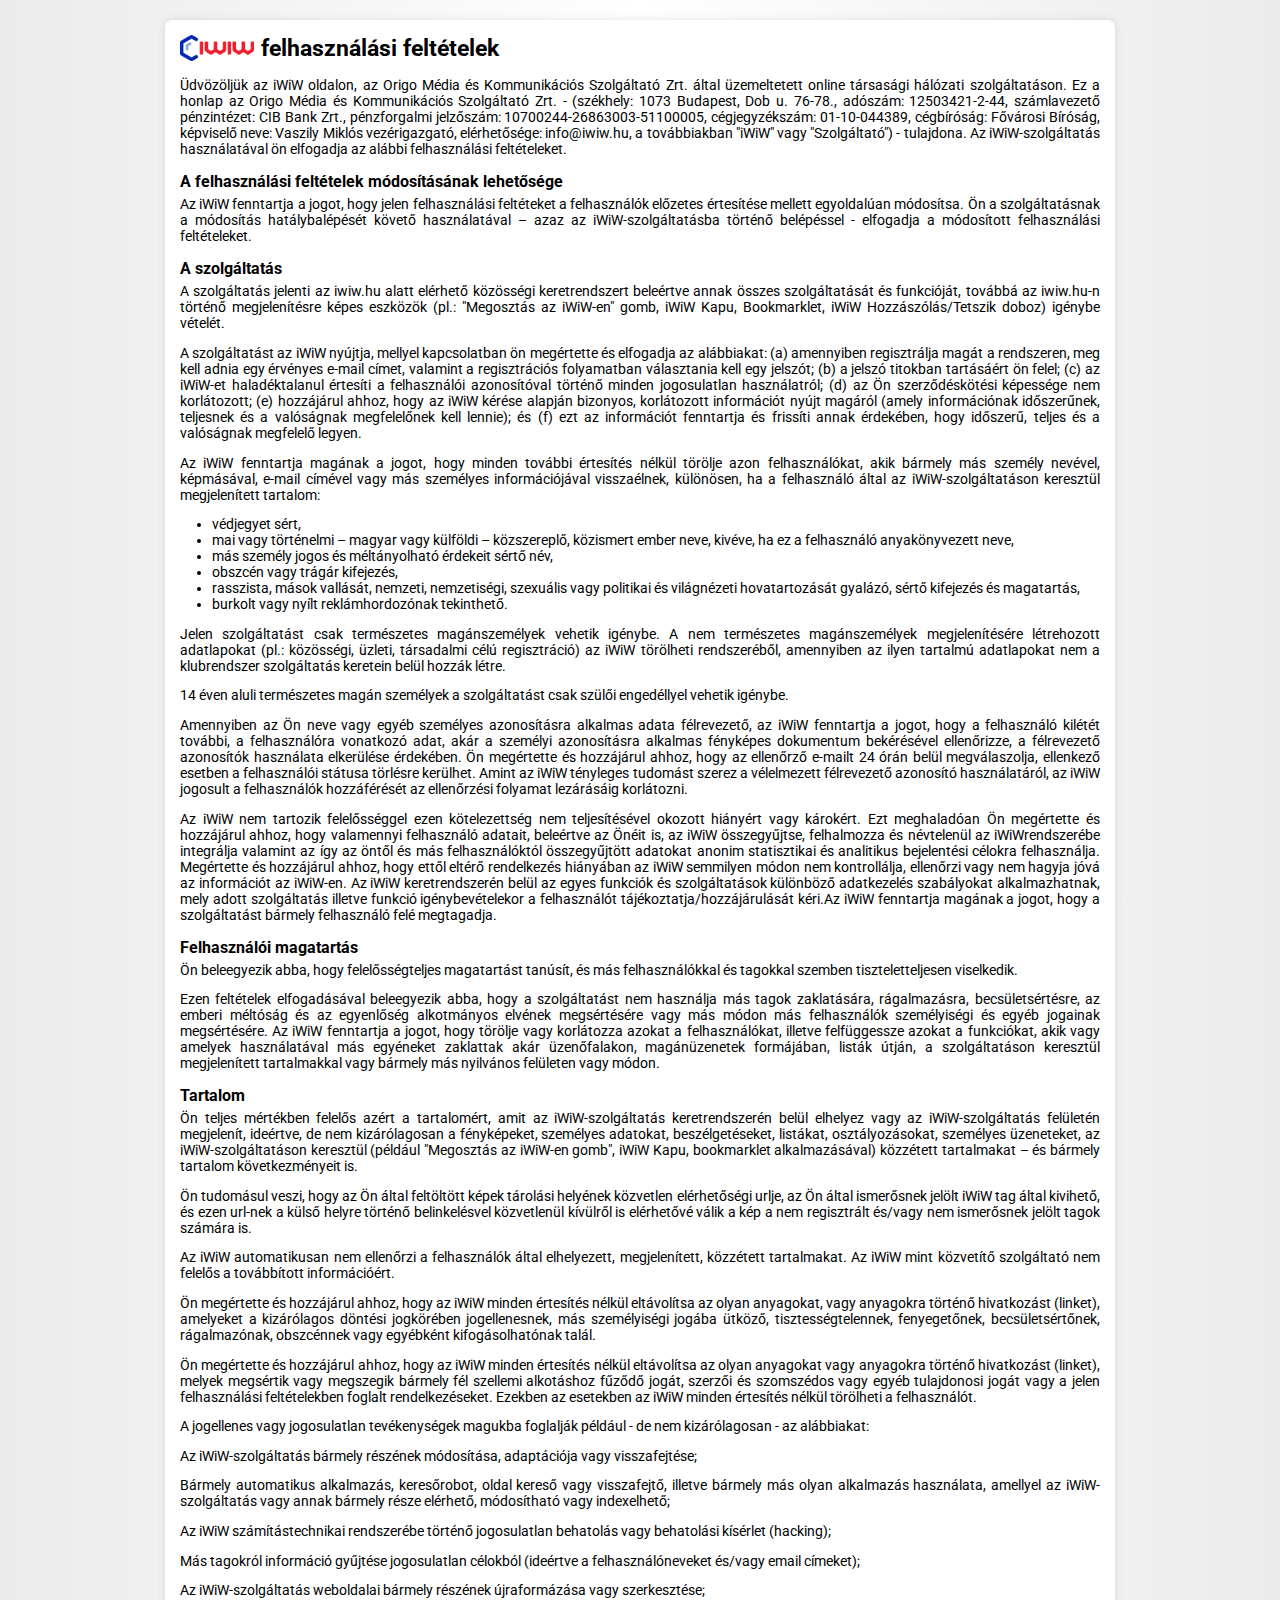
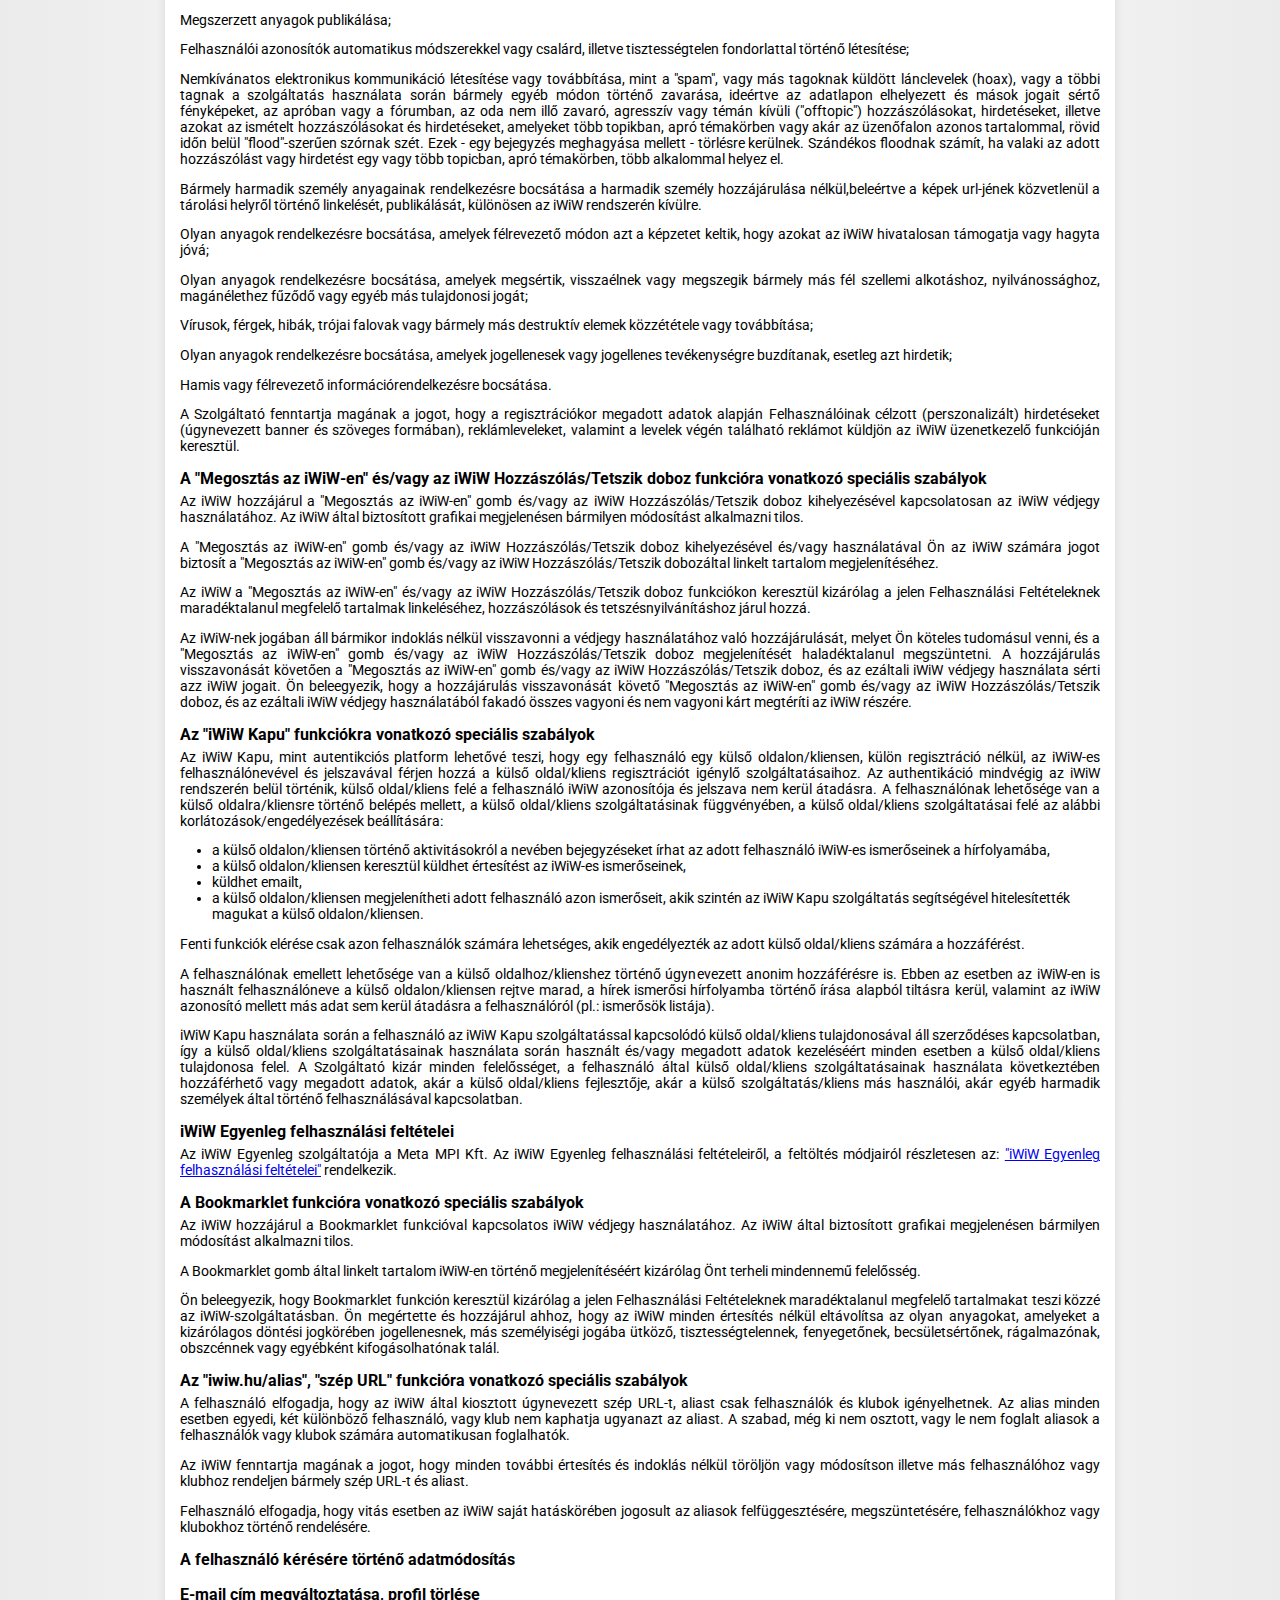
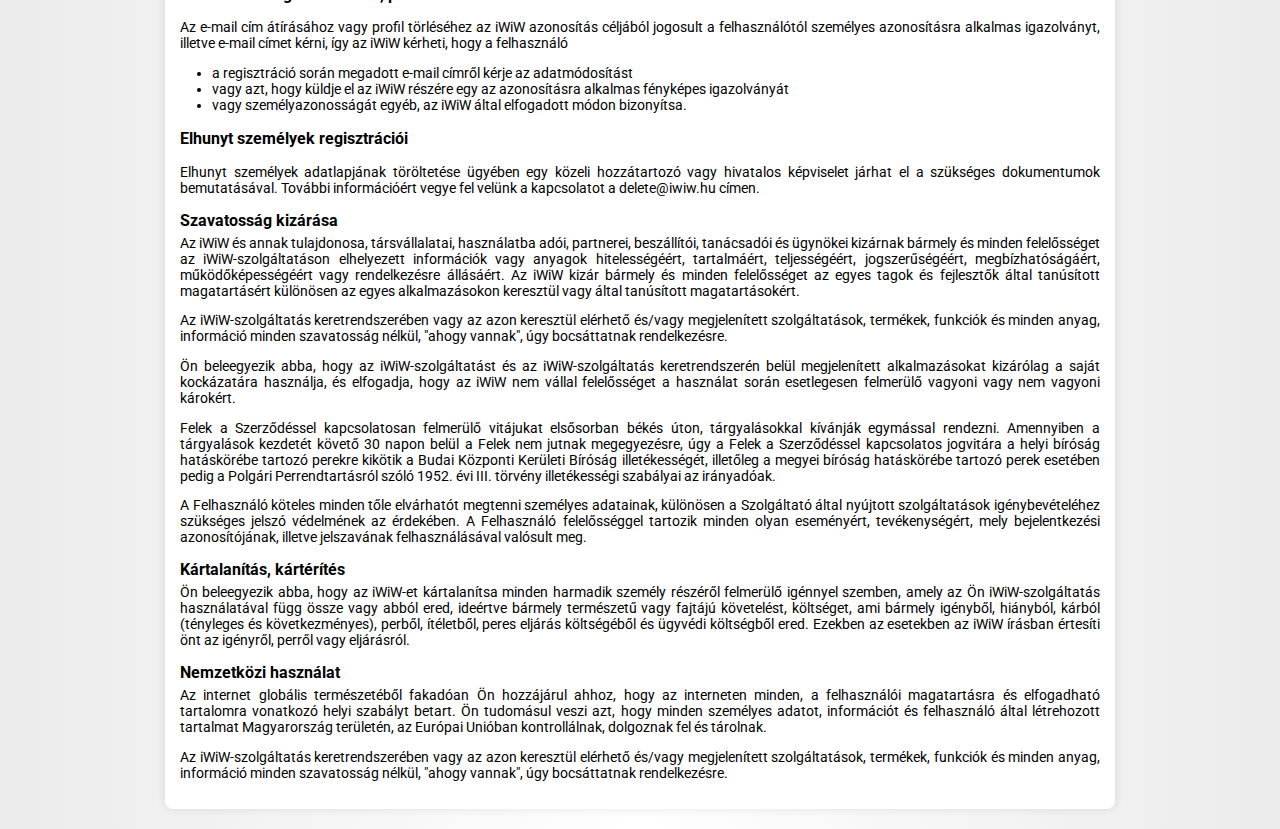
<file: pages/footer/tos.html>
<!DOCTYPE html>
<html lang="hu">
    <head>
        <meta charset="UTF-8">
        <meta name="viewport" content="width=device-width, initial-scale=1.0"/>
        <link rel="stylesheet" type="text/css" href="../../css/main.css"/>
        <link rel="stylesheet" type="text/css" href="../../css/footers.css"/>
        <link rel="stylesheet" type="text/css" href="../../css/print/footers.css"/>
        <link rel="icon" type="image/x-icon" href="../../img/iwiw-logo-16x16.png"/>
        <title>Felhasználási feltételek | iWiW</title>
    </head>
    <body>
        <div class="maincontainer">
            <div class="text">
                <div class="title">
                    <a href="../../index.php"><img src="../../img/iwiw-logo.png" alt="iWiW" class="iwiwlogo"/></a>
                    <h1>felhasználási feltételek </h1>
                </div>

                <p>Üdvözöljük az iWiW oldalon, az Origo Média és Kommunikációs Szolgáltató Zrt. által üzemeltetett online társasági hálózati szolgáltatáson. Ez a honlap az Origo Média és Kommunikációs Szolgáltató Zrt. - (székhely: 1073 Budapest, Dob u. 76-78., adószám: 12503421-2-44, számlavezető pénzintézet: CIB Bank Zrt., pénzforgalmi jelzőszám: 10700244-26863003-51100005, cégjegyzékszám: 01-10-044389, cégbíróság: Fővárosi Bíróság, képviselő neve: Vaszily Miklós vezérigazgató, elérhetősége: info@iwiw.hu, a továbbiakban &quot;iWiW&quot; vagy &quot;Szolgáltató&quot;) - tulajdona. Az iWiW-szolgáltatás használatával ön elfogadja az alábbi felhasználási feltételeket.</p>

                <h2>A felhasználási feltételek módosításának lehetősége </h2>
                <p>Az iWiW fenntartja a jogot, hogy jelen felhasználási feltéteket a felhasználók előzetes értesítése mellett egyoldalúan módosítsa. Ön a szolgáltatásnak a módosítás hatálybalépését követő használatával – azaz az iWiW-szolgáltatásba történő belépéssel - elfogadja a módosított felhasználási feltételeket.</p>

                <h2>A szolgáltatás </h2>
                <p>A szolgáltatás jelenti az iwiw.hu alatt elérhető közösségi keretrendszert beleértve annak összes szolgáltatását és funkcióját, továbbá az iwiw.hu-n történő megjelenítésre képes eszközök (pl.: &quot;Megosztás az iWiW-en&quot; gomb, iWiW Kapu, Bookmarklet, iWiW Hozzászólás/Tetszik doboz) igénybe vételét.</p>
                <p>A szolgáltatást az iWiW nyújtja, mellyel kapcsolatban ön megértette és elfogadja az alábbiakat: (a) amennyiben regisztrálja magát a rendszeren, meg kell adnia egy érvényes e-mail címet, valamint a regisztrációs folyamatban választania kell egy jelszót; (b) a jelszó titokban tartásáért ön felel; (c) az iWiW-et haladéktalanul értesíti a felhasználói azonosítóval történő minden jogosulatlan használatról; (d) az Ön szerződéskötési képessége nem korlátozott; (e) hozzájárul ahhoz, hogy az iWiW kérése alapján bizonyos, korlátozott információt nyújt magáról (amely információnak időszerűnek, teljesnek és a valóságnak megfelelőnek kell lennie); és (f) ezt az információt fenntartja és frissíti annak érdekében, hogy időszerű, teljes és a valóságnak megfelelő legyen.</p>
                <p>Az iWiW fenntartja magának a jogot, hogy minden további értesítés nélkül törölje azon felhasználókat, akik bármely más személy nevével, képmásával, e-mail címével vagy más személyes információjával visszaélnek, különösen, ha a felhasználó által az iWiW-szolgáltatáson keresztül megjelenített tartalom: </p>
                <ul>
                    <li>védjegyet sért, </li>
                    <li>mai vagy történelmi – magyar vagy külföldi – közszereplő, közismert ember neve, kivéve, ha ez a felhasználó anyakönyvezett neve, </li>
                    <li>más személy jogos és méltányolható érdekeit sértő név, </li>
                    <li>obszcén vagy trágár kifejezés, </li>
                    <li>rasszista, mások vallását, nemzeti, nemzetiségi, szexuális vagy politikai és világnézeti hovatartozását gyalázó, sértő kifejezés és magatartás, </li>
                    <li>burkolt vagy nyílt reklámhordozónak tekinthető.</li>
                </ul>
                <p>Jelen szolgáltatást csak természetes magánszemélyek vehetik igénybe. A nem természetes magánszemélyek megjelenítésére létrehozott adatlapokat (pl.: közösségi, üzleti, társadalmi célú regisztráció) az iWiW törölheti rendszeréből, amennyiben az ilyen tartalmú adatlapokat nem a klubrendszer szolgáltatás keretein belül hozzák létre.</p>
                <p>14 éven aluli természetes magán személyek a szolgáltatást csak szülői engedéllyel vehetik igénybe.</p>
                <p>Amennyiben az Ön neve vagy egyéb személyes azonosításra alkalmas adata félrevezető, az iWiW fenntartja a jogot, hogy a felhasználó kilétét további, a felhasználóra vonatkozó adat, akár a személyi azonosításra alkalmas fényképes dokumentum bekérésével ellenőrizze, a félrevezető azonosítók használata elkerülése érdekében. Ön megértette és hozzájárul ahhoz, hogy az ellenőrző e-mailt 24 órán belül megválaszolja, ellenkező esetben a felhasználói státusa törlésre kerülhet. Amint az iWiW tényleges tudomást szerez a vélelmezett félrevezető azonosító használatáról, az iWiW jogosult a felhasználók hozzáférését az ellenőrzési folyamat lezárásáig korlátozni.</p>
                <p>Az iWiW nem tartozik felelősséggel ezen kötelezettség nem teljesítésével okozott hiányért vagy károkért. Ezt meghaladóan Ön megértette és hozzájárul ahhoz, hogy valamennyi felhasználó adatait, beleértve az Önéit is, az iWiW összegyűjtse, felhalmozza és névtelenül az iWiWrendszerébe integrálja valamint az így az öntől és más felhasználóktól összegyűjtött adatokat anonim statisztikai és analitikus bejelentési célokra felhasználja. Megértette és hozzájárul ahhoz, hogy ettől eltérő rendelkezés hiányában az iWiW semmilyen módon nem kontrollálja, ellenőrzi vagy nem hagyja jóvá az információt az iWiW-en. Az iWiW keretrendszerén belül az egyes funkciók és szolgáltatások különböző adatkezelés szabályokat alkalmazhatnak, mely adott szolgáltatás illetve funkció igénybevételekor a felhasználót tájékoztatja/hozzájárulását kéri.Az iWiW fenntartja magának a jogot, hogy a szolgáltatást bármely felhasználó felé megtagadja.</p>

                <div class="pagebreak"> </div>

                <h2>Felhasználói magatartás </h2>
                <p>Ön beleegyezik abba, hogy felelősségteljes magatartást tanúsít, és más felhasználókkal és tagokkal szemben tiszteletteljesen viselkedik.</p>
                <p>Ezen feltételek elfogadásával beleegyezik abba, hogy a szolgáltatást nem használja más tagok zaklatására, rágalmazásra, becsületsértésre, az emberi méltóság és az egyenlőség alkotmányos elvének megsértésére vagy más módon más felhasználók személyiségi és egyéb jogainak megsértésére. Az iWiW fenntartja a jogot, hogy törölje vagy korlátozza azokat a felhasználókat, illetve felfüggessze azokat a funkciókat, akik vagy amelyek használatával más egyéneket zaklattak akár üzenőfalakon, magánüzenetek formájában, listák útján, a szolgáltatáson keresztül megjelenített tartalmakkal vagy bármely más nyilvános felületen vagy módon.</p>

                <h2>Tartalom </h2>
                <p>Ön teljes mértékben felelős azért a tartalomért, amit az iWiW-szolgáltatás keretrendszerén belül elhelyez vagy az iWiW-szolgáltatás felületén megjelenít, ideértve, de nem kizárólagosan a fényképeket, személyes adatokat, beszélgetéseket, listákat, osztályozásokat, személyes üzeneteket, az iWiW-szolgáltatáson keresztül (például &quot;Megosztás az iWiW-en gomb&quot;, iWiW Kapu, bookmarklet alkalmazásával) közzétett tartalmakat – és bármely tartalom következményeit is.</p>
                <p>Ön tudomásul veszi, hogy az Ön által feltöltött képek tárolási helyének közvetlen elérhetőségi urlje, az Ön által ismerősnek jelölt iWiW tag által kivihető, és ezen url-nek a külső helyre történő belinkelésvel közvetlenül kívülről is elérhetővé válik a kép a nem regisztrált és/vagy nem ismerősnek jelölt tagok számára is.</p>
                <p>Az iWiW automatikusan nem ellenőrzi a felhasználók által elhelyezett, megjelenített, közzétett tartalmakat. Az iWiW mint közvetítő szolgáltató nem felelős a továbbított információért.</p>
                <p>Ön megértette és hozzájárul ahhoz, hogy az iWiW minden értesítés nélkül eltávolítsa az olyan anyagokat, vagy anyagokra történő hivatkozást (linket), amelyeket a kizárólagos döntési jogkörében jogellenesnek, más személyiségi jogába ütköző, tisztességtelennek, fenyegetőnek, becsületsértőnek, rágalmazónak, obszcénnek vagy egyébként kifogásolhatónak talál.</p>
                <p>Ön megértette és hozzájárul ahhoz, hogy az iWiW minden értesítés nélkül eltávolítsa az olyan anyagokat vagy anyagokra történő hivatkozást (linket), melyek megsértik vagy megszegik bármely fél szellemi alkotáshoz fűződő jogát, szerzői és szomszédos vagy egyéb tulajdonosi jogát vagy a jelen felhasználási feltételekben foglalt rendelkezéseket. Ezekben az esetekben az iWiW minden értesítés nélkül törölheti a felhasználót.</p>
                <p>A jogellenes vagy jogosulatlan tevékenységek magukba foglalják például - de nem kizárólagosan - az alábbiakat:</p>
                <p>Az iWiW-szolgáltatás bármely részének módosítása, adaptációja vagy visszafejtése;</p>
                <p>Bármely automatikus alkalmazás, keresőrobot, oldal kereső vagy visszafejtő, illetve bármely más olyan alkalmazás használata, amellyel az iWiW-szolgáltatás vagy annak bármely része elérhető, módosítható vagy indexelhető;</p>
                <p>Az iWiW számítástechnikai rendszerébe történő jogosulatlan behatolás vagy behatolási kísérlet (hacking);</p>
                <p>Más tagokról információ gyűjtése jogosulatlan célokból (ideértve a felhasználóneveket és/vagy email címeket);</p>
                <p>Az iWiW-szolgáltatás weboldalai bármely részének újraformázása vagy szerkesztése;</p>
                <p>Megszerzett anyagok publikálása;</p>
                <p>Felhasználói azonosítók automatikus módszerekkel vagy csalárd, illetve tisztességtelen fondorlattal történő létesítése;</p>
                <p>Nemkívánatos elektronikus kommunikáció létesítése vagy továbbítása, mint a &quot;spam&quot;, vagy más tagoknak küldött lánclevelek (hoax), vagy a többi tagnak a szolgáltatás használata során bármely egyéb módon történő zavarása, ideértve az adatlapon elhelyezett és mások jogait sértő fényképeket, az apróban vagy a fórumban, az oda nem illő zavaró, agresszív vagy témán kívüli (&quot;offtopic&quot;) hozzászólásokat, hirdetéseket, illetve azokat az ismételt hozzászólásokat és hirdetéseket, amelyeket több topikban, apró témakörben vagy akár az üzenőfalon azonos tartalommal, rövid időn belül &quot;flood&quot;-szerűen szórnak szét. Ezek - egy bejegyzés meghagyása mellett - törlésre kerülnek. Szándékos floodnak számít, ha valaki az adott hozzászólást vagy hirdetést egy vagy több topicban, apró témakörben, több alkalommal helyez el.</p>
                <div class="pagebreak"> </div>
                <p>Bármely harmadik személy anyagainak rendelkezésre bocsátása a harmadik személy hozzájárulása nélkül,beleértve a képek url-jének közvetlenül a tárolási helyről történő linkelését, publikálását, különösen az iWiW rendszerén kívülre.</p>
                <p>Olyan anyagok rendelkezésre bocsátása, amelyek félrevezető módon azt a képzetet keltik, hogy azokat az iWiW hivatalosan támogatja vagy hagyta jóvá;</p>
                <p>Olyan anyagok rendelkezésre bocsátása, amelyek megsértik, visszaélnek vagy megszegik bármely más fél szellemi alkotáshoz, nyilvánossághoz, magánélethez fűződő vagy egyéb más tulajdonosi jogát;</p>
                <p>Vírusok, férgek, hibák, trójai falovak vagy bármely más destruktív elemek közzététele vagy továbbítása;</p>
                <p>Olyan anyagok rendelkezésre bocsátása, amelyek jogellenesek vagy jogellenes tevékenységre buzdítanak, esetleg azt hirdetik;</p>
                <p>Hamis vagy félrevezető információrendelkezésre bocsátása.</p>
                <p>A Szolgáltató fenntartja magának a jogot, hogy a regisztrációkor megadott adatok alapján Felhasználóinak célzott (perszonalizált) hirdetéseket (úgynevezett banner és szöveges formában), reklámleveleket, valamint a levelek végén található reklámot küldjön az iWiW üzenetkezelő funkcióján keresztül.</p>

                <h2>A &quot;Megosztás az iWiW-en&quot; és/vagy az iWiW Hozzászólás/Tetszik doboz funkcióra vonatkozó speciális szabályok</h2>
                <p>Az iWiW hozzájárul a &quot;Megosztás az iWiW-en&quot; gomb és/vagy az iWiW Hozzászólás/Tetszik doboz kihelyezésével kapcsolatosan az iWiW védjegy használatához. Az iWiW által biztosított grafikai megjelenésen bármilyen módosítást alkalmazni tilos.</p>
                <p>A &quot;Megosztás az iWiW-en&quot; gomb és/vagy az iWiW Hozzászólás/Tetszik doboz kihelyezésével és/vagy használatával Ön az iWiW számára jogot biztosít a &quot;Megosztás az iWiW-en&quot; gomb és/vagy az iWiW Hozzászólás/Tetszik dobozáltal linkelt tartalom megjelenítéséhez.</p>
                <p>Az iWiW a &quot;Megosztás az iWiW-en&quot; és/vagy az iWiW Hozzászólás/Tetszik doboz funkciókon keresztül kizárólag a jelen Felhasználási Feltételeknek maradéktalanul megfelelő tartalmak linkeléséhez, hozzászólások és tetszésnyilvánításhoz járul hozzá.</p>
                <p>Az iWiW-nek jogában áll bármikor indoklás nélkül visszavonni a védjegy használatához való hozzájárulását, melyet Ön köteles tudomásul venni, és a &quot;Megosztás az iWiW-en&quot; gomb és/vagy az iWiW Hozzászólás/Tetszik doboz megjelenítését haladéktalanul megszüntetni. A hozzájárulás visszavonását követően a &quot;Megosztás az iWiW-en&quot; gomb és/vagy az iWiW Hozzászólás/Tetszik doboz, és az ezáltali iWiW védjegy használata sérti azz iWiW jogait. Ön beleegyezik, hogy a hozzájárulás visszavonását követő &quot;Megosztás az iWiW-en&quot; gomb és/vagy az iWiW Hozzászólás/Tetszik doboz, és az ezáltali iWiW védjegy használatából fakadó összes vagyoni és nem vagyoni kárt megtéríti az iWiW részére.</p>

                <h2>Az &quot;iWiW Kapu&quot; funkciókra vonatkozó speciális szabályok</h2>
                <p>Az iWiW Kapu, mint autentikciós platform lehetővé teszi, hogy egy felhasználó egy külső oldalon/kliensen, külön regisztráció nélkül, az iWiW-es felhasználónevével és jelszavával férjen hozzá a külső oldal/kliens regisztrációt igénylő szolgáltatásaihoz. Az authentikáció mindvégig az iWiW rendszerén belül történik, külső oldal/kliens felé a felhasználó iWiW azonosítója és jelszava nem kerül átadásra. A felhasználónak lehetősége van a külső oldalra/kliensre történő belépés mellett, a külső oldal/kliens szolgáltatásinak függvényében, a külső oldal/kliens szolgáltatásai felé az alábbi korlátozások/engedélyezések beállítására: </p>
                <ul>
                    <li>a külső oldalon/kliensen történő aktivitásokról a nevében bejegyzéseket írhat az adott felhasználó iWiW-es ismerőseinek a hírfolyamába, </li>
                    <li>a külső oldalon/kliensen keresztül küldhet értesítést az iWiW-es ismerőseinek, </li>
                    <li>küldhet emailt, </li>
                    <li>a külső oldalon/kliensen megjelenítheti adott felhasználó azon ismerőseit, akik szintén az iWiW Kapu szolgáltatás segítségével hitelesítették magukat a külső oldalon/kliensen.</li>
                </ul>
                <p>Fenti funkciók elérése csak azon felhasználók számára lehetséges, akik engedélyezték az adott külső oldal/kliens számára a hozzáférést.</p>
                <p>A felhasználónak emellett lehetősége van a külső oldalhoz/klienshez történő úgynevezett anonim hozzáférésre is. Ebben az esetben az iWiW-en is használt felhasználóneve a külső oldalon/kliensen rejtve marad, a hírek ismerősi hírfolyamba történő írása alapból tiltásra kerül, valamint az iWiW azonosító mellett más adat sem kerül átadásra a felhasználóról (pl.: ismerősök listája).</p>
                <p>iWiW Kapu használata során a felhasználó az iWiW Kapu szolgáltatással kapcsolódó külső oldal/kliens tulajdonosával áll szerződéses kapcsolatban, így a külső oldal/kliens szolgáltatásainak használata során használt és/vagy megadott adatok kezeléséért minden esetben a külső oldal/kliens tulajdonosa felel. A Szolgáltató kizár minden felelősséget, a felhasználó által külső oldal/kliens szolgáltatásainak használata következtében hozzáférhető vagy megadott adatok, akár a külső oldal/kliens fejlesztője, akár a külső szolgáltatás/kliens más használói, akár egyéb harmadik személyek által történő felhasználásával kapcsolatban.</p>

                <h2>iWiW Egyenleg felhasználási feltételei</h2>
                <p>Az iWiW Egyenleg szolgáltatója a Meta MPI Kft. Az iWiW Egyenleg felhasználási feltételeiről, a feltöltés módjairól részletesen az: <a href="https://youtu.be/dQw4w9WgXcQ" target="_blank">&quot;iWiW Egyenleg felhasználási feltételei&quot;</a> rendelkezik.</p>

                <h2>A Bookmarklet funkcióra vonatkozó speciális szabályok</h2>
                <p>Az iWiW hozzájárul a Bookmarklet funkcióval kapcsolatos iWiW védjegy használatához. Az iWiW által biztosított grafikai megjelenésen bármilyen módosítást alkalmazni tilos.</p>
                <p>A Bookmarklet gomb által linkelt tartalom iWiW-en történő megjelenítéséért kizárólag Önt terheli mindennemű felelősség.</p>
                <p>Ön beleegyezik, hogy Bookmarklet funkción keresztül kizárólag a jelen Felhasználási Feltételeknek maradéktalanul megfelelő tartalmakat teszi közzé az iWiW-szolgáltatásban. Ön megértette és hozzájárul ahhoz, hogy az iWiW minden értesítés nélkül eltávolítsa az olyan anyagokat, amelyeket a kizárólagos döntési jogkörében jogellenesnek, más személyiségi jogába ütköző, tisztességtelennek, fenyegetőnek, becsületsértőnek, rágalmazónak, obszcénnek vagy egyébként kifogásolhatónak talál.</p>

                <h2>Az &quot;iwiw.hu/alias&quot;, &quot;szép URL&quot; funkcióra vonatkozó speciális szabályok </h2>
                <p>A felhasználó elfogadja, hogy az iWiW által kiosztott úgynevezett szép URL-t, aliast csak felhasználók és klubok igényelhetnek. Az alias minden esetben egyedi, két különböző felhasználó, vagy klub nem kaphatja ugyanazt az aliast. A szabad, még ki nem osztott, vagy le nem foglalt aliasok a felhasználók vagy klubok számára automatikusan foglalhatók.</p>
                <p>Az iWiW fenntartja magának a jogot, hogy minden további értesítés és indoklás nélkül töröljön vagy módosítson illetve más felhasználóhoz vagy klubhoz rendeljen bármely szép URL-t és aliast.</p>
                <p>Felhasználó elfogadja, hogy vitás esetben az iWiW saját hatáskörében jogosult az aliasok felfüggesztésére, megszüntetésére, felhasználókhoz vagy klubokhoz történő rendelésére.</p>

                <h2>A felhasználó kérésére történő adatmódosítás </h2>
                <h3>E-mail cím megváltoztatása, profil törlése </h3>
                <p>Az e-mail cím átírásához vagy profil törléséhez az iWiW azonosítás céljából jogosult a felhasználótól személyes azonosításra alkalmas igazolványt, illetve e-mail címet kérni, így az iWiW kérheti, hogy a felhasználó</p>
                <ul>
                    <li> a regisztráció során megadott e-mail címről kérje az adatmódosítást</li>
                    <li> vagy azt, hogy küldje el az iWiW részére egy az azonosításra alkalmas fényképes igazolványát</li>
                    <li> vagy személyazonosságát egyéb, az iWiW által elfogadott módon bizonyítsa.</li>
                </ul>
                <h3>Elhunyt személyek regisztrációi </h3>
                <p>Elhunyt személyek adatlapjának töröltetése ügyében egy közeli hozzátartozó vagy hivatalos képviselet járhat el a szükséges dokumentumok bemutatásával. További információért vegye fel velünk a kapcsolatot a delete@iwiw.hu címen.</p>

                <h2>Szavatosság kizárása</h2>
                <p>Az iWiW és annak tulajdonosa, társvállalatai, használatba adói, partnerei, beszállítói, tanácsadói és ügynökei kizárnak bármely és minden felelősséget az iWiW-szolgáltatáson elhelyezett információk vagy anyagok hitelességéért, tartalmáért, teljességéért, jogszerűségéért, megbízhatóságáért, működőképességéért vagy rendelkezésre állásáért. Az iWiW kizár bármely és minden felelősséget az egyes tagok és fejlesztők által tanúsított magatartásért különösen az egyes alkalmazásokon keresztül vagy által tanúsított magatartásokért.</p>
                <p>Az iWiW-szolgáltatás keretrendszerében vagy az azon keresztül elérhető és/vagy megjelenített szolgáltatások, termékek, funkciók és minden anyag, információ minden szavatosság nélkül, &quot;ahogy vannak&quot;, úgy bocsáttatnak rendelkezésre.</p>
                <p>Ön beleegyezik abba, hogy az iWiW-szolgáltatást és az iWiW-szolgáltatás keretrendszerén belül megjelenített alkalmazásokat kizárólag a saját kockázatára használja, és elfogadja, hogy az iWiW nem vállal felelősséget a használat során esetlegesen felmerülő vagyoni vagy nem vagyoni károkért.</p>
                <p>Felek a Szerződéssel kapcsolatosan felmerülő vitájukat elsősorban békés úton, tárgyalásokkal kívánják egymással rendezni. Amennyiben a tárgyalások kezdetét követő 30 napon belül a Felek nem jutnak megegyezésre, úgy a Felek a Szerződéssel kapcsolatos jogvitára a helyi bíróság hatáskörébe tartozó perekre kikötik a Budai Központi Kerületi Bíróság illetékességét, illetőleg a megyei bíróság hatáskörébe tartozó perek esetében pedig a Polgári Perrendtartásról szóló 1952. évi III. törvény illetékességi szabályai az irányadóak.</p>
                <p>A Felhasználó köteles minden tőle elvárhatót megtenni személyes adatainak, különösen a Szolgáltató által nyújtott szolgáltatások igénybevételéhez szükséges jelszó védelmének az érdekében. A Felhasználó felelősséggel tartozik minden olyan eseményért, tevékenységért, mely bejelentkezési azonosítójának, illetve jelszavának felhasználásával valósult meg.</p>

                <h2>Kártalanítás, kártérítés </h2>
                <p>Ön beleegyezik abba, hogy az iWiW-et kártalanítsa minden harmadik személy részéről felmerülő igénnyel szemben, amely az Ön iWiW-szolgáltatás használatával függ össze vagy abból ered, ideértve bármely természetű vagy fajtájú követelést, költséget, ami bármely igényből, hiányból, kárból (tényleges és következményes), perből, ítéletből, peres eljárás költségéből és ügyvédi költségből ered. Ezekben az esetekben az iWiW írásban értesíti önt az igényről, perről vagy eljárásról.</p>

                <h2>Nemzetközi használat </h2>
                <p>Az internet globális természetéből fakadóan Ön hozzájárul ahhoz, hogy az interneten minden, a felhasználói magatartásra és elfogadható tartalomra vonatkozó helyi szabályt betart. Ön tudomásul veszi azt, hogy minden személyes adatot, információt és felhasználó által létrehozott tartalmat Magyarország területén, az Európai Unióban kontrollálnak, dolgoznak fel és tárolnak.</p>
                <p>Az iWiW-szolgáltatás keretrendszerében vagy az azon keresztül elérhető és/vagy megjelenített szolgáltatások, termékek, funkciók és minden anyag, információ minden szavatosság nélkül, &quot;ahogy vannak&quot;, úgy bocsáttatnak rendelkezésre.</p>
            </div>
        </div>
    </body>
</html>
</file>
<file: css/main.css>
@import url('https://fonts.googleapis.com/css2?family=Roboto&display=swap');
* {
    box-sizing: border-box;
}

html, body {
    height: 100%;
}

body {
    margin: 0;
    font-family: 'Roboto', 'Arial';
    font-size: .85em;
    background: linear-gradient(90deg, rgb(235, 235, 235) 0%, rgba(255, 255, 255, 1) 50%, rgba(235, 235, 235, 1) 100%);
}
</file>
<file: css/index.css>
.main {
    display: flex;
    flex-direction: column;
    position: absolute;
    left: 50%;
    top: 50%;
    transform: translate(-50%, -50%);
    margin: 0;
    width: 400px;
}

.logo {
    width: 100%;
    max-width: 400px;
    margin-bottom: 30px;
    animation: loginAnim 0.6s ease-in-out;
}

.logo img {
    width: 80%;
    height: auto;
    display: block;
    margin: 0 auto;
}

.login {
    background-color: rgb(255, 255, 255);
    padding: 15px;
    border: none;
    border-radius: 8px;
    width: 85%;
    margin: 0 auto;
    box-shadow: 0 0 10px rgba(0, 0, 0, 0.1);
    vertical-align: middle;
    animation: loginAnim 0.6s ease-in-out;
}

@keyframes loginAnim {
    0% {
        transform: scale(0);
    }
    100% {
        transform: scale(1);
    }
}

form {
    display: flex;
    flex-direction: column;
    text-align: center;
}

.loginput {
    padding: 15px;
    margin-bottom: 15px;
    border: .5px solid rgb(225, 225, 225);
    border-radius: 8px;
}

input[type="submit"] {
    padding: 12px;
    border: none;
    border-radius: 8px;
    cursor: pointer;
    font-weight: bold;
    color: white;
    background-color: #051865;
    transition: background-color 0.3s ease;
}

input[type="submit"]:hover {
    background-color: #041147;
}

footer {
    position: fixed;
    bottom: 0;
    width: 100%;
    background-color: white;
    text-align: center;
    padding: 10px 0;
    color: #777;
}

ul {
    list-style-type: none;
}

li {
    display: inline-block;
    margin-right: 20px;
}

a {
    text-decoration: none;
    color: #777;
}

a:hover {
    color: #444444;
}

.logunder {
    margin: 10px 0;
    display: flex;
    justify-content: space-between;
    align-items: center;
}

#remember-cbox {
    width: 15px;
    height: 15px;
    vertical-align: middle;
}

#remember-label {
    text-align: left;
    vertical-align: middle;
    margin-right: 8px;
}

.login a:hover {
    color: rgba(3,37,180,1);
}
</file>
<file: css/print/login.css>
@media print {
    footer{
        display: none;
    }
    .main{
        top: 0%;
        transform: translate(-50%,0);
    }
}
</file>
<file: css/tos.css>
div ul{
    list-style-type: disc;
    padding-left: 32px;
}
ul ul{
    list-style-type: circle;
    padding-left: 24px;
}

h1{
    margin-top: 0;
    font-size: 1.7em;
}

h2{
    font-size: 1.2em;
    margin-bottom: 5px;
    margin-top: 15px;
}

p{
    text-align: justify;
    text-justify: inter-word;
}

h2 + p{
    margin-top: 5px;
}

.iwiwlogo{
    float: left;
    margin-right: 7px;
    height: 26px;
}

.altiwiwlogo{
    height: 36px;
    margin-bottom: 20px;
}

.maincontainer{
    width: 1000px;
    position: absolute;
    left: 50%;
    transform: translate(-50%, 0%);
    margin: 0;
}
@media screen and (max-width: 1000px) {
    .maincontainer {
        width: 100%;
    }
}


.text {
    background-color: rgb(255,255,255);
    padding: 15px;
    border: none;
    border-radius: 8px;
    width: 95%;
    margin: 20px auto;
    box-shadow: 0 0 10px rgba(0, 0, 0, 0.1);
    vertical-align: middle;
}

#ul-support{
    list-style-type: disc;
    padding-right: 6px;
    padding-left: 6px;
}

.support-q{
    font-weight: bold;
    font-size: 1.1em;
    margin-bottom: 4px;
}

.support-a{
    margin-top: 4px;
    margin-bottom: 10px;
}
</file>
<file: css/profile.css>
* {
    box-sizing: border-box;
}


body {
    margin: 0;
    font-family: 'Roboto', 'Arial';
    background-color: #e1e4eb;
}

main {
    margin: 90px 20px 20px 20px;
    padding: 20px;
    background-color: white;
    border-radius: 10px;
    position: relative;
}

.iwiw-logo {
    display: inline-block;
    position: absolute;
    top: 0;
    right: 0;
    height: 70px;
    margin: 20px;
}

.profile-info {
    display: flex;
    flex-direction: row;
    margin-bottom: 20px;
}

#profile-separator {
    margin: 20px 0;
}

.profile-details {
    display: flex;
    flex-direction: column;
    margin-left: 15px;
    padding: 10px;
}

.profile-details span:not(.user-fullname) {
    margin-bottom: 8px;
}

.user-img {
    width: 220px;
    height: 220px;
    border-radius: 10px;
}

.user-fullname {
    font-size: 2.25em;
    font-weight: bold;
}

.user-introduction {
    width: 70%;
}

.other-information-label {
    font-size: 1.5em;
    font-weight: bold;
    display: inline-block;
    margin-bottom: 15px;
}

.other-information {
    display: flex;
    flex-direction: column;
}

.other-information span {
    margin-bottom: 8px;
}

.iwiw-plus-logo {
    width: 23px;
    margin-left: 12px;
    cursor: pointer;
}

.iwiw-plus-label {
    display: inline-block;
    cursor: pointer;
    color: #f4bd19;
    font-weight: bold;
    vertical-align: middle;
}

button {
    width: 150px;
    padding: 10px;
    border: none;
    border-radius: 10px;
    margin-right: 10px;
}

#message-button {
    transition: background-color 0.3s ease;
    cursor: pointer;
    font-weight: bold;
    color: white;
    background-color: #f75d5d;
}

#message-button:hover {
    background-color: #fc2a2a;
}

#missing-user{
    font-size: 1.7em;
    font-weight: bold;
}

#add-button {
    transition: background-color 0.3s ease;
    cursor: pointer;
    font-weight: bold;
    color: white;
    background-color: #051865;
}

#add-button:hover {
    background-color: #041147;
}

@media screen and (max-width: 920px) {
    .iwiw-logo {
        display: none;
    }

    .user-introduction {
        width: 100%;
    }
}

@media screen and (max-width: 600px) {
    .profile-info {
        flex-direction: column;
        align-items: center;
    }

    .profile-details {
        align-items: center;
    }

    .profile-interactions {
        display: flex;
        justify-content: center;
        align-items: center;
    }

    .user-introduction {
        text-align: center;
    }
}
</file>
<file: css/header.css>
header {
    background-color: #051865;
    display: flex;
    flex-wrap: wrap;
    align-items: center;
    position: fixed;
    top: 0;
    width: 100%;
    padding: 10px;
    color: white;
    z-index: 100;
}

.logo img {
    max-height: 42.5px;
    margin-left: 5px;
    background-color: white;
    padding: 7px;
    border-radius: 20px;
    width: auto;
}

.logo a {
    max-width: 100%;
    height: auto;
}

.side-menu, .main-menu {
    flex: 1 1 auto;
    display: flex;
    justify-content: flex-end;
}

ul {
    display: flex;
    list-style: none;
    align-items: center;
    margin: 0;
    padding: 0;
}

li {
    margin: 0 10px;
    padding: 0;
}

.search-container {
    position: relative;
    padding-left: 15px;
}

.search-container input {
    padding: 10px 10px 10px 40px;
    border-radius: 20px;
    border: none;
}

.search-container img {
    position: absolute;
    top: 8px;
    left: 26.5px;
    width: 20px;
    height: 20px;
    cursor: pointer;
}

.icon {
    height: 26px;
    transition: filter 0.15s ease-in-out;
}

.icon.menu {
    padding-right: 60px;
}

.icon.profile {
    padding-right: 10px;
}

.icon.profile.pic {
    height: 35px;
    width: 35px;
    border-radius: 5px;
    padding-right: 0px;
    margin-right: 10px;
}

.icon:hover {
    cursor: pointer;
    filter: brightness(80%);
}

.dropdown-menu {
    display: none;
    position: absolute;
    top: 65px;
    right: 0;
    background-color: white;
    box-shadow: 0 8px 16px 0 rgba(0,0,0,0.2);
    padding: 12px 16px;
    z-index: 1;
}

.dropdown-menu ul {
    display: flex;
    flex-direction: column;
    list-style: none;
    padding: 0;
    margin: 0;
}

.dropdown-menu li {
    padding: 8px 12px;
    cursor: pointer;
}

.dropdown-menu li:hover {
    background-color: #f1f1f1;
}

.dropdown-menu a {
    text-decoration: none;
    color: black;
}

#logout-text {
    font-weight: bold;
    color: #051865;
}


@media screen and (max-width: 1400px) { /*1250/1400 */
    .main-menu {
        display: none;
    }
}

@media screen and (max-width: 920px) { /*600/920 */
    .search-container {
        display: none;
    }

    .main-menu {
        display: none;
    }

    .side-menu {
        justify-content: space-evenly;
        align-items: center;
    }
    .side-menu ul{
        margin-left: auto;
    }
}
</file>
<file: css/print/profile.css>
@media print {
    header,.iwiw-logo,button {
        display: none;
    }
    main{
        margin: inherit;
        padding: inherit;
    }
    body{
        background: white;
    }
}
</file>
<file: css/footers.css>
div ul{
    list-style-type: disc;
    padding-left: 32px;
}
ul ul{
    list-style-type: circle;
    padding-left: 24px;
}

h1{
    margin-top: 0;
    font-size: 1.7em;
}

h2{
    font-size: 1.2em;
    margin-bottom: 5px;
    margin-top: 15px;
}

p{
    text-align: justify;
    text-justify: inter-word;
}

h2 + p{
    margin-top: 5px;
}

.iwiwlogo{
    float: left;
    margin-right: 7px;
    height: 26px;
}

.altiwiwlogo{
    height: 36px;
    margin-bottom: 20px;
}

.maincontainer{
    width: 1000px;
    position: absolute;
    left: 50%;
    transform: translate(-50%, 0%);
    margin: 0;
}
@media screen and (max-width: 1000px) {
    .maincontainer {
        width: 100%;
    }
}


.text {
    background-color: rgb(255,255,255);
    padding: 15px;
    border: none;
    border-radius: 8px;
    width: 95%;
    margin: 20px auto;
    box-shadow: 0 0 10px rgba(0, 0, 0, 0.1);
    vertical-align: middle;
}

#ul-support{
    list-style-type: disc;
    padding-right: 6px;
    padding-left: 6px;
}

.support-q{
    font-weight: bold;
    font-size: 1.1em;
    margin-bottom: 4px;
}

.support-a{
    margin-top: 4px;
    margin-bottom: 10px;
}
</file>
<file: css/register.css>
form > input:not([type="file"]),
form > select,
form > textarea {
    padding: 10px;
    display: block;
    margin: 10px auto 26px;
    padding: 10px;
    box-sizing: border-box;
    border-radius: 8px;
    width: 60%;
    font-size: 1em;
    border: .5px solid rgb(225, 225, 225);
}

form > input[type="reset"],form > input[type="submit"]{
    display: inline;
    width: 46%;
    margin: auto 2%;
}

form > input[type="submit"]{
    float:right;
}

input[type="submit"] {
    transition: background-color 0.3s ease;
    cursor: pointer;
    font-weight: bold;
    color: white;
    background-color: #051865;
}

input[type="submit"]:hover {
    background-color: #041147;
}

input[type="reset"] {
    transition: background-color 0.3s ease;
    cursor: pointer;
    font-weight: bold;
    color: white;
    background-color: #f75d5d;
}

input[type="reset"]:hover {
    background-color: #fc2a2a;
}

h1{
    font-size: 2.4em;
}

.maincontainer {
    width: 600px;
}
@media screen and (max-width: 600px) {
    .maincontainer {
        width: 100%;
    }
}

.iwiwlogo{
    height: 40px;
}

.title {
    margin-bottom: 10px;
}

.checkbox-container{
    margin-top: 12px;
    margin-bottom: 19px;
}

.checkbox-container label{
    display: inline-block;
    margin-bottom: 12px;
}

.radio-button-container{
    margin-top: 12px;
    margin-bottom: 12px;
}

label,.pseudo-label{
    font-size: 1.4em;
}

.passwd-msg{
    display: none;
    color: red;
    font-size: .8em;
    margin-top: 20px;
}
</file>
<file: css/print/footers.css>
@media print {
    .pagebreak { page-break-before: always; }
    a{
        color:black;

    }
    a:link {
        text-decoration: none;
    }

    a:visited {
        text-decoration: none;
    }

    a:hover {
        text-decoration: none;
    }

    a:active {
        text-decoration: none;
    }
    body{
        background: white;
    }
    .maincontainer,.text {
        position: inherit;
        transform: none;
        width: auto;
        border-radius: 0;
        box-shadow: none;
        padding: inherit;
    }

    h2{
        margin-top: 14px;
        margin-bottom: 4px;
    }
    p{
        margin-top: 12px;
        margin-bottom: 7px;
    }
}
</file>
<file: css/print/register.css>
@media print {
    form > input:not([type="file"]),
    form > select,
    form > textarea {
        padding: 10px;
        display: block;
        margin: 10px auto 26px;
        padding: 10px;
        box-sizing: border-box;
        border-radius: 8px;
        width: 60%;
        font-size: 1em;
        border: 1.5px solid rgb(225, 225, 225);
    }

    form>input[type="submit"] ,form>input[type="reset"]{
        display: none;
    }
}
</file>
